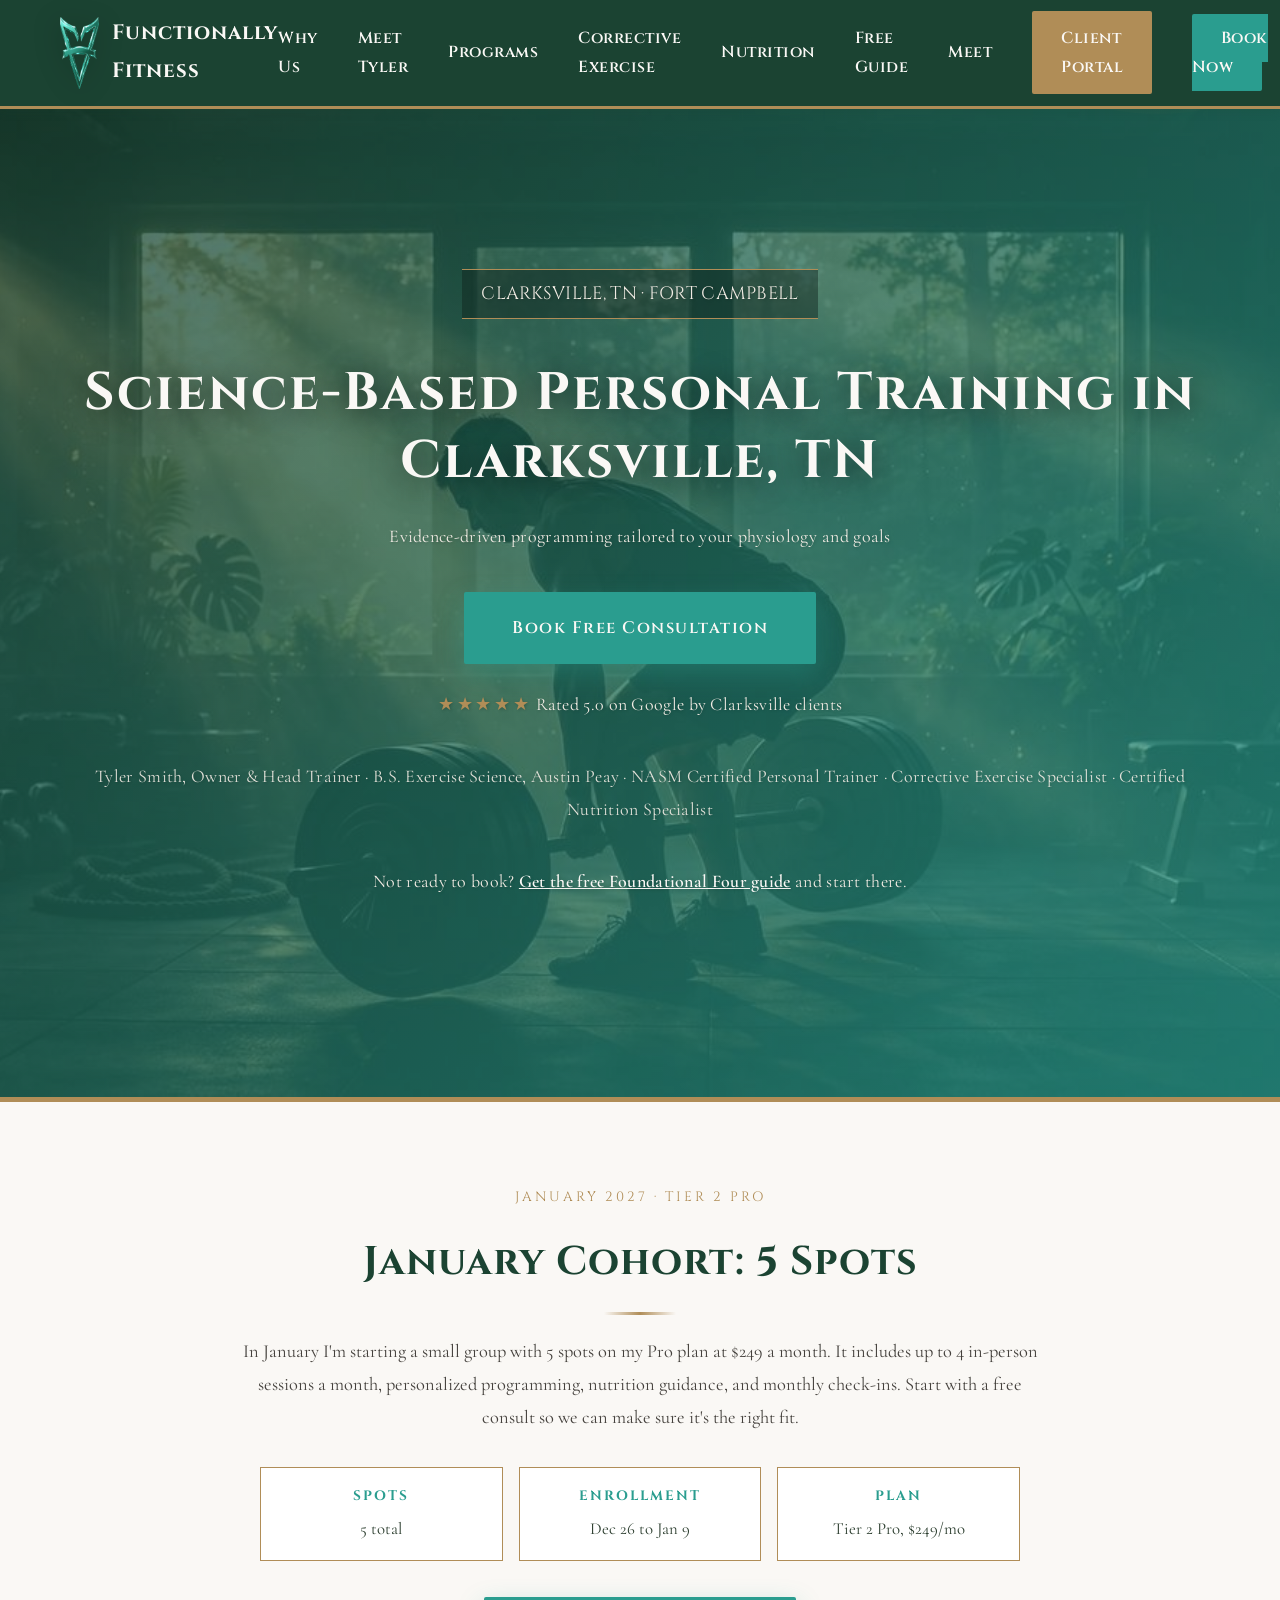
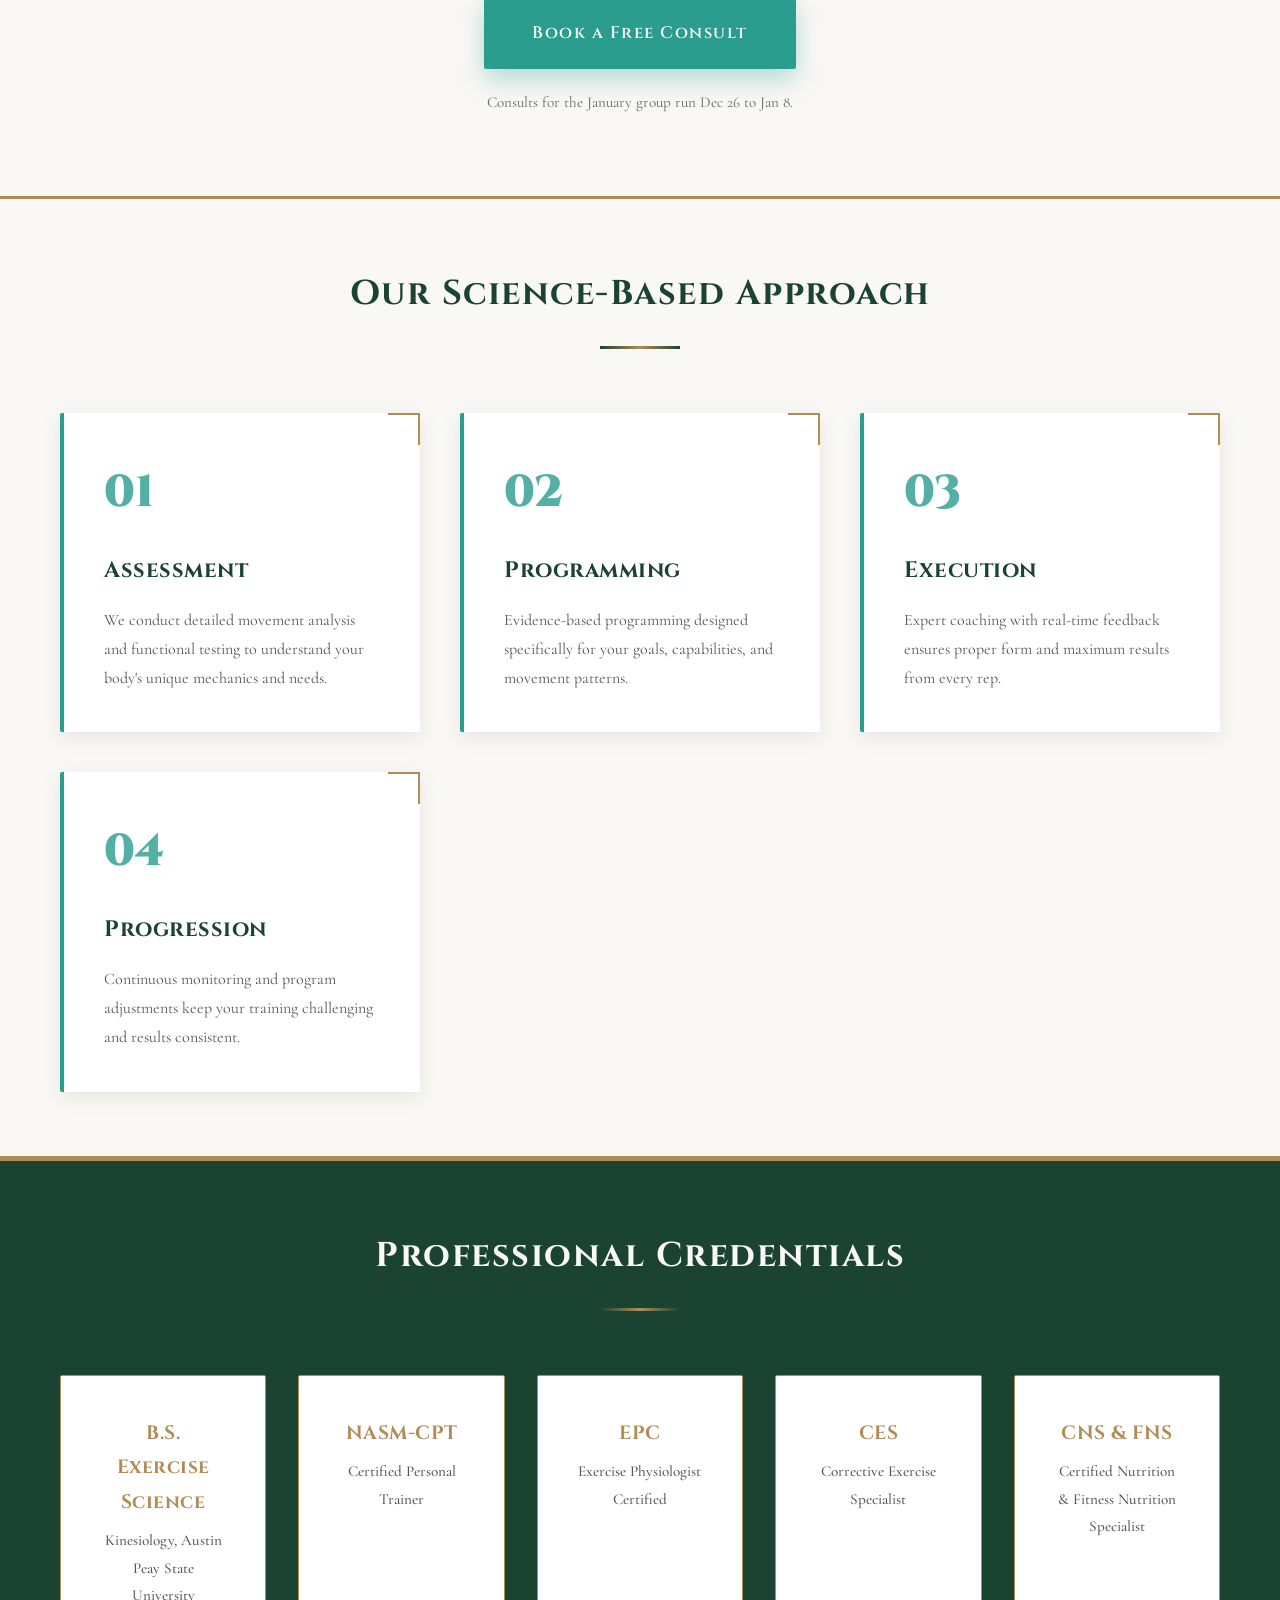
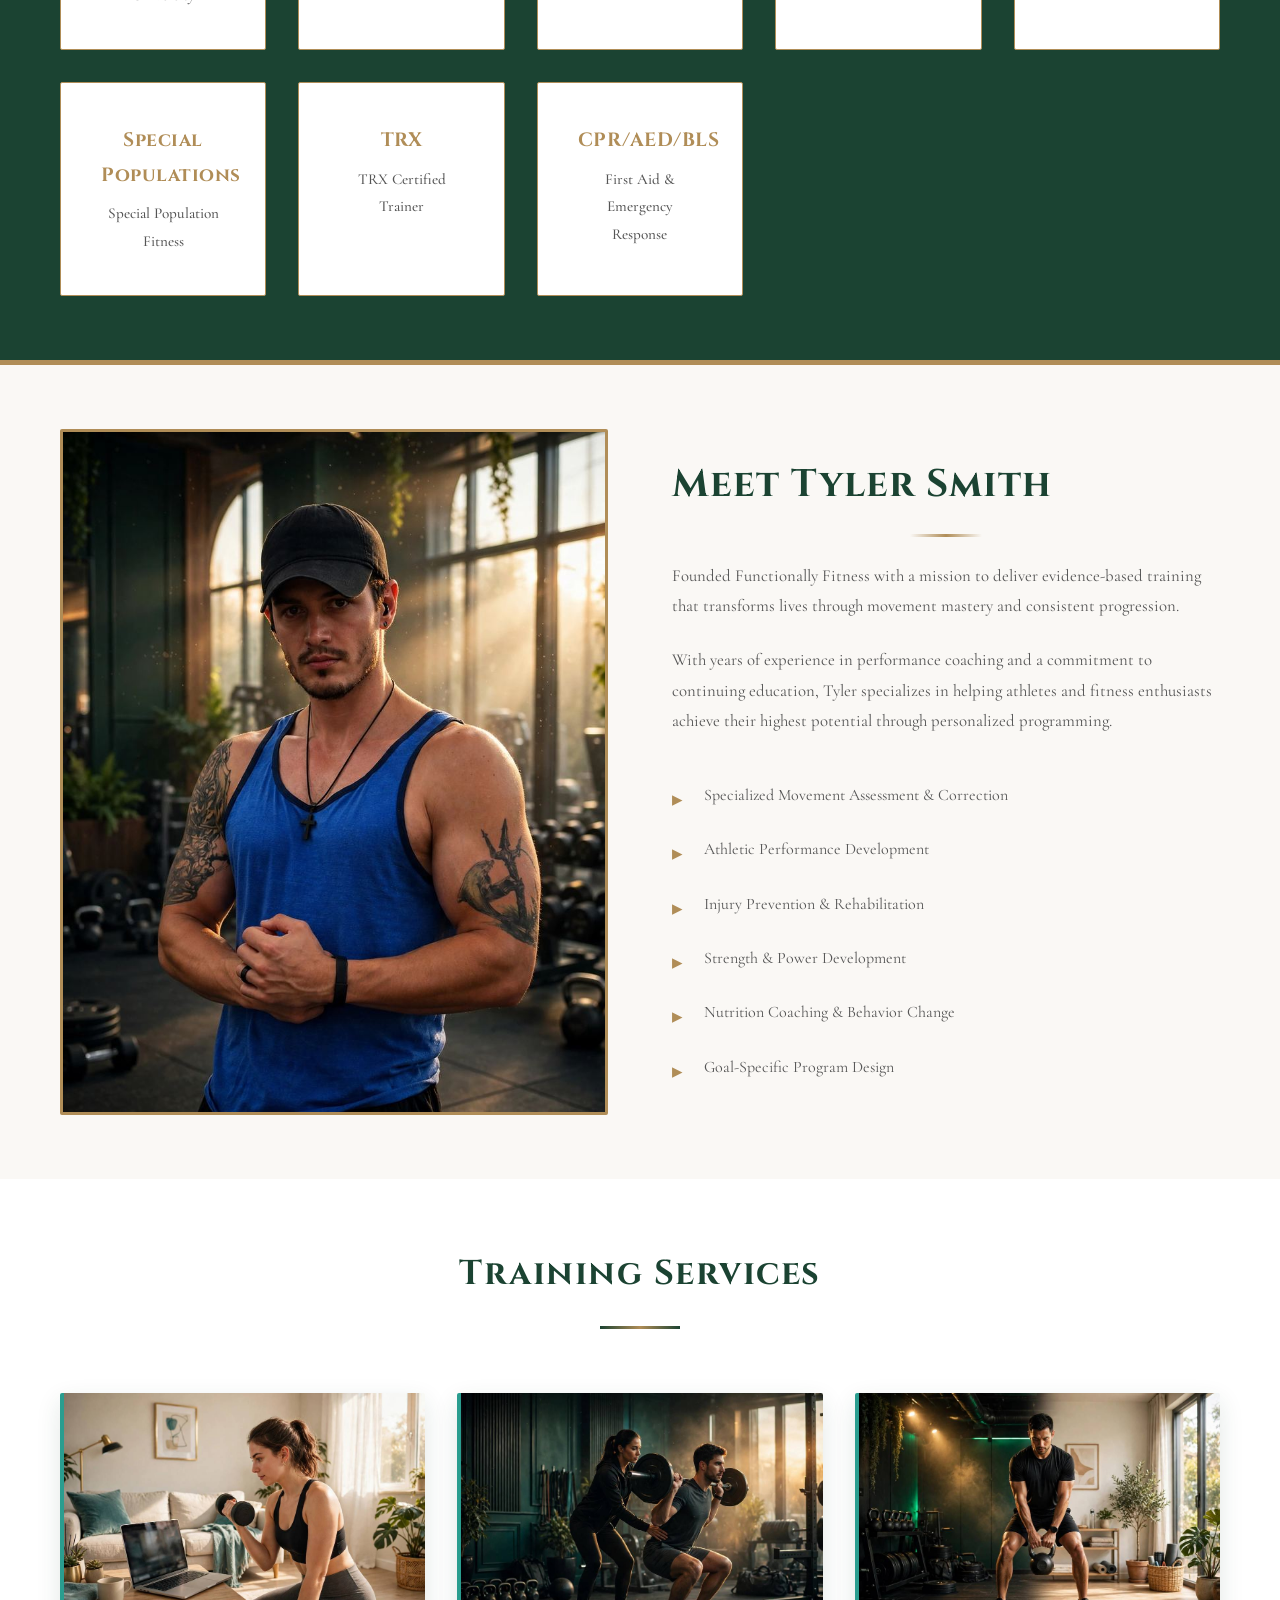
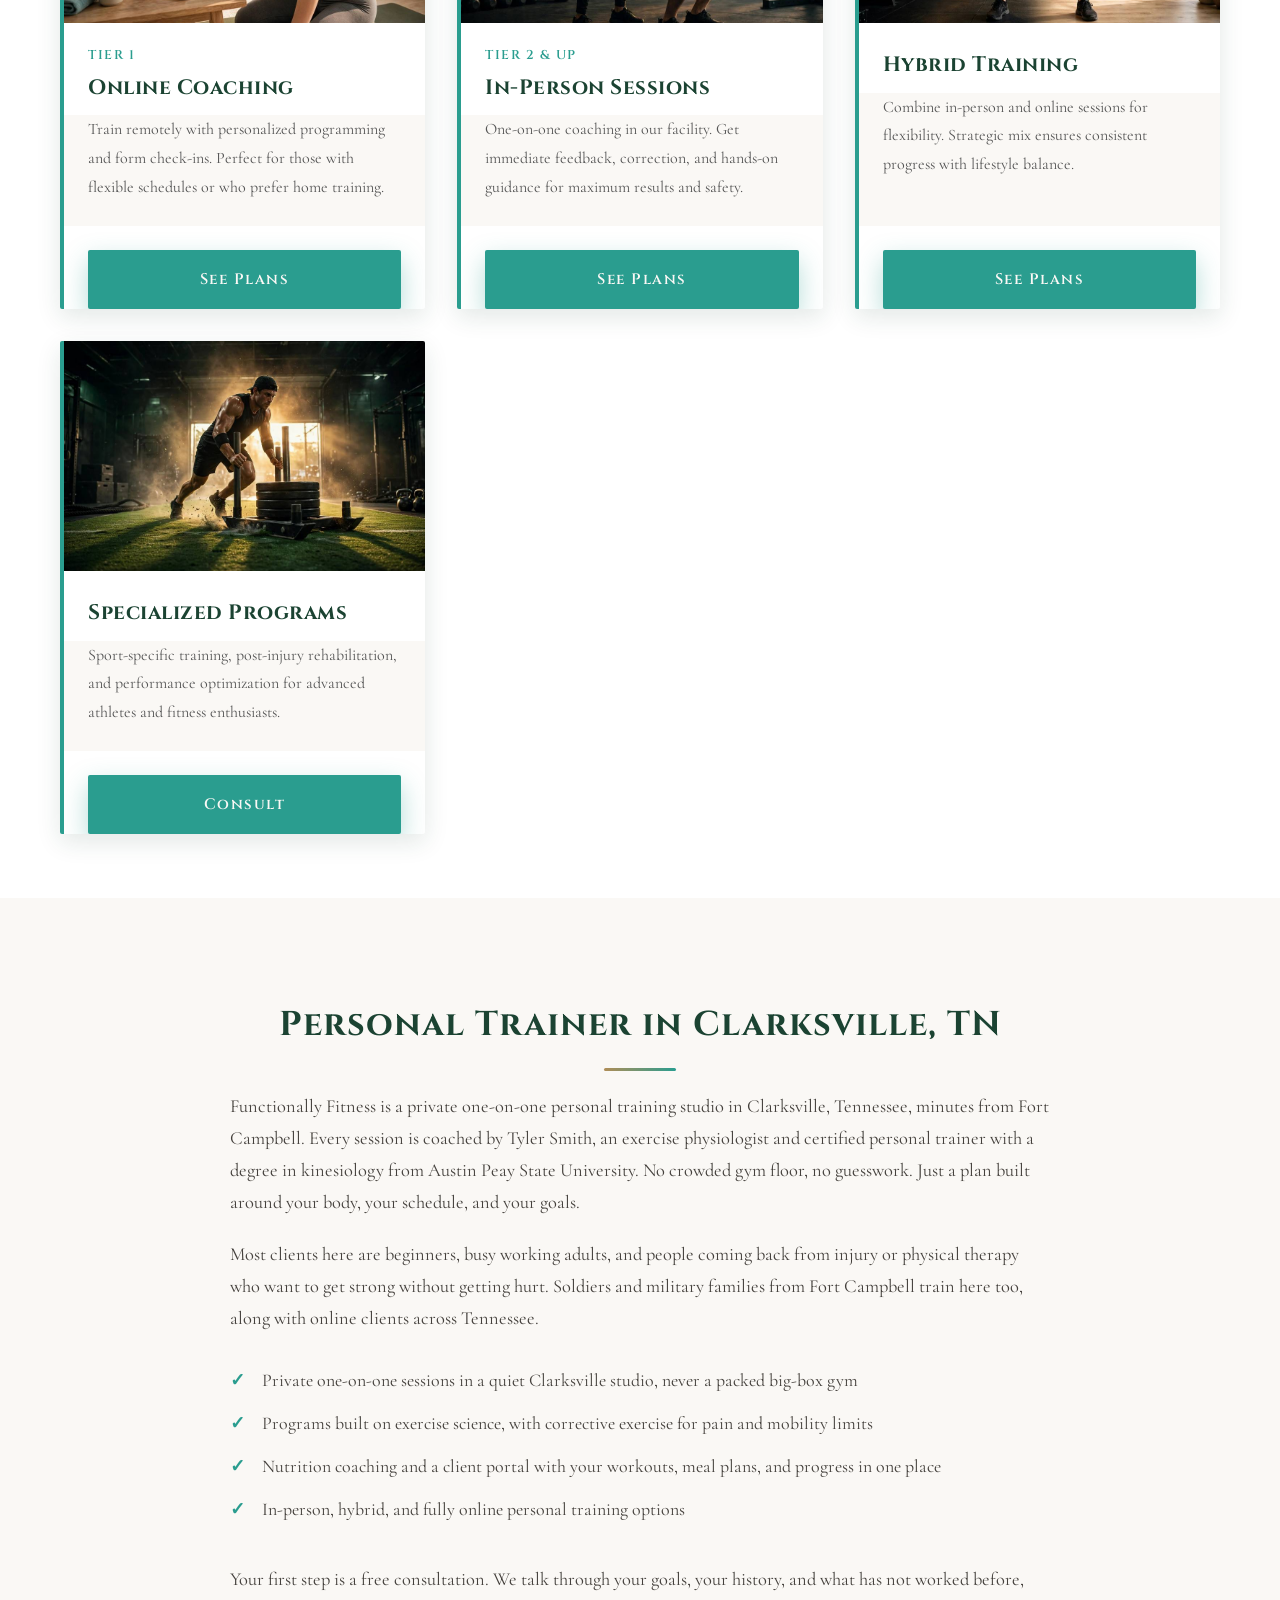
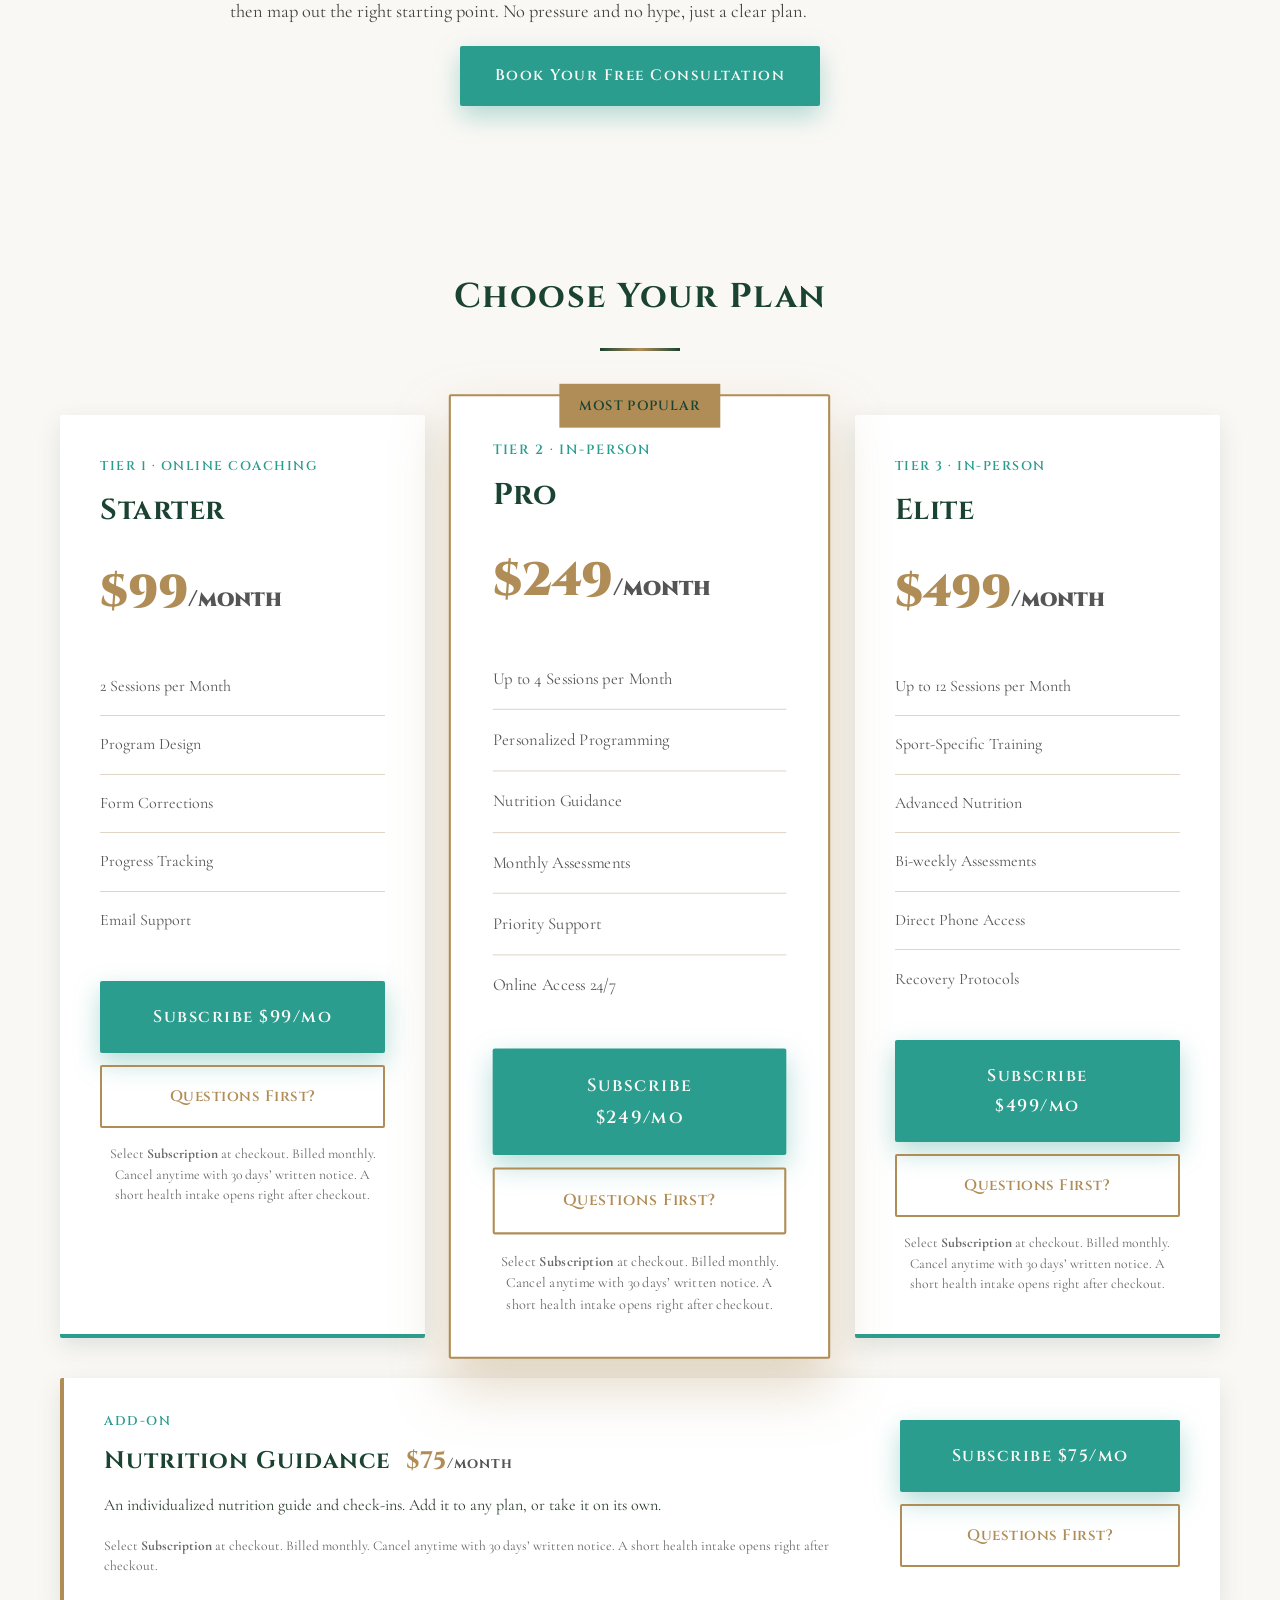
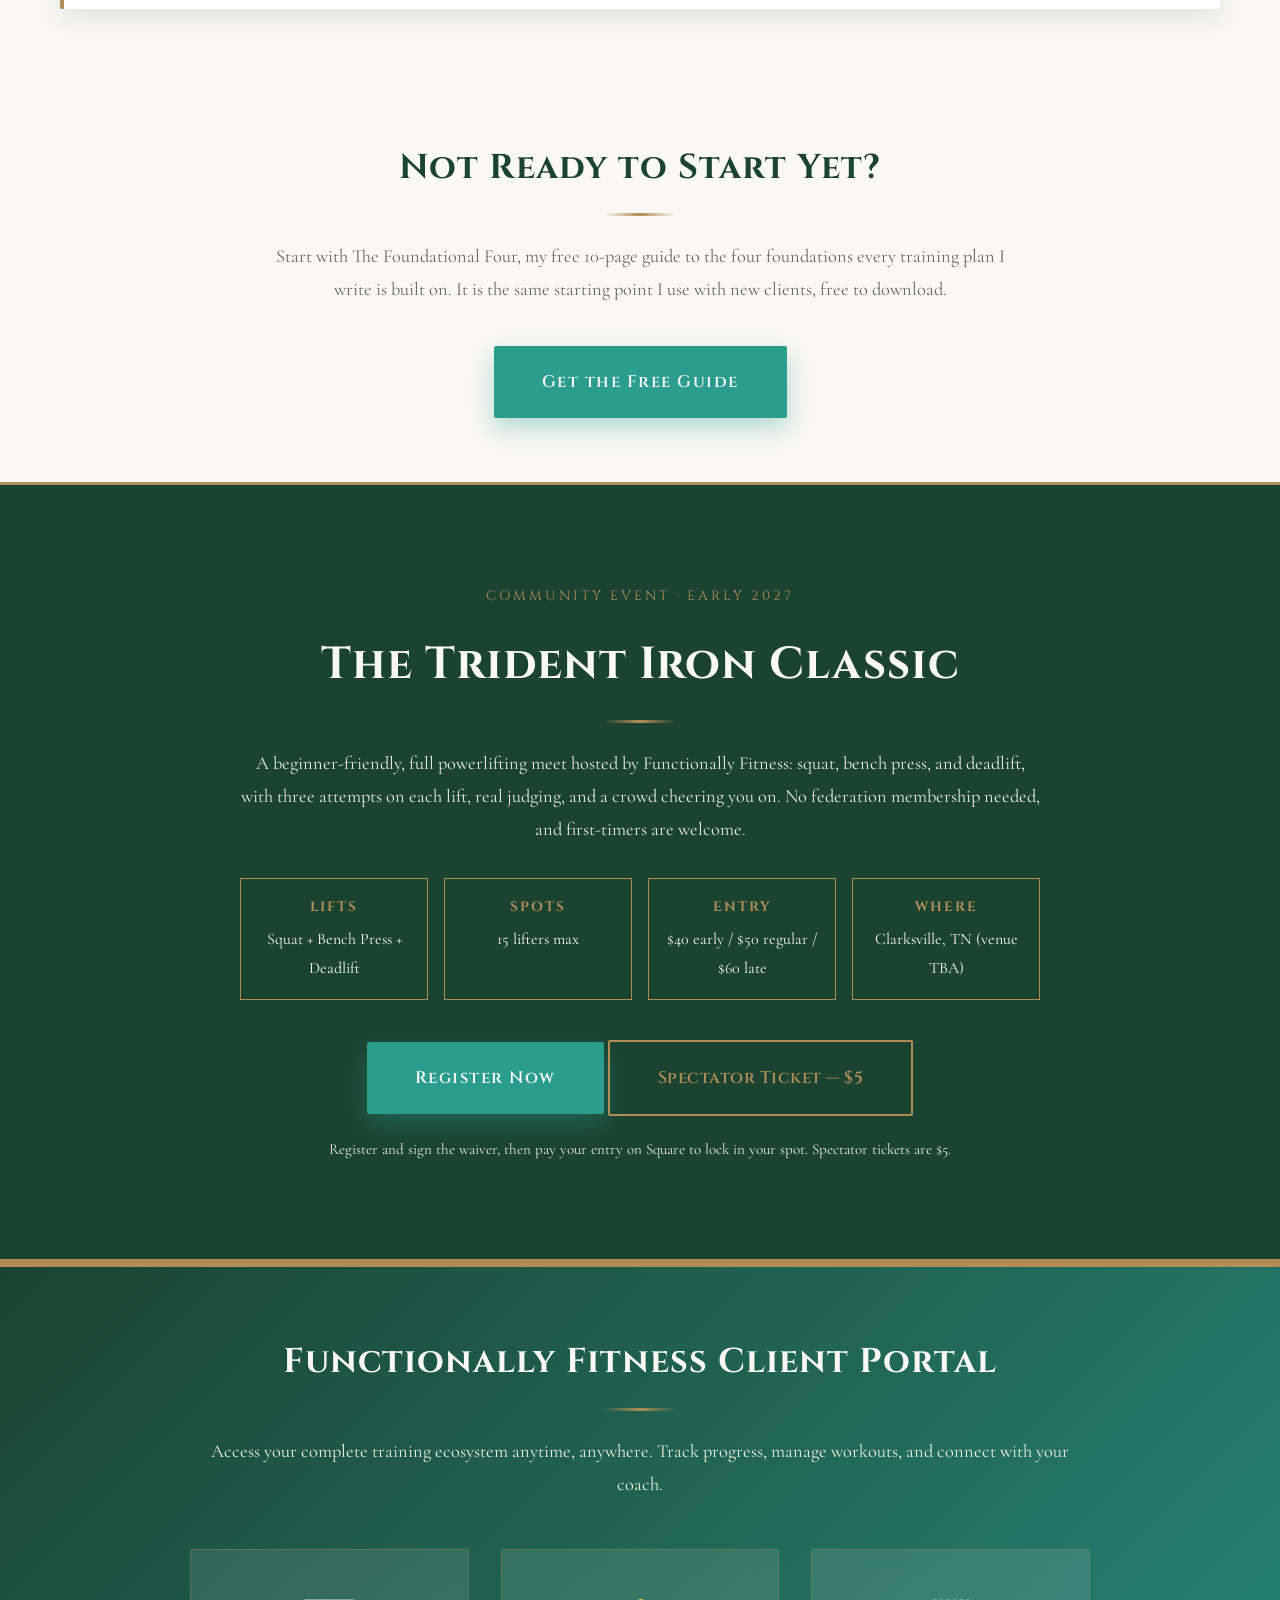
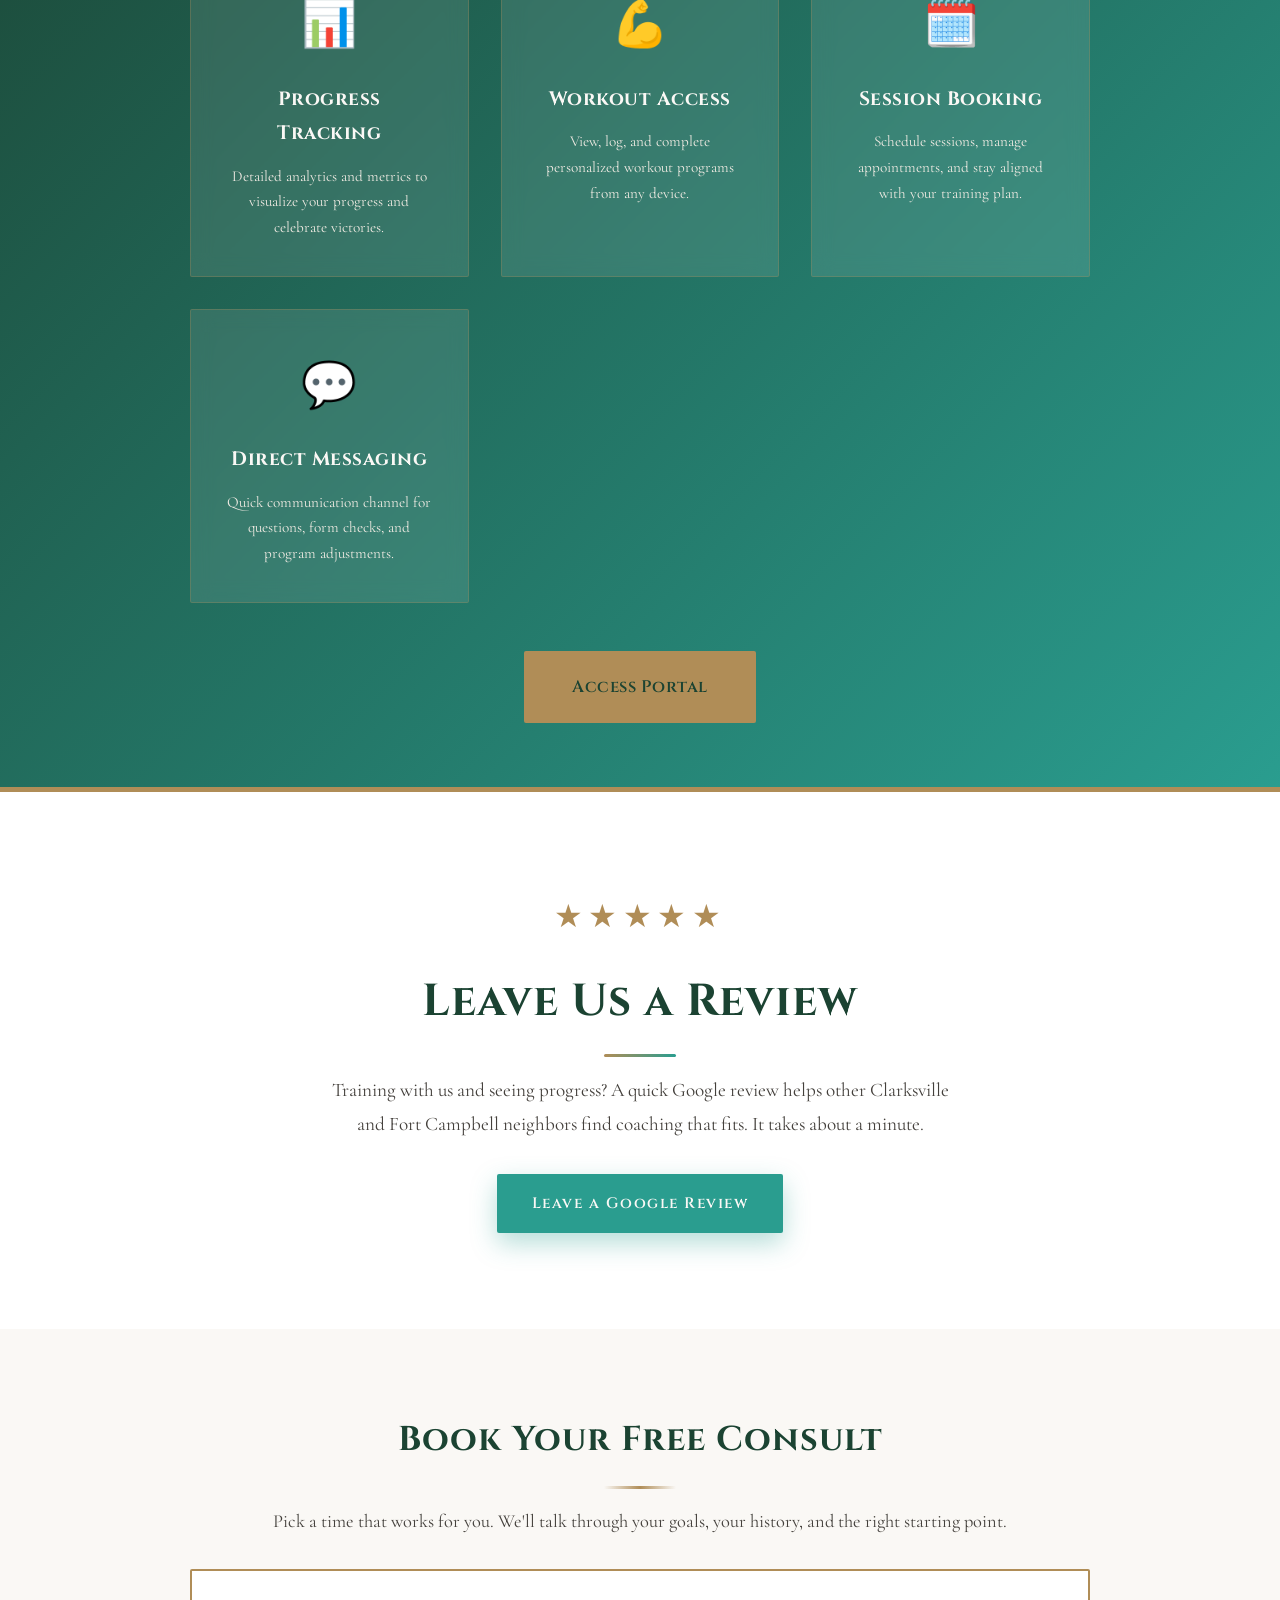
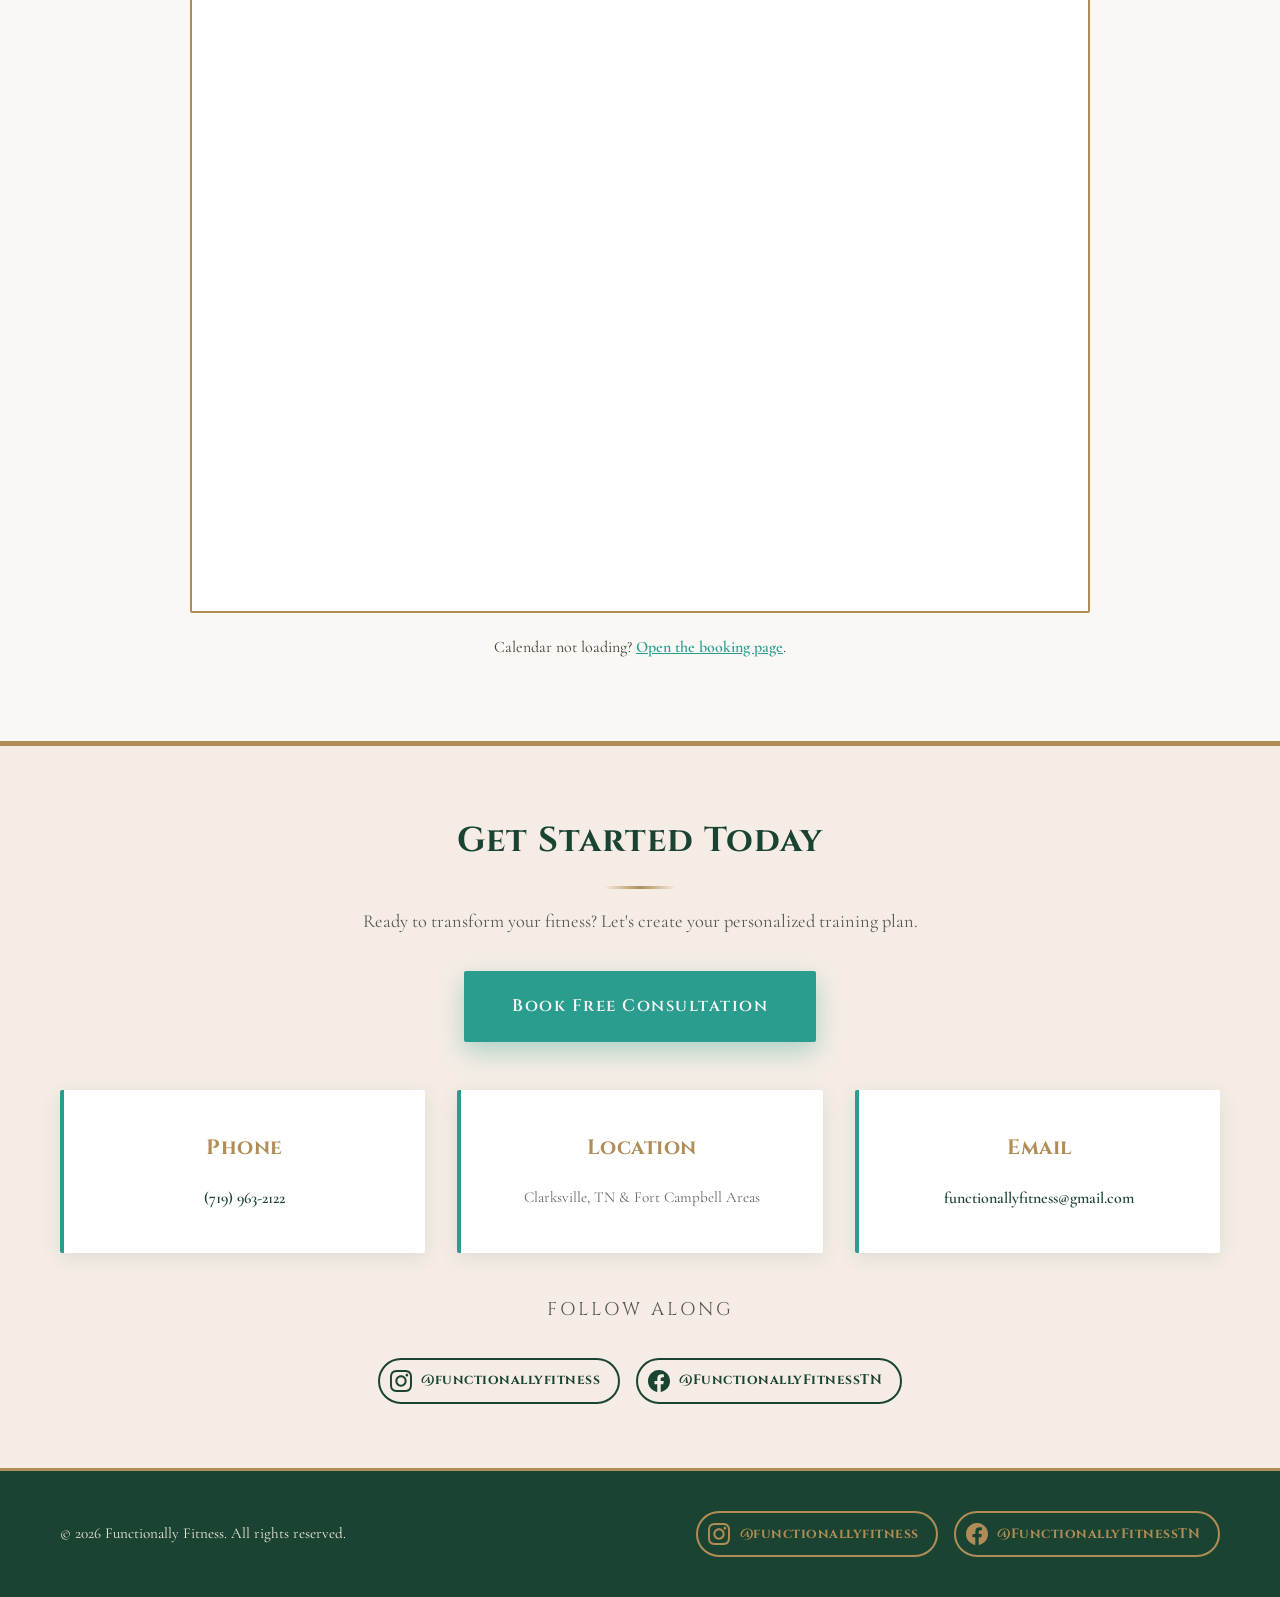
<file: index.html>
<!DOCTYPE html>
<html lang="en">
<head>
    <meta charset="UTF-8">
    <meta name="viewport" content="width=device-width, initial-scale=1.0">
    <title>Functionally Fitness | Personal Training in Clarksville, TN</title>
    <meta name="description" content="Science-based personal training in Clarksville, TN and Fort Campbell. One-on-one coaching, corrective exercise, and nutrition guidance for beginners, busy adults, and performance clients. Book a free consultation.">
    <link rel="icon" type="image/png" href="images/logo.png">
    <link rel="apple-touch-icon" href="images/logo.png">
    <meta property="og:type" content="website">
    <meta property="og:site_name" content="Functionally Fitness">
    <meta property="og:title" content="Functionally Fitness | Personal Training in Clarksville, TN">
    <meta property="og:description" content="Science-based personal training in Clarksville, TN and Fort Campbell. One-on-one coaching, corrective exercise, and nutrition guidance. Book a free consultation.">
    <meta property="og:url" content="https://functionallyfitness.com/">
    <meta property="og:image" content="https://functionallyfitness.com/images/logo.png">
    <meta name="twitter:card" content="summary">
    <meta name="twitter:title" content="Functionally Fitness | Personal Training in Clarksville, TN">
    <meta name="twitter:description" content="Science-based personal training in Clarksville, TN and Fort Campbell. One-on-one coaching, corrective exercise, and nutrition guidance. Book a free consultation.">
    <meta name="twitter:image" content="https://functionallyfitness.com/images/logo.png">
    <script type="application/ld+json">
    {
        "@context": "https://schema.org",
        "@type": "ExerciseGym",
        "@id": "https://functionallyfitness.com/#business",
        "name": "Functionally Fitness",
        "description": "Science-based one-on-one personal training in Clarksville, TN and Fort Campbell. Corrective exercise, nutrition coaching, and in-person, hybrid, and online programs.",
        "url": "https://functionallyfitness.com/",
        "logo": "https://functionallyfitness.com/images/logo.png",
        "image": [
            "https://functionallyfitness.com/images/hero-gym.jpg",
            "https://functionallyfitness.com/images/logo.png"
        ],
        "email": "functionallyfitness@gmail.com",
        "telephone": "+1-719-963-2122",
        "priceRange": "$99-$499 per month",
        "currenciesAccepted": "USD",
        "address": {
            "@type": "PostalAddress",
            "addressLocality": "Clarksville",
            "addressRegion": "TN",
            "addressCountry": "US"
        },
        "areaServed": [
            { "@type": "City", "name": "Clarksville, TN" },
            { "@type": "Place", "name": "Fort Campbell" }
        ],
        "founder": {
            "@type": "Person",
            "name": "Tyler Smith",
            "jobTitle": "Exercise Physiologist and Certified Personal Trainer",
            "alumniOf": { "@type": "CollegeOrUniversity", "name": "Austin Peay State University" }
        },
        "hasOfferCatalog": {
            "@type": "OfferCatalog",
            "name": "Training Plans",
            "itemListElement": [
                { "@type": "Offer", "name": "Tier 1 Starter: Online Coaching", "price": "99", "priceCurrency": "USD", "url": "https://functionallyfitness.com/#plans" },
                { "@type": "Offer", "name": "Tier 2 Pro: In-Person Training", "price": "249", "priceCurrency": "USD", "url": "https://functionallyfitness.com/#plans" },
                { "@type": "Offer", "name": "Tier 3 Elite: In-Person Training", "price": "499", "priceCurrency": "USD", "url": "https://functionallyfitness.com/#plans" },
                { "@type": "Offer", "name": "Nutrition Guidance Add-On", "price": "75", "priceCurrency": "USD", "url": "https://functionallyfitness.com/#plans" }
            ]
        },
        "potentialAction": {
            "@type": "ReserveAction",
            "name": "Book a free consultation",
            "target": "https://functionallyfitness.com/#book"
        },
        "sameAs": [
            "https://www.facebook.com/FunctionallyFitnessTN",
            "https://www.instagram.com/functionallyfitness"
        ]
    }
    </script>
    <style>
        @import url('https://fonts.googleapis.com/css2?family=Cinzel:wght@400;600;700;900&family=Cormorant+Garamond:wght@400;500;600;700&display=swap');

        /* Reset & Base Styles */
        * {
            margin: 0;
            padding: 0;
            box-sizing: border-box;
        }

        :root {
            --primary-color: #1B4332;
            --secondary-color: #2A9D8F;
            --accent-color: #B08D57;
            --cream-bg: #faf8f5;
            --dark-bg: #1B4332;
            --dark-section: #2A7f70;
            --text-light: #faf8f5;
            --text-muted: #666666;
            --text-dark: #2c3e2f;
            --white: #ffffff;
        }

        html {
            scroll-behavior: smooth;
        }

        body {
            font-family: 'Cormorant Garamond', serif;
            line-height: 1.8;
            color: var(--text-dark);
            background: var(--cream-bg);
            overflow-x: hidden;
        }

        h1, h2, h3, h4, h5, h6 {
            font-family: 'Cinzel', serif;
            letter-spacing: 1px;
        }

        .container {
            max-width: 1200px;
            margin: 0 auto;
            padding: 0 20px;
        }

        /* Header */
        .header {
            background: var(--primary-color);
            padding: 0.7rem 0;
            border-bottom: 3px solid var(--accent-color);
            position: sticky;
            top: 0;
            z-index: 100;
            box-shadow: 0 2px 10px rgba(27, 67, 50, 0.15);
        }

        .header .container {
            display: flex;
            justify-content: space-between;
            align-items: center;
        }

        .logo-section {
            display: flex;
            align-items: center;
            gap: 0.8rem;
        }

        .logo {
            height: 92px;
            width: auto;
            filter: drop-shadow(0 4px 14px rgba(0, 0, 0, 0.45));
        }

        .business-name {
            font-size: 1.3rem;
            font-weight: 700;
            color: var(--text-light);
            font-family: 'Cinzel', serif;
            letter-spacing: 1px;
        }

        .nav ul {
            display: flex;
            list-style: none;
            gap: 2.5rem;
            align-items: center;
        }

        .nav a {
            text-decoration: none;
            color: var(--text-light);
            font-weight: 600;
            transition: color 0.3s ease;
            font-size: 1rem;
            font-family: 'Cinzel', serif;
            letter-spacing: 0.5px;
        }

        .nav a:hover {
            color: var(--accent-color);
        }

        .cta-link {
            background: var(--secondary-color);
            color: var(--text-light);
            padding: 0.8rem 1.8rem;
            border-radius: 2px;
            transition: all 0.3s ease;
            font-family: 'Cinzel', serif;
            letter-spacing: 0.5px;
        }

        .cta-link:hover {
            background: var(--primary-color);
            border-left: 4px solid var(--accent-color);
            padding-left: 2.2rem;
        }

        /* Hero Section */
        .hero {
            background: linear-gradient(135deg, rgba(27, 67, 50, 0.75) 0%, rgba(42, 157, 143, 0.75) 100%), url('images/hero-gym.jpg') center/cover no-repeat;
            color: var(--text-light);
            padding: 10rem 0;
            text-align: center;
            border-bottom: 5px solid var(--accent-color);
            position: relative;
            overflow: hidden;
            min-height: 600px;
            display: flex;
            align-items: center;
            justify-content: center;
        }

        .hero::before {
            content: '';
            position: absolute;
            top: -50%;
            right: -10%;
            width: 500px;
            height: 500px;
            background: radial-gradient(circle, rgba(176, 141, 87, 0.08), transparent);
            border-radius: 50%;
            z-index: 0;
        }

        .hero .container {
            display: grid;
            grid-template-columns: 1fr;
            gap: 3rem;
            align-items: center;
            text-align: center;
            position: relative;
            z-index: 1;
        }

        .hero-content h1 {
            font-size: 3.5rem;
            margin-bottom: 1.5rem;
            line-height: 1.3;
            color: var(--text-light);
            letter-spacing: 2px;
            text-shadow: 2px 2px 4px rgba(0, 0, 0, 0.3);
        }

        .hero-content p {
            font-size: 1.35rem;
            margin-bottom: 2.5rem;
            color: #f0ebe3;
            font-weight: 400;
            letter-spacing: 0.3px;
            text-shadow: 1px 1px 3px rgba(0, 0, 0, 0.2);
        }

        /* Buttons */
        .btn {
            padding: 1rem 2.2rem;
            border: none;
            border-radius: 2px;
            font-size: 0.95rem;
            font-weight: 600;
            font-family: 'Cinzel', serif;
            cursor: pointer;
            transition: all 0.3s ease;
            text-decoration: none;
            display: inline-block;
            letter-spacing: 0.5px;
        }

        .btn-primary {
            background: var(--secondary-color);
            color: var(--text-light);
        }

        .btn-primary:hover {
            background: var(--primary-color);
            transform: translateY(-2px);
            box-shadow: 0 10px 25px rgba(27, 67, 50, 0.3);
        }

        .btn-secondary {
            background: transparent;
            color: var(--accent-color);
            border: 2px solid var(--accent-color);
        }

        .btn-secondary:hover {
            background: var(--accent-color);
            color: var(--primary-color);
            transform: translateY(-2px);
        }

        .btn-portal {
            background: var(--accent-color);
            color: var(--primary-color);
            padding: 0.8rem 1.8rem;
            border-radius: 2px;
            font-weight: 600;
            transition: all 0.3s ease;
            text-decoration: none;
            display: inline-block;
            font-family: 'Cinzel', serif;
            letter-spacing: 0.5px;
        }

        .btn-portal:hover {
            background: var(--text-light);
            color: var(--accent-color);
            transform: translateY(-2px);
            box-shadow: 0 8px 20px rgba(176, 141, 87, 0.3);
        }

        .btn-large {
            padding: 1.3rem 3rem;
            font-size: 1.05rem;
        }

        .hero-rating {
            margin-top: 1.5rem;
            font-size: 1.05rem;
            font-weight: 600;
        }

        .hero-stars {
            color: var(--accent-color);
            letter-spacing: 0.15em;
        }

        .hero-credentials {
            margin-top: 0.5rem;
            font-size: 0.95rem;
            opacity: 0.92;
        }

        .hero-alt {
            margin-top: 1rem;
            font-size: 0.95rem;
        }

        .hero-alt a {
            color: var(--text-light);
            text-decoration: underline;
            font-weight: 600;
        }



        /* Methodology Section */
        .methodology-section {
            padding: 6rem 0;
            background: var(--cream-bg);
        }

        .methodology-section h2 {
            text-align: center;
            font-size: 2.8rem;
            margin-bottom: 4rem;
            color: var(--primary-color);
            letter-spacing: 1.5px;
            position: relative;
            padding-bottom: 1.5rem;
        }

        .methodology-section h2::after {
            content: '';
            position: absolute;
            bottom: 0;
            left: 50%;
            transform: translateX(-50%);
            width: 80px;
            height: 3px;
            background: linear-gradient(90deg, var(--primary-color), var(--accent-color), var(--primary-color));
        }

        .methodology-grid {
            display: grid;
            grid-template-columns: repeat(auto-fit, minmax(280px, 1fr));
            gap: 2.5rem;
        }

        .method-card {
            background: white;
            padding: 2.5rem;
            border-radius: 2px;
            border-left: 4px solid var(--secondary-color);
            box-shadow: 0 5px 20px rgba(27, 67, 50, 0.1);
            transition: all 0.3s ease;
            position: relative;
        }

        .method-card::after {
            content: '';
            position: absolute;
            top: 0;
            right: 0;
            width: 30px;
            height: 30px;
            border-right: 2px solid var(--accent-color);
            border-top: 2px solid var(--accent-color);
        }

        .method-card:hover {
            border-left-color: var(--accent-color);
            box-shadow: 0 15px 40px rgba(27, 67, 50, 0.15);
            transform: translateY(-8px);
        }

        .method-number {
            font-size: 2.8rem;
            color: var(--secondary-color);
            font-weight: 900;
            margin-bottom: 1rem;
            opacity: 0.8;
            font-family: 'Cinzel', serif;
        }

        .method-card h3 {
            color: var(--primary-color);
            margin-bottom: 1rem;
            font-size: 1.4rem;
            letter-spacing: 0.5px;
        }

        .method-card p {
            color: #555;
            line-height: 1.8;
            font-size: 1rem;
        }

        /* Expertise Section */
        .expertise-section {
            padding: 6rem 0;
            background: #f5ede5;
            border-top: 5px solid var(--accent-color);
            border-bottom: 5px solid var(--accent-color);
        }

        .expertise-section h2 {
            text-align: center;
            font-size: 2.8rem;
            margin-bottom: 4rem;
            color: var(--primary-color);
            letter-spacing: 1.5px;
            position: relative;
            padding-bottom: 1.5rem;
        }

        .expertise-section h2::after {
            content: '';
            position: absolute;
            bottom: 0;
            left: 50%;
            transform: translateX(-50%);
            width: 80px;
            height: 3px;
            background: linear-gradient(90deg, var(--primary-color), var(--accent-color), var(--primary-color));
        }

        .credentials-grid {
            display: grid;
            grid-template-columns: repeat(auto-fit, minmax(200px, 1fr));
            gap: 2rem;
        }

        .credential {
            background: white;
            padding: 2.5rem;
            border-radius: 2px;
            border: 1px solid var(--accent-color);
            text-align: center;
            transition: all 0.3s ease;
        }

        .credential:hover {
            border-color: var(--secondary-color);
            box-shadow: 0 12px 30px rgba(27, 67, 50, 0.15);
            transform: translateY(-5px);
        }

        .credential h4 {
            color: var(--accent-color);
            font-size: 1.2rem;
            margin-bottom: 0.5rem;
            font-family: 'Cinzel', serif;
            letter-spacing: 0.5px;
        }

        .credential p {
            color: #555;
            font-size: 0.95rem;
            font-weight: 500;
        }

        /* Coach Section */
        .coach-section {
            padding: 6rem 0;
            background: var(--cream-bg);
        }

        .coach-content {
            display: grid;
            grid-template-columns: 1fr 1fr;
            gap: 4rem;
            align-items: center;
        }

        .coach-image {
            position: relative;
            border-radius: 2px;
            overflow: hidden;
        }

        .coach-image img {
            width: 100%;
            height: 100%;
            object-fit: cover;
            box-shadow: 0 20px 50px rgba(27, 67, 50, 0.2);
            border: 3px solid var(--accent-color);
            display: block;
        }

        .coach-info h2 {
            color: var(--primary-color);
            font-size: 2.4rem;
            margin-bottom: 1.5rem;
            letter-spacing: 1px;
        }

        .coach-info p {
            color: #555;
            margin-bottom: 1.5rem;
            line-height: 1.8;
            font-size: 1.05rem;
        }

        .coach-info ul {
            list-style: none;
            margin-top: 2rem;
        }

        .coach-info li {
            padding: 0.8rem 0;
            padding-left: 2rem;
            position: relative;
            color: #555;
            font-size: 1rem;
        }

        .coach-info li:before {
            content: "▸";
            position: absolute;
            left: 0;
            color: var(--accent-color);
            font-size: 1.3rem;
        }

        /* Options Section */
        .options-section {
            padding: 6rem 0;
            background: white;
        }

        .options-section h2 {
            text-align: center;
            font-size: 2.8rem;
            color: var(--primary-color);
            margin-bottom: 4rem;
            letter-spacing: 1.5px;
            position: relative;
            padding-bottom: 1.5rem;
        }

        .options-section h2::after {
            content: '';
            position: absolute;
            bottom: 0;
            left: 50%;
            transform: translateX(-50%);
            width: 80px;
            height: 3px;
            background: linear-gradient(90deg, var(--primary-color), var(--accent-color), var(--primary-color));
        }

        .options-grid {
            display: grid;
            grid-template-columns: repeat(auto-fit, minmax(280px, 1fr));
            gap: 2rem;
        }

        .option-card {
            border-radius: 2px;
            overflow: hidden;
            box-shadow: 0 8px 25px rgba(27, 67, 50, 0.12);
            transition: all 0.3s ease;
            border-left: 4px solid var(--secondary-color);
            display: flex;
            flex-direction: column;
        }

        .option-card:hover {
            transform: translateY(-10px);
            border-left-color: var(--accent-color);
            box-shadow: 0 15px 45px rgba(27, 67, 50, 0.2);
        }

        .option-card img {
            width: 100%;
            height: 280px;
            object-fit: cover;
            display: block;
        }

        .option-card h3 {
            color: var(--primary-color);
            padding: 1.5rem 1.5rem 0.5rem;
            font-size: 1.3rem;
            letter-spacing: 0.5px;
        }

        .option-card p {
            padding: 0 1.5rem 1.5rem;
            color: #555;
            line-height: 1.8;
            font-size: 1rem;
            background: var(--cream-bg);
            flex-grow: 1;
        }

        /* Plans Section */
        .plans-section {
            padding: 6rem 0;
            background: var(--cream-bg);
        }

        .plans-section h2 {
            text-align: center;
            font-size: 2.8rem;
            color: var(--primary-color);
            margin-bottom: 4rem;
            letter-spacing: 1.5px;
            position: relative;
            padding-bottom: 1.5rem;
        }

        .plans-section h2::after {
            content: '';
            position: absolute;
            bottom: 0;
            left: 50%;
            transform: translateX(-50%);
            width: 80px;
            height: 3px;
            background: linear-gradient(90deg, var(--primary-color), var(--accent-color), var(--primary-color));
        }

        .plans-grid {
            display: grid;
            grid-template-columns: repeat(auto-fit, minmax(320px, 1fr));
            gap: 2rem;
        }

        .plan-card {
            background: white;
            padding: 2.5rem;
            border-radius: 2px;
            box-shadow: 0 8px 25px rgba(27, 67, 50, 0.12);
            position: relative;
            transition: all 0.3s ease;
            border-bottom: 4px solid var(--secondary-color);
        }

        .plan-card:hover {
            transform: translateY(-8px);
            border-bottom-color: var(--accent-color);
            box-shadow: 0 15px 40px rgba(27, 67, 50, 0.18);
        }

        .plan-card.featured {
            border-bottom: 4px solid var(--accent-color);
            transform: scale(1.02);
        }

        .featured-badge {
            position: absolute;
            top: -12px;
            left: 50%;
            transform: translateX(-50%);
            background: var(--accent-color);
            color: var(--primary-color);
            padding: 0.6rem 1.2rem;
            border-radius: 0px;
            font-size: 0.8rem;
            font-weight: 600;
            font-family: 'Cinzel', serif;
            letter-spacing: 1px;
        }

        .plan-tier,
        .option-tier {
            font-family: 'Cinzel', serif;
            font-size: 0.8rem;
            font-weight: 600;
            letter-spacing: 1.5px;
            text-transform: uppercase;
            color: var(--secondary-color);
            margin-bottom: 0.4rem;
        }

        .option-card .option-tier {
            margin: 0;
            padding: 1.5rem 1.5rem 0;
            background: none;
            color: var(--secondary-color);
            font-size: 0.8rem;
            line-height: 1.4;
            flex-grow: 0;
        }

        .option-card .option-tier + h3 {
            padding-top: 0.3rem;
        }

        .plan-card h3 {
            color: var(--primary-color);
            font-size: 1.8rem;
            margin-bottom: 1rem;
            letter-spacing: 0.5px;
        }

        .price {
            font-size: 2.8rem;
            color: var(--accent-color);
            font-weight: 900;
            margin-bottom: 1.5rem;
            font-family: 'Cinzel', serif;
        }

        .price span {
            font-size: 0.5em;
            color: #555;
        }

        .plan-features {
            list-style: none;
            margin-bottom: 2rem;
        }

        .plan-features li {
            padding: 0.9rem 0;
            color: #555;
            border-bottom: 1px solid #e0d5c7;
            font-size: 1rem;
        }

        .plan-features li:last-child {
            border-bottom: none;
        }

        .plan-actions {
            display: flex;
            flex-direction: column;
            gap: 0.75rem;
        }

        .plan-actions .btn {
            width: 100%;
            text-align: center;
        }

        .plan-terms {
            margin-top: 1rem;
            font-size: 0.85rem;
            line-height: 1.5;
            color: #666;
            text-align: center;
        }

        .addon-card {
            margin-top: 2.5rem;
            background: white;
            padding: 2rem 2.5rem;
            border-radius: 2px;
            box-shadow: 0 8px 25px rgba(27, 67, 50, 0.12);
            border-left: 4px solid var(--accent-color);
            display: grid;
            grid-template-columns: 1fr minmax(220px, 280px);
            gap: 2rem;
            align-items: center;
        }

        .addon-card h3 {
            color: var(--primary-color);
            font-size: 1.5rem;
            margin-bottom: 0.5rem;
        }

        .addon-price {
            color: var(--accent-color);
            font-family: 'Cinzel', serif;
            margin-left: 0.5rem;
        }

        .addon-price span {
            font-size: 0.6em;
            color: #555;
        }

        .addon-card .plan-terms {
            text-align: left;
        }

        @media (max-width: 768px) {
            .addon-card {
                grid-template-columns: 1fr;
                padding: 1.75rem 1.5rem;
            }
        }

        /* Lead Magnet Section */
        .leadmagnet-section {
            padding: 6rem 0;
            background: var(--cream-bg);
        }

        .leadmagnet-content {
            text-align: center;
            max-width: 760px;
            margin: 0 auto;
        }

        .leadmagnet-content h2 {
            font-size: 2.8rem;
            color: var(--primary-color);
            margin-bottom: 1.5rem;
            letter-spacing: 1px;
        }

        .leadmagnet-content p {
            font-size: 1.15rem;
            color: var(--text-muted);
            margin-bottom: 2.5rem;
            line-height: 1.8;
        }

        /* Trident Iron Classic Event Section */
        .event-section {
            padding: 6rem 0;
            background: var(--primary-color);
            color: var(--text-light);
            border-top: 3px solid var(--accent-color);
            border-bottom: 3px solid var(--accent-color);
        }
        .event-content { text-align: center; max-width: 800px; margin: 0 auto; }
        .event-tag {
            display: inline-block; font-family: 'Cinzel', serif; font-size: 0.85rem;
            letter-spacing: 3px; color: var(--accent-color); margin-bottom: 1rem;
        }
        .event-content h2 { font-size: 2.8rem; color: var(--text-light); margin-bottom: 1.5rem; letter-spacing: 1px; }
        .event-content p { font-size: 1.15rem; line-height: 1.8; margin-bottom: 2rem; opacity: 0.92; }
        .event-details {
            list-style: none; padding: 0; margin: 0 auto 2.5rem; display: grid;
            grid-template-columns: repeat(4, 1fr); gap: 1rem; max-width: 900px;
        }
        .event-details li {
            border: 1px solid var(--accent-color); padding: 1rem; font-size: 1rem;
        }
        .event-details strong {
            display: block; font-family: 'Cinzel', serif; color: var(--accent-color);
            font-size: 0.85rem; letter-spacing: 2px; margin-bottom: 0.35rem;
        }
        .event-note { font-size: 0.95rem !important; margin-top: 1.25rem; margin-bottom: 0 !important; opacity: 0.8; }
        @media (max-width: 768px) {
            .event-section { padding: 3.5rem 0; }
            .event-content h2 { font-size: 2rem; }
            .event-details { grid-template-columns: repeat(2, 1fr); }
        }

        /* Portal Section */
        .portal-section {
            padding: 6rem 0;
            background: linear-gradient(135deg, var(--primary-color) 0%, var(--secondary-color) 100%);
            border-top: 5px solid var(--accent-color);
            border-bottom: 5px solid var(--accent-color);
        }

        .portal-content {
            text-align: center;
            max-width: 900px;
            margin: 0 auto;
        }

        .portal-content h2 {
            font-size: 2.8rem;
            color: var(--text-light);
            margin-bottom: 1.5rem;
            letter-spacing: 1px;
        }

        .portal-content > p {
            font-size: 1.15rem;
            color: #f0ebe3;
            margin-bottom: 3rem;
            line-height: 1.8;
        }

        .portal-features {
            display: grid;
            grid-template-columns: repeat(auto-fit, minmax(220px, 1fr));
            gap: 2rem;
            margin-bottom: 3rem;
        }

        .portal-feature {
            background: rgba(255, 255, 255, 0.1);
            padding: 2.2rem;
            border-radius: 2px;
            border: 1px solid rgba(176, 141, 87, 0.3);
            transition: all 0.3s ease;
            backdrop-filter: blur(10px);
        }

        .portal-feature:hover {
            border-color: var(--accent-color);
            transform: translateY(-5px);
            box-shadow: 0 15px 40px rgba(176, 141, 87, 0.25);
        }

        .feature-icon {
            font-size: 2.8rem;
            display: block;
            margin-bottom: 1rem;
        }

        .portal-feature h4 {
            color: var(--text-light);
            font-size: 1.2rem;
            margin-bottom: 0.8rem;
            font-family: 'Cinzel', serif;
            letter-spacing: 0.5px;
        }

        .portal-feature p {
            color: #f0ebe3;
            font-size: 0.95rem;
            line-height: 1.7;
        }

        /* Contact Section */
        .contact-section {
            padding: 6rem 0;
            background: #f5ede5;
            color: var(--text-dark);
            text-align: center;
            border-top: 5px solid var(--accent-color);
        }

        .contact-section h2 {
            font-size: 2.8rem;
            margin-bottom: 1rem;
            color: var(--primary-color);
            letter-spacing: 1px;
        }

        .contact-section p {
            font-size: 1.15rem;
            margin-bottom: 2rem;
            color: #555;
        }

        .contact-methods {
            display: grid;
            grid-template-columns: repeat(auto-fit, minmax(280px, 1fr));
            gap: 2rem;
            margin-top: 3rem;
        }

        .contact-card {
            background: white;
            padding: 2.5rem;
            border-radius: 2px;
            border-left: 4px solid var(--secondary-color);
            box-shadow: 0 5px 20px rgba(27, 67, 50, 0.1);
            transition: all 0.3s ease;
        }

        .contact-card:hover {
            border-left-color: var(--accent-color);
            box-shadow: 0 12px 35px rgba(27, 67, 50, 0.15);
            transform: translateY(-5px);
        }

        .contact-card h4 {
            font-size: 1.3rem;
            margin-bottom: 1rem;
            color: var(--accent-color);
            font-family: 'Cinzel', serif;
            letter-spacing: 0.5px;
        }

        .contact-card a {
            color: var(--primary-color);
            text-decoration: none;
            font-weight: 600;
            transition: color 0.3s ease;
            font-size: 1rem;
        }

        .contact-card a:hover {
            color: var(--secondary-color);
        }

        .contact-card p {
            margin: 0;
            color: #666;
            font-size: 0.95rem;
        }

        /* Footer */
        .footer {
            background: var(--primary-color);
            color: var(--text-light);
            padding: 2.5rem 0;
            text-align: center;
            border-top: 3px solid var(--accent-color);
        }

        .footer .container {
            display: flex;
            justify-content: space-between;
            align-items: center;
        }

        .footer p {
            color: #f0ebe3;
            font-size: 0.95rem;
        }

        .social-links {
            display: flex;
            gap: 2rem;
        }

        .social-link {
            color: var(--text-light);
            text-decoration: none;
            transition: color 0.3s ease;
            font-size: 0.95rem;
        }

        .social-link:hover {
            color: var(--accent-color);
        }

        /* Responsive Design */
        @media (max-width: 768px) {
            .header .container {
                flex-direction: column;
                gap: 1rem;
            }

            .nav ul {
                gap: 1rem;
                flex-wrap: wrap;
                justify-content: center;
                font-size: 0.9rem;
            }

            .hero {
                padding: 5rem 0;
                min-height: auto;
            }

            .hero .container {
                grid-template-columns: 1fr;
                text-align: center;
            }

            .hero-content h1 {
                font-size: 2.2rem;
            }

            .hero-content p {
                font-size: 1.1rem;
            }

            .coach-content {
                grid-template-columns: 1fr;
            }

            .footer .container {
                flex-direction: column;
                gap: 1.5rem;
            }

            .plan-card.featured {
                transform: scale(1);
            }

            .methodology-grid,
            .options-grid {
                grid-template-columns: 1fr;
            }

            .portal-features {
                grid-template-columns: 1fr;
            }
        }

        @media (max-width: 480px) {
            .hero {
                padding: 3rem 0;
            }

            .hero-content h1 {
                font-size: 1.5rem;
            }

            .hero-content p {
                font-size: 1rem;
            }

            .methodology-section h2,
            .expertise-section h2,
            .options-section h2,
            .plans-section h2,
            .portal-content h2,
            .contact-section h2 {
                font-size: 1.8rem;
                margin-bottom: 2rem;
            }

            .nav ul {
                flex-direction: column;
                gap: 0.5rem;
            }

            .credentials-grid {
                grid-template-columns: 1fr;
            }
        }
        /* Mobile pass: menu button, tap targets, call bar */
        .nav-toggle {
            display: none;
            background: none;
            border: 1px solid var(--accent-color);
            border-radius: 2px;
            color: var(--accent-color);
            font-size: 1.4rem;
            line-height: 1;
            padding: 0.45rem 0.8rem;
            cursor: pointer;
        }

        .mobile-cta-bar {
            display: none;
        }

        .btn {
            min-height: 48px;
            align-items: center;
            justify-content: center;
        }

        a.btn {
            display: inline-flex;
        }

        @media (max-width: 768px) {
            .header .container {
                flex-direction: row;
                flex-wrap: wrap;
                gap: 0.5rem;
            }

            .nav-toggle {
                display: block;
                margin-left: auto;
            }

            .nav {
                display: none;
                width: 100%;
            }

            .nav.open {
                display: block;
            }

            .nav ul {
                flex-direction: column;
                align-items: stretch;
                gap: 0;
                font-size: 1rem;
            }

            .nav ul li a {
                display: block;
                padding: 0.7rem 0.25rem;
            }

            .methodology-section,
            .expertise-section,
            .coach-section,
            .options-section,
            .plans-section,
            .portal-section,
            .contact-section,
            .leadmagnet-section {
                padding: 3.5rem 0;
            }

            .mobile-cta-bar {
                display: flex;
                position: fixed;
                left: 0;
                right: 0;
                bottom: 0;
                z-index: 200;
                background: var(--primary-color);
                border-top: 3px solid var(--accent-color);
            }

            .mobile-cta-bar a {
                flex: 1;
                text-align: center;
                padding: 0.95rem 0.5rem;
                font-family: 'Cinzel', serif;
                font-weight: 700;
                font-size: 0.95rem;
                letter-spacing: 1px;
                text-decoration: none;
            }

            .mobile-cta-call {
                color: var(--text-light);
            }

            .mobile-cta-book {
                background: var(--accent-color);
                color: var(--primary-color);
            }

            body {
                padding-bottom: 57px;
            }
        }

        /* Redesign pass: drama, depth, deco detail */
        .hero {
            min-height: 92vh;
        }

        .hero-kicker {
            font-family: 'Cinzel', serif;
            font-size: 0.95rem;
            font-weight: 700;
            letter-spacing: 4px;
            text-transform: uppercase;
            color: var(--accent-color);
            border-top: 1px solid var(--accent-color);
            border-bottom: 1px solid var(--accent-color);
            display: inline-block;
            padding: 0.5rem 1.2rem;
            margin-bottom: 1.6rem;
            background: rgba(15, 35, 27, 0.45);
        }

        .hero h1 {
            font-size: clamp(2.6rem, 6vw, 4.6rem);
            text-shadow: 0 4px 30px rgba(0, 0, 0, 0.65);
        }

        section h2 {
            position: relative;
            padding-bottom: 1.1rem;
        }

        section h2::after {
            content: '';
            position: absolute;
            left: 50%;
            bottom: 0;
            transform: translateX(-50%);
            width: 72px;
            height: 3px;
            background: linear-gradient(90deg, transparent, var(--accent-color), transparent);
        }

        .coach-text h2::after {
            left: 0;
            transform: none;
            background: linear-gradient(90deg, var(--accent-color), transparent);
        }

        .expertise-section {
            background: var(--primary-color);
        }

        .expertise-section h2 {
            color: var(--cream-bg);
        }

        .credential-card {
            box-shadow: 0 10px 30px rgba(0, 0, 0, 0.25);
        }

        .option-card {
            transition: transform 0.35s ease, box-shadow 0.35s ease;
            overflow: hidden;
        }

        .option-card:hover {
            transform: translateY(-8px);
            box-shadow: 0 22px 44px rgba(27, 67, 50, 0.28);
        }

        .option-card img {
            width: 100%;
            height: 230px;
            object-fit: cover;
            display: block;
            transition: transform 0.5s ease;
        }

        .option-card:hover img {
            transform: scale(1.06);
        }

        .step-card, .credential-card, .portal-card {
            transition: transform 0.35s ease, box-shadow 0.35s ease;
        }

        .step-card:hover, .portal-card:hover {
            transform: translateY(-6px);
            box-shadow: 0 18px 36px rgba(27, 67, 50, 0.22);
        }

        @media (min-width: 769px) {
            .plan-card.featured {
                transform: scale(1.045);
                border: 2px solid var(--accent-color);
                box-shadow: 0 26px 54px rgba(176, 141, 87, 0.35);
                z-index: 2;
            }
        }

        .btn-primary {
            letter-spacing: 1.5px;
            box-shadow: 0 10px 26px rgba(42, 157, 143, 0.35);
        }

        /* Scale-down pass: Tyler said everything felt too big */
        .logo {
            height: 72px;
        }

        .hero {
            min-height: 74vh;
        }

        .hero h1 {
            font-size: clamp(2.1rem, 5vw, 3.3rem);
        }

        .hero-content p {
            font-size: 1.12rem;
        }

        .methodology-section,
        .expertise-section,
        .coach-section,
        .options-section,
        .plans-section,
        .portal-section,
        .contact-section,
        .leadmagnet-section {
            padding: 4rem 0;
        }

        .methodology-section h2,
        .expertise-section h2,
        .options-section h2,
        .plans-section h2,
        .portal-section h2,
        .contact-section h2,
        .leadmagnet-content h2,
        .coach-text h2 {
            font-size: 2.15rem;
        }

        /* Social buttons */
        .social-links {
            display: flex;
            gap: 1rem;
            flex-wrap: wrap;
        }

        .social-links-center {
            justify-content: center;
        }

        .social-btn {
            display: inline-flex;
            align-items: center;
            gap: 0.6rem;
            padding: 0.55rem 1.1rem 0.55rem 0.6rem;
            border: 2px solid var(--accent-color);
            border-radius: 999px;
            color: var(--accent-color);
            text-decoration: none;
            font-family: 'Cinzel', serif;
            font-size: 0.85rem;
            font-weight: 700;
            letter-spacing: 0.5px;
            transition: background 0.3s ease, color 0.3s ease, transform 0.3s ease;
        }

        .social-btn svg {
            width: 22px;
            height: 22px;
            fill: currentColor;
            flex: none;
        }

        .social-btn:hover {
            background: var(--accent-color);
            color: var(--primary-color);
            transform: translateY(-2px);
        }

        .contact-section .social-btn {
            color: var(--primary-color);
            border-color: var(--primary-color);
        }

        .contact-section .social-btn:hover {
            background: var(--primary-color);
            color: var(--cream-bg);
        }

        .social-row {
            margin-top: 2.5rem;
        }

        .social-row-label {
            font-family: 'Cinzel', serif;
            letter-spacing: 3px;
            text-transform: uppercase;
            font-size: 0.85rem;
            margin-bottom: 1rem;
        }

    
        /* Reviews section */
        .reviews-section { padding: 6rem 2rem; background: #fff; text-align: center; }
        .reviews-section .stars { color: #B08D57; font-size: 2rem; letter-spacing: 0.35rem; margin-bottom: 1rem; }
        .reviews-section h2 { font-size: 2.8rem; color: #1B4332; margin-bottom: 1rem; position: relative; display: inline-block; padding-bottom: 0.9rem; }
        .reviews-section h2::after { content: ''; position: absolute; left: 50%; transform: translateX(-50%); bottom: 0; width: 72px; height: 3px; background: linear-gradient(90deg, #B08D57, #2A9D8F); border-radius: 2px; }
        .reviews-section p { font-size: 1.2rem; max-width: 640px; margin: 0 auto 2rem; color: #44403c; }
        @media (max-width: 768px) { .reviews-section { padding: 3.5rem 1.25rem; } .reviews-section h2 { font-size: 2.15rem; } }
    
        /* Local SEO section */
        .local-section { padding: 6rem 2rem; background: #faf8f5; }
        .local-section h2 { font-size: 2.15rem; color: #1B4332; text-align: center; margin-bottom: 1.2rem; position: relative; padding-bottom: 0.9rem; }
        .local-section h2::after { content: ''; position: absolute; left: 50%; transform: translateX(-50%); bottom: 0; width: 72px; height: 3px; background: linear-gradient(90deg, #B08D57, #2A9D8F); border-radius: 2px; }
        .local-section .local-wrap { max-width: 820px; margin: 0 auto; }
        .local-section p { font-size: 1.15rem; line-height: 1.75; color: #44403c; margin-bottom: 1.2rem; }
        .local-section ul { list-style: none; margin: 1.5rem 0 2rem; }
        .local-section li { font-size: 1.12rem; line-height: 1.6; color: #44403c; padding: 0.45rem 0 0.45rem 2rem; position: relative; }
        .local-section li::before { content: '\2713'; position: absolute; left: 0; color: #2A9D8F; font-weight: 700; }
        .local-section .local-cta { text-align: center; }
        @media (max-width: 768px) { .local-section { padding: 3.5rem 1.25rem; } }
        /* January Cohort Section */
        .cohort-section { padding: 5rem 0; background: var(--cream-bg); border-bottom: 3px solid var(--accent-color); }
        .cohort-content { text-align: center; max-width: 820px; margin: 0 auto; }
        .cohort-tag {
            display: inline-block; font-family: 'Cinzel', serif; font-size: 0.85rem;
            letter-spacing: 3px; color: var(--accent-color); margin-bottom: 1rem;
        }
        .cohort-content h2 { font-size: 2.5rem; color: var(--primary-color); margin-bottom: 1.25rem; }
        .cohort-content p { font-size: 1.15rem; line-height: 1.8; color: #44403c; margin-bottom: 2rem; }
        .cohort-details {
            list-style: none; padding: 0; margin: 0 auto 2.25rem; display: grid;
            grid-template-columns: repeat(3, 1fr); gap: 1rem; max-width: 760px;
        }
        .cohort-details li { border: 1px solid var(--accent-color); background: var(--white); padding: 1rem; font-size: 1.05rem; color: var(--text-dark); }
        .cohort-details strong {
            display: block; font-family: 'Cinzel', serif; color: var(--secondary-color);
            font-size: 0.85rem; letter-spacing: 2px; margin-bottom: 0.35rem;
        }
        .cohort-note { font-size: 0.95rem !important; margin-top: 1.25rem; margin-bottom: 0 !important; color: var(--text-muted) !important; }
        @media (max-width: 768px) {
            .cohort-section { padding: 3.5rem 1.25rem; }
            .cohort-content h2 { font-size: 2rem; }
            .cohort-details { grid-template-columns: 1fr; }
        }

        /* Consult Booking Embed Section */
        .booking-section { padding: 5rem 0; background: var(--cream-bg); }
        .booking-content { text-align: center; max-width: 900px; margin: 0 auto; }
        .booking-content h2 { font-size: 2.15rem; color: var(--primary-color); margin-bottom: 1rem; }
        .booking-content p { font-size: 1.15rem; color: #44403c; margin-bottom: 2rem; line-height: 1.75; }
        .booking-frame { border: 2px solid var(--accent-color); background: var(--white); border-radius: 2px; overflow: hidden; }
        .booking-frame iframe { display: block; width: 100%; height: 640px; border: 0; }
        .booking-fallback { font-size: 1rem !important; margin-top: 1.25rem; margin-bottom: 0 !important; }
        .booking-fallback a { color: var(--secondary-color); font-weight: 600; }
        @media (max-width: 768px) {
            .booking-section { padding: 3.5rem 1.25rem; }
            .booking-frame iframe { height: 760px; }
        }
    </style>
</head>
<body>
    <!-- Header -->
    <header class="header">
        <div class="container">
            <div class="logo-section">
                <img src="images/logo-mark.png" alt="Functionally Fitness Logo" class="logo">
                <span class="business-name">Functionally Fitness</span>
            </div>
            <button class="nav-toggle" id="navToggle" aria-label="Open menu" aria-expanded="false">&#9776;</button>
            <nav class="nav" id="mainNav">
                <ul>
                    <li><a href="#why">Why Us</a></li>
                    <li><a href="#coach">Meet Tyler</a></li>
                    <li><a href="programs.html">Programs</a></li>
                    <li><a href="corrective-exercise.html">Corrective Exercise</a></li>
                    <li><a href="nutrition.html">Nutrition</a></li>
                    <li><a href="#foundational-four">Free Guide</a></li>
                    <li><a href="trident-iron-classic.html">Meet</a></li>
                    <li><a href="https://ffclientportal.floot.app" class="btn btn-portal">Client Portal</a></li>
                    <li><a href="https://calendar.app.google/uceB14mhh3rDk57X7" class="cta-link">Book Now</a></li>
                </ul>
            </nav>
        </div>
    </header>

    <!-- Hero Section with Background Image -->
    <section class="hero">
        <div class="container">
            <div class="hero-content">
                <p class="hero-kicker">Clarksville, TN &middot; Fort Campbell</p>
                <h1>Science-Based Personal Training in Clarksville, TN</h1>
                <p>Evidence-driven programming tailored to your physiology and goals</p>
                <a href="https://calendar.app.google/uceB14mhh3rDk57X7" class="btn btn-primary btn-large">Book Free Consultation</a>
                <p class="hero-rating"><span class="hero-stars" aria-hidden="true">&#9733;&#9733;&#9733;&#9733;&#9733;</span> Rated 5.0 on Google by Clarksville clients</p>
                <p class="hero-credentials">Tyler Smith, Owner &amp; Head Trainer &middot; B.S. Exercise Science, Austin Peay &middot; NASM Certified Personal Trainer &middot; Corrective Exercise Specialist &middot; Certified Nutrition Specialist</p>
                <p class="hero-alt">Not ready to book? <a href="#foundational-four">Get the free Foundational Four guide</a> and start there.</p>
            </div>
        </div>
    </section>

    <!-- January Cohort Section (hides itself after enrollment closes Jan 9, 2027) -->
    <section class="cohort-section" id="january-cohort" data-closes="2027-01-10T06:00:00Z">
        <div class="container">
            <div class="cohort-content">
                <span class="cohort-tag">JANUARY 2027 &middot; TIER 2 PRO</span>
                <h2>January Cohort: 5 Spots</h2>
                <p>In January I'm starting a small group with 5 spots on my Pro plan at $249 a month. It includes up to 4 in-person sessions a month, personalized programming, nutrition guidance, and monthly check-ins. Start with a free consult so we can make sure it's the right fit.</p>
                <ul class="cohort-details">
                    <li><strong>SPOTS</strong>5 total</li>
                    <li><strong>ENROLLMENT</strong>Dec 26 to Jan 9</li>
                    <li><strong>PLAN</strong>Tier 2 Pro, $249/mo</li>
                </ul>
                <a href="#book" class="btn btn-primary btn-large">Book a Free Consult</a>
                <p class="cohort-note">Consults for the January group run Dec 26 to Jan 8.</p>
            </div>
        </div>
    </section>

    <!-- Methodology Section -->
    <section class="methodology-section" id="why">
        <div class="container">
            <h2>Our Science-Based Approach</h2>
            <div class="methodology-grid">
                <div class="method-card">
                    <div class="method-number">01</div>
                    <h3>Assessment</h3>
                    <p>We conduct detailed movement analysis and functional testing to understand your body's unique mechanics and needs.</p>
                </div>
                <div class="method-card">
                    <div class="method-number">02</div>
                    <h3>Programming</h3>
                    <p>Evidence-based programming designed specifically for your goals, capabilities, and movement patterns.</p>
                </div>
                <div class="method-card">
                    <div class="method-number">03</div>
                    <h3>Execution</h3>
                    <p>Expert coaching with real-time feedback ensures proper form and maximum results from every rep.</p>
                </div>
                <div class="method-card">
                    <div class="method-number">04</div>
                    <h3>Progression</h3>
                    <p>Continuous monitoring and program adjustments keep your training challenging and results consistent.</p>
                </div>
            </div>
        </div>
    </section>

    <!-- Expertise Section -->
    <section class="expertise-section">
        <div class="container">
            <h2>Professional Credentials</h2>
            <div class="credentials-grid">
                <div class="credential">
                    <h4>B.S. Exercise Science</h4>
                    <p>Kinesiology, Austin Peay State University</p>
                </div>
                <div class="credential">
                    <h4>NASM-CPT</h4>
                    <p>Certified Personal Trainer</p>
                </div>
                <div class="credential">
                    <h4>EPC</h4>
                    <p>Exercise Physiologist Certified</p>
                </div>
                <div class="credential">
                    <h4>CES</h4>
                    <p>Corrective Exercise Specialist</p>
                </div>
                <div class="credential">
                    <h4>CNS &amp; FNS</h4>
                    <p>Certified Nutrition &amp; Fitness Nutrition Specialist</p>
                </div>
                <div class="credential">
                    <h4>Special Populations</h4>
                    <p>Special Population Fitness</p>
                </div>
                <div class="credential">
                    <h4>TRX</h4>
                    <p>TRX Certified Trainer</p>
                </div>
                <div class="credential">
                    <h4>CPR/AED/BLS</h4>
                    <p>First Aid &amp; Emergency Response</p>
                </div>
            </div>
            </div>
        </div>
    </section>

    <!-- Coach Section -->
    <section class="coach-section" id="coach">
        <div class="container">
            <div class="coach-content">
                <div class="coach-image">
                    <img src="images/tyler-smith-coach-new.jpg" alt="Tyler Smith - Founder & Lead Coach">
                </div>
                <div class="coach-info">
                    <h2>Meet Tyler Smith</h2>
                    <p>Founded Functionally Fitness with a mission to deliver evidence-based training that transforms lives through movement mastery and consistent progression.</p>
                    <p>With years of experience in performance coaching and a commitment to continuing education, Tyler specializes in helping athletes and fitness enthusiasts achieve their highest potential through personalized programming.</p>
                    <ul>
                        <li>Specialized Movement Assessment & Correction</li>
                        <li>Athletic Performance Development</li>
                        <li>Injury Prevention & Rehabilitation</li>
                        <li>Strength & Power Development</li>
                        <li>Nutrition Coaching & Behavior Change</li>
                        <li>Goal-Specific Program Design</li>
                    </ul>
                </div>
            </div>
        </div>
    </section>

    <!-- Training Options Section -->
    <section class="options-section" id="options">
        <div class="container">
            <h2>Training Services</h2>
            <div class="options-grid">
                <div class="option-card">
                    <img src="images/online-coaching-new.jpg" alt="Online Coaching">
                    <p class="option-tier">Tier 1</p>
                    <h3>Online Coaching</h3>
                    <p>Train remotely with personalized programming and form check-ins. Perfect for those with flexible schedules or who prefer home training.</p>
                    <a href="#plans" class="btn btn-primary" style="margin: 1.5rem 1.5rem 0;">See Plans</a>
                </div>
                <div class="option-card">
                    <img src="images/in-person-training-new.jpg" alt="In-Person Training Sessions">
                    <p class="option-tier">Tier 2 &amp; up</p>
                    <h3>In-Person Sessions</h3>
                    <p>One-on-one coaching in our facility. Get immediate feedback, correction, and hands-on guidance for maximum results and safety.</p>
                    <a href="#plans" class="btn btn-primary" style="margin: 1.5rem 1.5rem 0;">See Plans</a>
                </div>
                <div class="option-card">
                    <img src="images/hybrid-training-new.jpg" alt="Hybrid Training Programs">
                    <h3>Hybrid Training</h3>
                    <p>Combine in-person and online sessions for flexibility. Strategic mix ensures consistent progress with lifestyle balance.</p>
                    <a href="#plans" class="btn btn-primary" style="margin: 1.5rem 1.5rem 0;">See Plans</a>
                </div>
                <div class="option-card">
                    <img src="images/specialized-programs-new.jpg" alt="Specialized Programs">
                    <h3>Specialized Programs</h3>
                    <p>Sport-specific training, post-injury rehabilitation, and performance optimization for advanced athletes and fitness enthusiasts.</p>
                    <a href="https://calendar.app.google/uceB14mhh3rDk57X7" class="btn btn-primary" style="margin: 1.5rem 1.5rem 0;">Consult</a>
                </div>
            </div>
        </div>
    </section>

    <!-- Personal Training in Clarksville Section -->
    <section class="local-section" id="personal-training-clarksville">
        <div class="local-wrap">
            <h2>Personal Trainer in Clarksville, TN</h2>
            <p>Functionally Fitness is a private one-on-one personal training studio in Clarksville, Tennessee, minutes from Fort Campbell. Every session is coached by Tyler Smith, an exercise physiologist and certified personal trainer with a degree in kinesiology from Austin Peay State University. No crowded gym floor, no guesswork. Just a plan built around your body, your schedule, and your goals.</p>
            <p>Most clients here are beginners, busy working adults, and people coming back from injury or physical therapy who want to get strong without getting hurt. Soldiers and military families from Fort Campbell train here too, along with online clients across Tennessee.</p>
            <ul>
                <li>Private one-on-one sessions in a quiet Clarksville studio, never a packed big-box gym</li>
                <li>Programs built on exercise science, with corrective exercise for pain and mobility limits</li>
                <li>Nutrition coaching and a client portal with your workouts, meal plans, and progress in one place</li>
                <li>In-person, hybrid, and fully online personal training options</li>
            </ul>
            <p>Your first step is a free consultation. We talk through your goals, your history, and what has not worked before, then map out the right starting point. No pressure and no hype, just a clear plan.</p>
            <div class="local-cta">
                <a href="https://calendar.app.google/uceB14mhh3rDk57X7" target="_blank" rel="noopener" class="btn btn-primary">Book Your Free Consultation</a>
            </div>
        </div>
    </section>


    <!-- Membership Plans Section -->
    <section class="plans-section" id="plans">
        <div class="container">
            <h2>Choose Your Plan</h2>
            <div class="plans-grid">
                <div class="plan-card">
                    <p class="plan-tier">Tier 1 &middot; Online Coaching</p>
                    <h3>Starter</h3>
                    <div class="price">$99<span>/month</span></div>
                    <ul class="plan-features">
                        <li>2 Sessions per Month</li>
                        <li>Program Design</li>
                        <li>Form Corrections</li>
                        <li>Progress Tracking</li>
                        <li>Email Support</li>
                    </ul>
                    <div class="plan-actions">
                        <a href="https://square.link/u/ylHL6In1" class="btn btn-primary btn-large" target="_blank" rel="noopener">Subscribe $99/mo</a>
                        <a href="https://calendar.app.google/uceB14mhh3rDk57X7" class="btn btn-secondary" target="_blank" rel="noopener">Questions First?</a>
                    </div>
                    <p class="plan-terms">Select <strong>Subscription</strong> at checkout. Billed monthly. Cancel anytime with 30 days&rsquo; written notice. A short health intake opens right after checkout.</p>
                </div>
                <div class="plan-card featured">
                    <div class="featured-badge">MOST POPULAR</div>
                    <p class="plan-tier">Tier 2 &middot; In-Person</p>
                    <h3>Pro</h3>
                    <div class="price">$249<span>/month</span></div>
                    <ul class="plan-features">
                        <li>Up to 4 Sessions per Month</li>
                        <li>Personalized Programming</li>
                        <li>Nutrition Guidance</li>
                        <li>Monthly Assessments</li>
                        <li>Priority Support</li>
                        <li>Online Access 24/7</li>
                    </ul>
                    <div class="plan-actions">
                        <a href="https://square.link/u/W8YvNyF7" class="btn btn-primary btn-large" target="_blank" rel="noopener">Subscribe $249/mo</a>
                        <a href="https://calendar.app.google/uceB14mhh3rDk57X7" class="btn btn-secondary" target="_blank" rel="noopener">Questions First?</a>
                    </div>
                    <p class="plan-terms">Select <strong>Subscription</strong> at checkout. Billed monthly. Cancel anytime with 30 days&rsquo; written notice. A short health intake opens right after checkout.</p>
                </div>
                <div class="plan-card">
                    <p class="plan-tier">Tier 3 &middot; In-Person</p>
                    <h3>Elite</h3>
                    <div class="price">$499<span>/month</span></div>
                    <ul class="plan-features">
                        <li>Up to 12 Sessions per Month</li>
                        <li>Sport-Specific Training</li>
                        <li>Advanced Nutrition</li>
                        <li>Bi-weekly Assessments</li>
                        <li>Direct Phone Access</li>
                        <li>Recovery Protocols</li>
                    </ul>
                    <div class="plan-actions">
                        <a href="https://square.link/u/NByd55h8" class="btn btn-primary btn-large" target="_blank" rel="noopener">Subscribe $499/mo</a>
                        <a href="https://calendar.app.google/uceB14mhh3rDk57X7" class="btn btn-secondary" target="_blank" rel="noopener">Questions First?</a>
                    </div>
                    <p class="plan-terms">Select <strong>Subscription</strong> at checkout. Billed monthly. Cancel anytime with 30 days&rsquo; written notice. A short health intake opens right after checkout.</p>
                </div>
            </div>
            <div class="addon-card">
                <div class="addon-text">
                    <p class="plan-tier">Add-On</p>
                    <h3>Nutrition Guidance <span class="addon-price">$75<span>/month</span></span></h3>
                    <p>An individualized nutrition guide and check-ins. Add it to any plan, or take it on its own.</p>
                    <p class="plan-terms">Select <strong>Subscription</strong> at checkout. Billed monthly. Cancel anytime with 30 days&rsquo; written notice. A short health intake opens right after checkout.</p>
                </div>
                <div class="plan-actions">
                    <a href="https://square.link/u/I1H0J2es" class="btn btn-primary btn-large" target="_blank" rel="noopener">Subscribe $75/mo</a>
                    <a href="https://calendar.app.google/uceB14mhh3rDk57X7" class="btn btn-secondary" target="_blank" rel="noopener">Questions First?</a>
                </div>
            </div>
        </div>
    </section>

    <!-- Foundational Four Lead Magnet Section -->
    <section class="leadmagnet-section" id="foundational-four">
        <div class="container">
            <div class="leadmagnet-content">
                <h2>Not Ready to Start Yet?</h2>
                <p>Start with The Foundational Four, my free 10-page guide to the four foundations every training plan I write is built on. It is the same starting point I use with new clients, free to download.</p>
                <a href="https://form.jotform.com/262508000525042" class="btn btn-primary btn-large" target="_blank" rel="noopener">Get the Free Guide</a>
            </div>
        </div>
    </section>

    <!-- Trident Iron Classic Event Section -->
    <section class="event-section" id="trident-iron-classic">
        <div class="container">
            <div class="event-content">
                <span class="event-tag">COMMUNITY EVENT &middot; EARLY 2027</span>
                <h2>The Trident Iron Classic</h2>
                <p>A beginner-friendly, full powerlifting meet hosted by Functionally Fitness: squat, bench press, and deadlift, with three attempts on each lift, real judging, and a crowd cheering you on. No federation membership needed, and first-timers are welcome.</p>
                <ul class="event-details">
                    <li><strong>LIFTS</strong>Squat + Bench Press + Deadlift</li>
                    <li><strong>SPOTS</strong>15 lifters max</li>
                    <li><strong>ENTRY</strong>$40 early / $50 regular / $60 late</li>
                    <li><strong>WHERE</strong>Clarksville, TN (venue TBA)</li>
                </ul>
                <a href="https://form.jotform.com/263265590443056" class="btn btn-primary btn-large" target="_blank" rel="noopener">Register Now</a>
                <a href="https://square.link/u/s1FRTbGV" class="btn btn-secondary btn-large" target="_blank" rel="noopener">Spectator Ticket &mdash; $5</a>
                <p class="event-note">Register and sign the waiver, then pay your entry on Square to lock in your spot. Spectator tickets are $5.</p>
            </div>
        </div>
    </section>

    <!-- Client Portal Section -->
    <section class="portal-section">
        <div class="container">
            <div class="portal-content">
                <h2>Functionally Fitness Client Portal</h2>
                <p>Access your complete training ecosystem anytime, anywhere. Track progress, manage workouts, and connect with your coach.</p>
                <div class="portal-features">
                    <div class="portal-feature">
                        <span class="feature-icon">📊</span>
                        <h4>Progress Tracking</h4>
                        <p>Detailed analytics and metrics to visualize your progress and celebrate victories.</p>
                    </div>
                    <div class="portal-feature">
                        <span class="feature-icon">💪</span>
                        <h4>Workout Access</h4>
                        <p>View, log, and complete personalized workout programs from any device.</p>
                    </div>
                    <div class="portal-feature">
                        <span class="feature-icon">🗓️</span>
                        <h4>Session Booking</h4>
                        <p>Schedule sessions, manage appointments, and stay aligned with your training plan.</p>
                    </div>
                    <div class="portal-feature">
                        <span class="feature-icon">💬</span>
                        <h4>Direct Messaging</h4>
                        <p>Quick communication channel for questions, form checks, and program adjustments.</p>
                    </div>
                </div>
                <a href="https://ffclientportal.floot.app" class="btn btn-portal btn-large">Access Portal</a>
            </div>
        </div>
    </section>

    <!-- Reviews Section -->
    <section class="reviews-section" id="reviews">
        <div class="stars" aria-hidden="true">&#9733;&#9733;&#9733;&#9733;&#9733;</div>
        <h2>Leave Us a Review</h2>
        <p>Training with us and seeing progress? A quick Google review helps other Clarksville and Fort Campbell neighbors find coaching that fits. It takes about a minute.</p>
        <a href="https://www.google.com/maps/search/?api=1&query=Functionally+Fitness+1124+Charles+Thomas+Dr+Clarksville+TN" target="_blank" rel="noopener" class="btn btn-primary">Leave a Google Review</a>
    </section>


    <!-- Consult Booking Section (Google Calendar appointment schedule embed) -->
    <section class="booking-section" id="book">
        <div class="container">
            <div class="booking-content">
                <h2>Book Your Free Consult</h2>
                <p>Pick a time that works for you. We'll talk through your goals, your history, and the right starting point.</p>
                <div class="booking-frame">
                    <iframe src="https://calendar.google.com/calendar/appointments/schedules/AcZssZ1t658iD6Z8oTvaNs2n_UAnrMkxumssbbwzbjePK_aIU7sTEmQEX--uLXT6aP0TiN3NRCd8c_MS?gv=true" title="Book a free consultation with Functionally Fitness" loading="lazy"></iframe>
                </div>
                <p class="booking-fallback">Calendar not loading? <a href="https://calendar.app.google/uceB14mhh3rDk57X7" target="_blank" rel="noopener">Open the booking page</a>.</p>
            </div>
        </div>
    </section>

    <!-- Contact Section -->
    <section class="contact-section">
        <div class="container">
            <h2>Get Started Today</h2>
            <p>Ready to transform your fitness? Let's create your personalized training plan.</p>
            <a href="https://calendar.app.google/uceB14mhh3rDk57X7" class="btn btn-primary btn-large">Book Free Consultation</a>
            <div class="contact-methods">
                <div class="contact-card">
                    <h4>Phone</h4>
                    <p><a href="tel:7199632122">(719) 963-2122</a></p>
                </div>
                <div class="contact-card">
                    <h4>Location</h4>
                    <p>Clarksville, TN & Fort Campbell Areas</p>
                </div>
                <div class="contact-card">
                    <h4>Email</h4>
                    <p><a href="mailto:functionallyfitness@gmail.com">functionallyfitness@gmail.com</a></p>
                </div>
            </div>
            <div class="social-row">
                <p class="social-row-label">Follow Along</p>
                <div class="social-links social-links-center">
                    <a href="https://www.instagram.com/functionallyfitness" class="social-btn" target="_blank" rel="noopener" aria-label="Functionally Fitness on Instagram"><svg viewBox="0 0 24 24" aria-hidden="true"><path d="M12 0C8.74 0 8.333.015 7.053.072 5.775.132 4.905.333 4.14.63c-.789.306-1.459.717-2.126 1.384S.935 3.35.63 4.14C.333 4.905.131 5.775.072 7.053.012 8.333 0 8.74 0 12s.015 3.667.072 4.947c.06 1.277.261 2.148.558 2.913.306.788.717 1.459 1.384 2.126.667.666 1.336 1.079 2.126 1.384.766.296 1.636.499 2.913.558C8.333 23.988 8.74 24 12 24s3.667-.015 4.947-.072c1.277-.06 2.148-.262 2.913-.558.788-.306 1.459-.718 2.126-1.384.666-.667 1.079-1.335 1.384-2.126.296-.765.499-1.636.558-2.913.06-1.28.072-1.687.072-4.947s-.015-3.667-.072-4.947c-.06-1.277-.262-2.149-.558-2.913-.306-.789-.718-1.459-1.384-2.126C21.319 1.347 20.651.935 19.86.63c-.765-.297-1.636-.499-2.913-.558C15.667.012 15.26 0 12 0zm0 2.16c3.203 0 3.585.016 4.85.071 1.17.055 1.805.249 2.227.415.562.217.96.477 1.382.896.419.42.679.819.896 1.381.164.422.36 1.057.413 2.227.057 1.266.07 1.646.07 4.85s-.015 3.585-.074 4.85c-.061 1.17-.256 1.805-.421 2.227-.224.562-.479.96-.899 1.382-.419.419-.824.679-1.38.896-.42.164-1.065.36-2.235.413-1.274.057-1.649.07-4.859.07-3.211 0-3.586-.015-4.859-.074-1.171-.061-1.816-.256-2.236-.421-.569-.224-.96-.479-1.379-.899-.421-.419-.69-.824-.9-1.38-.165-.42-.359-1.065-.42-2.235-.045-1.26-.061-1.649-.061-4.844 0-3.196.016-3.586.061-4.861.061-1.17.255-1.814.42-2.234.21-.57.479-.96.9-1.381.419-.419.81-.689 1.379-.898.42-.166 1.051-.361 2.221-.421 1.275-.045 1.65-.06 4.859-.06l.045.03zm0 3.678c-3.405 0-6.162 2.76-6.162 6.162 0 3.405 2.76 6.162 6.162 6.162 3.405 0 6.162-2.76 6.162-6.162 0-3.405-2.76-6.162-6.162-6.162zM12 16c-2.21 0-4-1.79-4-4s1.79-4 4-4 4 1.79 4 4-1.79 4-4 4zm7.846-10.405c0 .795-.646 1.44-1.44 1.44-.795 0-1.44-.646-1.44-1.44 0-.794.646-1.439 1.44-1.439.793-.001 1.44.645 1.44 1.439z"/></svg><span>@functionallyfitness</span></a>
                    <a href="https://www.facebook.com/FunctionallyFitnessTN" class="social-btn" target="_blank" rel="noopener" aria-label="Functionally Fitness on Facebook"><svg viewBox="0 0 24 24" aria-hidden="true"><path d="M24 12.073c0-6.627-5.373-12-12-12s-12 5.373-12 12c0 5.99 4.388 10.954 10.125 11.854v-8.385H7.078v-3.47h3.047V9.43c0-3.007 1.792-4.669 4.533-4.669 1.312 0 2.686.235 2.686.235v2.953H15.83c-1.491 0-1.956.925-1.956 1.874v2.25h3.328l-.532 3.47h-2.796v8.385C19.612 23.027 24 18.062 24 12.073z"/></svg><span>@FunctionallyFitnessTN</span></a>
                </div>
            </div>
        </div>
    </section>

    <!-- Footer -->
    <footer class="footer">
        <div class="container">
            <p>&copy; 2026 Functionally Fitness. All rights reserved.</p>
            <div class="social-links">
                <a href="https://www.instagram.com/functionallyfitness" class="social-btn" target="_blank" rel="noopener" aria-label="Functionally Fitness on Instagram"><svg viewBox="0 0 24 24" aria-hidden="true"><path d="M12 0C8.74 0 8.333.015 7.053.072 5.775.132 4.905.333 4.14.63c-.789.306-1.459.717-2.126 1.384S.935 3.35.63 4.14C.333 4.905.131 5.775.072 7.053.012 8.333 0 8.74 0 12s.015 3.667.072 4.947c.06 1.277.261 2.148.558 2.913.306.788.717 1.459 1.384 2.126.667.666 1.336 1.079 2.126 1.384.766.296 1.636.499 2.913.558C8.333 23.988 8.74 24 12 24s3.667-.015 4.947-.072c1.277-.06 2.148-.262 2.913-.558.788-.306 1.459-.718 2.126-1.384.666-.667 1.079-1.335 1.384-2.126.296-.765.499-1.636.558-2.913.06-1.28.072-1.687.072-4.947s-.015-3.667-.072-4.947c-.06-1.277-.262-2.149-.558-2.913-.306-.789-.718-1.459-1.384-2.126C21.319 1.347 20.651.935 19.86.63c-.765-.297-1.636-.499-2.913-.558C15.667.012 15.26 0 12 0zm0 2.16c3.203 0 3.585.016 4.85.071 1.17.055 1.805.249 2.227.415.562.217.96.477 1.382.896.419.42.679.819.896 1.381.164.422.36 1.057.413 2.227.057 1.266.07 1.646.07 4.85s-.015 3.585-.074 4.85c-.061 1.17-.256 1.805-.421 2.227-.224.562-.479.96-.899 1.382-.419.419-.824.679-1.38.896-.42.164-1.065.36-2.235.413-1.274.057-1.649.07-4.859.07-3.211 0-3.586-.015-4.859-.074-1.171-.061-1.816-.256-2.236-.421-.569-.224-.96-.479-1.379-.899-.421-.419-.69-.824-.9-1.38-.165-.42-.359-1.065-.42-2.235-.045-1.26-.061-1.649-.061-4.844 0-3.196.016-3.586.061-4.861.061-1.17.255-1.814.42-2.234.21-.57.479-.96.9-1.381.419-.419.81-.689 1.379-.898.42-.166 1.051-.361 2.221-.421 1.275-.045 1.65-.06 4.859-.06l.045.03zm0 3.678c-3.405 0-6.162 2.76-6.162 6.162 0 3.405 2.76 6.162 6.162 6.162 3.405 0 6.162-2.76 6.162-6.162 0-3.405-2.76-6.162-6.162-6.162zM12 16c-2.21 0-4-1.79-4-4s1.79-4 4-4 4 1.79 4 4-1.79 4-4 4zm7.846-10.405c0 .795-.646 1.44-1.44 1.44-.795 0-1.44-.646-1.44-1.44 0-.794.646-1.439 1.44-1.439.793-.001 1.44.645 1.44 1.439z"/></svg><span>@functionallyfitness</span></a>
                <a href="https://www.facebook.com/FunctionallyFitnessTN" class="social-btn" target="_blank" rel="noopener" aria-label="Functionally Fitness on Facebook"><svg viewBox="0 0 24 24" aria-hidden="true"><path d="M24 12.073c0-6.627-5.373-12-12-12s-12 5.373-12 12c0 5.99 4.388 10.954 10.125 11.854v-8.385H7.078v-3.47h3.047V9.43c0-3.007 1.792-4.669 4.533-4.669 1.312 0 2.686.235 2.686.235v2.953H15.83c-1.491 0-1.956.925-1.956 1.874v2.25h3.328l-.532 3.47h-2.796v8.385C19.612 23.027 24 18.062 24 12.073z"/></svg><span>@FunctionallyFitnessTN</span></a>
            </div>
        </div>
    </footer>

    <!-- Mobile call bar: phones only -->
    <div class="mobile-cta-bar">
        <a href="tel:7199632122" class="mobile-cta-call">Call</a>
        <a href="https://calendar.app.google/uceB14mhh3rDk57X7" class="mobile-cta-book">Book Free Consultation</a>
    </div>

    <script>
        (function () {
            var toggle = document.getElementById('navToggle');
            var nav = document.getElementById('mainNav');
            if (!toggle || !nav) return;
            toggle.addEventListener('click', function () {
                var open = nav.classList.toggle('open');
                toggle.setAttribute('aria-expanded', open ? 'true' : 'false');
                toggle.setAttribute('aria-label', open ? 'Close menu' : 'Open menu');
            });
            nav.addEventListener('click', function (e) {
                if (e.target.tagName === 'A') {
                    nav.classList.remove('open');
                    toggle.setAttribute('aria-expanded', 'false');
                }
            });
        })();
    </script>
    <script>
        (function () {
            var cohort = document.getElementById('january-cohort');
            if (!cohort) return;
            var closes = Date.parse(cohort.getAttribute('data-closes'));
            if (!isNaN(closes) && Date.now() > closes) cohort.style.display = 'none';
        })();
    </script>
</body>
</html>
</file>
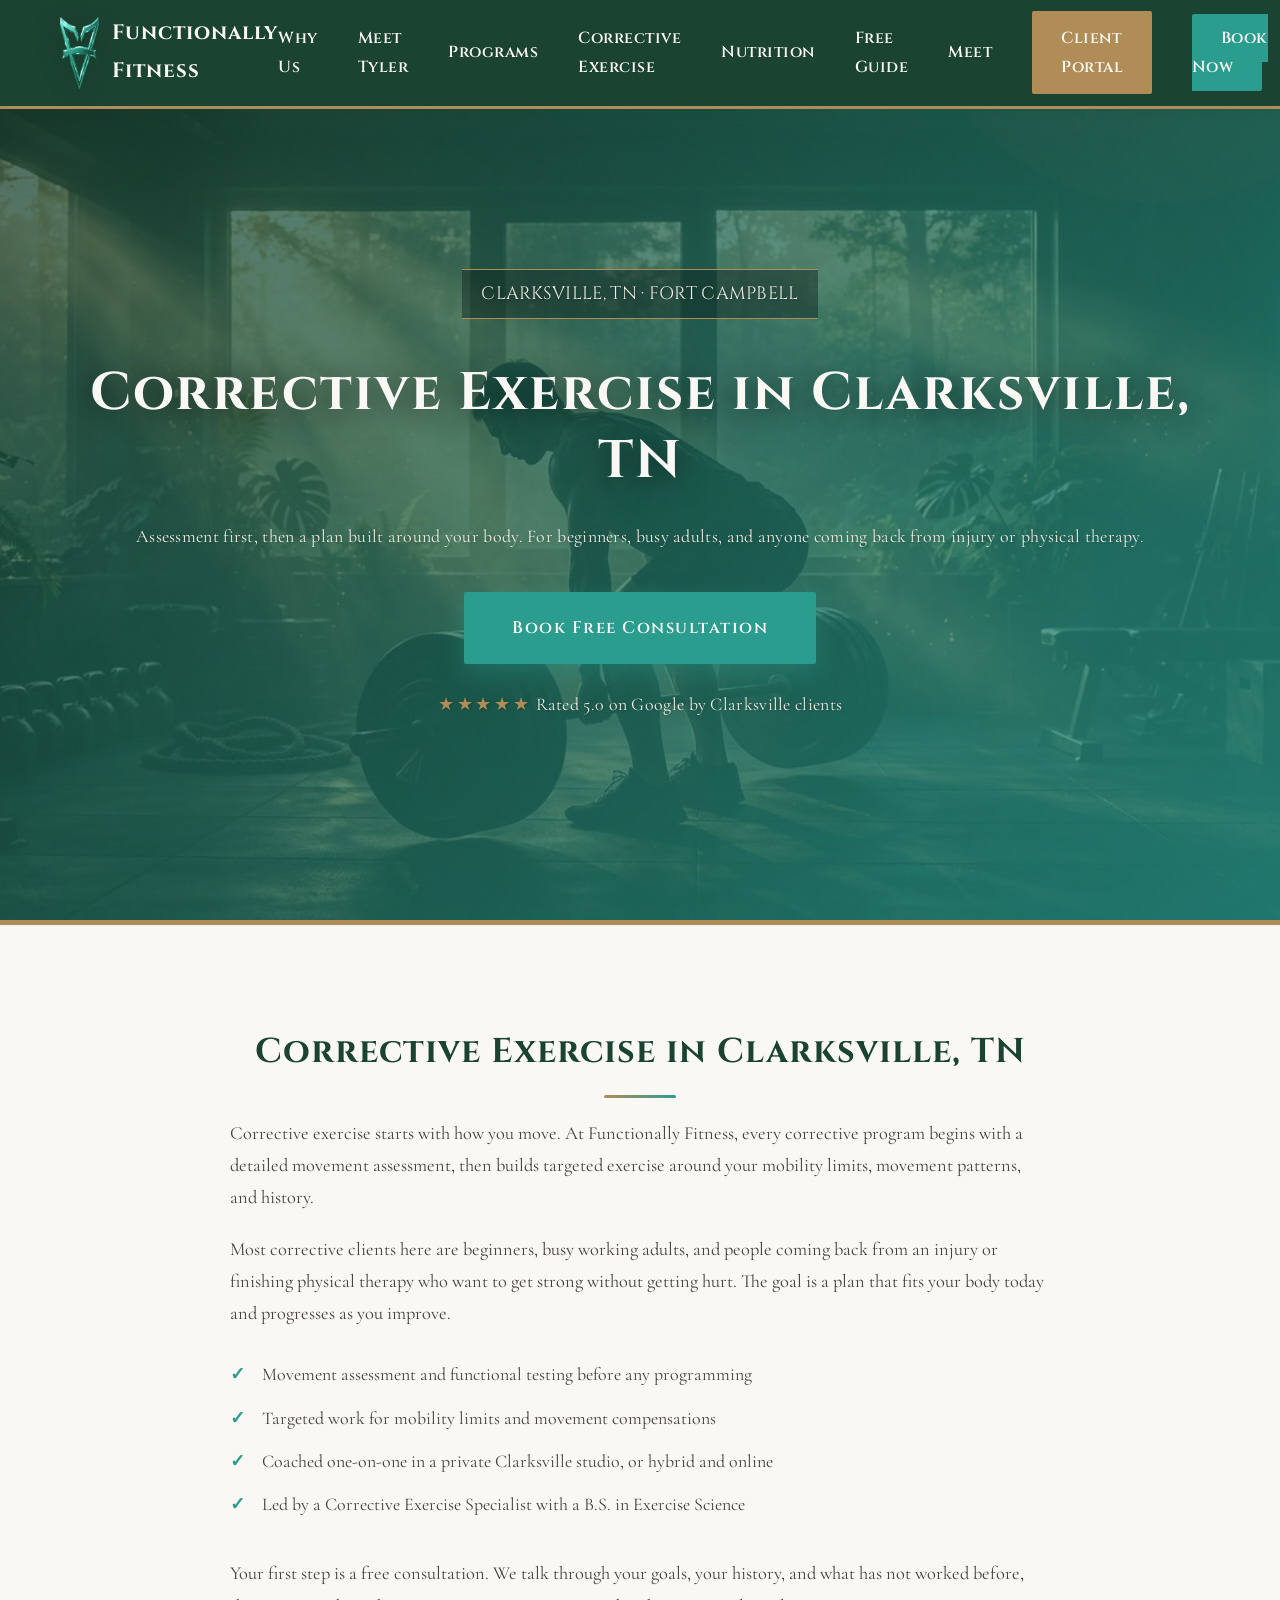
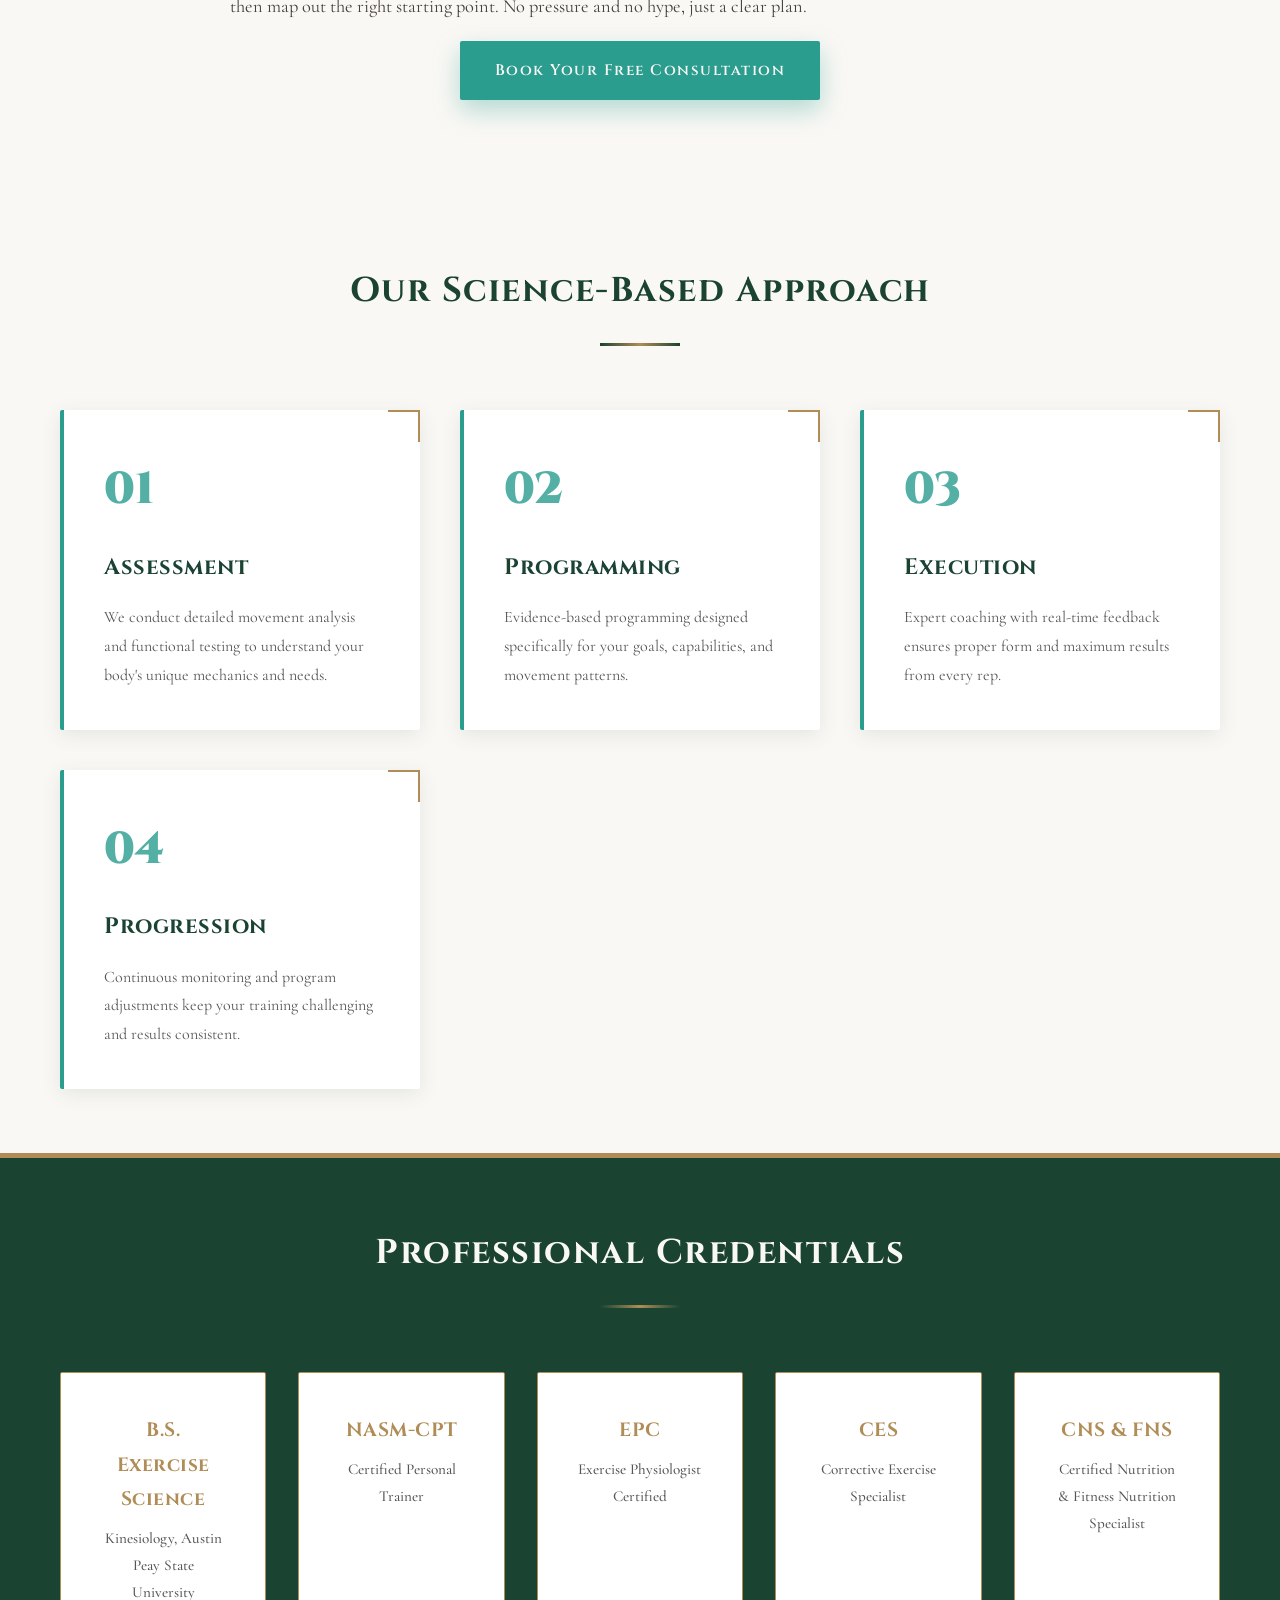
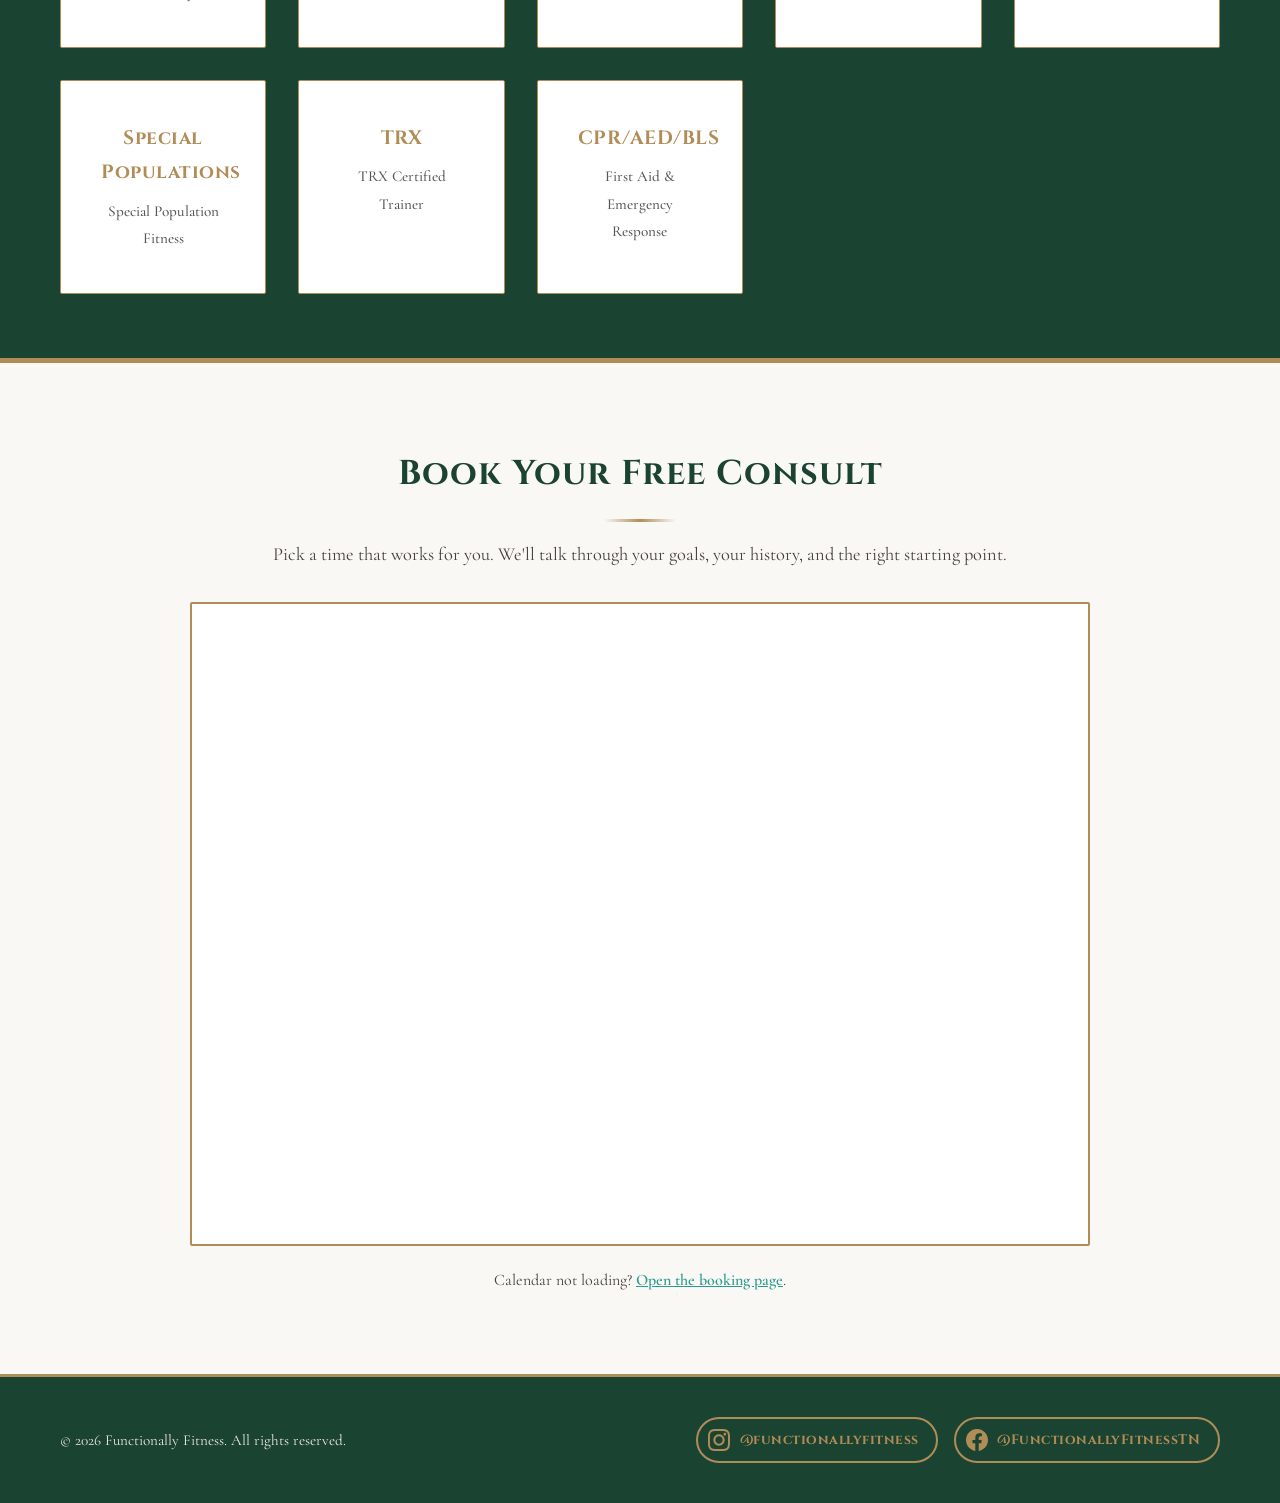
<file: corrective-exercise.html>
<!DOCTYPE html>
<html lang="en">
<head>
    <meta charset="UTF-8">
    <meta name="viewport" content="width=device-width, initial-scale=1.0">
    <title>Corrective Exercise in Clarksville, TN | Functionally Fitness</title>
    <meta name="description" content="Corrective exercise coaching in Clarksville, TN for beginners and people coming back from injury or physical therapy. Assessment first, then a plan built on exercise science.">
    <link rel="icon" type="image/png" href="images/logo.png">
    <link rel="apple-touch-icon" href="images/logo.png">
    <meta property="og:type" content="website">
    <meta property="og:site_name" content="Functionally Fitness">
    <meta property="og:title" content="Functionally Fitness | Personal Training in Clarksville, TN">
    <meta property="og:description" content="Science-based personal training in Clarksville, TN and Fort Campbell. One-on-one coaching, corrective exercise, and nutrition guidance. Book a free consultation.">
    <meta property="og:url" content="https://functionallyfitness.com/">
    <meta property="og:image" content="https://functionallyfitness.com/images/logo.png">
    <meta name="twitter:card" content="summary">
    <meta name="twitter:title" content="Functionally Fitness | Personal Training in Clarksville, TN">
    <meta name="twitter:description" content="Science-based personal training in Clarksville, TN and Fort Campbell. One-on-one coaching, corrective exercise, and nutrition guidance. Book a free consultation.">
    <meta name="twitter:image" content="https://functionallyfitness.com/images/logo.png">
    <script type="application/ld+json">
    {
        "@context": "https://schema.org",
        "@type": "ExerciseGym",
        "@id": "https://functionallyfitness.com/#business",
        "name": "Functionally Fitness",
        "description": "Science-based one-on-one personal training in Clarksville, TN and Fort Campbell. Corrective exercise, nutrition coaching, and in-person, hybrid, and online programs.",
        "url": "https://functionallyfitness.com/",
        "logo": "https://functionallyfitness.com/images/logo.png",
        "image": [
            "https://functionallyfitness.com/images/hero-gym.jpg",
            "https://functionallyfitness.com/images/logo.png"
        ],
        "email": "functionallyfitness@gmail.com",
        "telephone": "+1-719-963-2122",
        "priceRange": "$99-$499 per month",
        "currenciesAccepted": "USD",
        "address": {
            "@type": "PostalAddress",
            "addressLocality": "Clarksville",
            "addressRegion": "TN",
            "addressCountry": "US"
        },
        "areaServed": [
            { "@type": "City", "name": "Clarksville, TN" },
            { "@type": "Place", "name": "Fort Campbell" }
        ],
        "founder": {
            "@type": "Person",
            "name": "Tyler Smith",
            "jobTitle": "Exercise Physiologist and Certified Personal Trainer",
            "alumniOf": { "@type": "CollegeOrUniversity", "name": "Austin Peay State University" }
        },
        "hasOfferCatalog": {
            "@type": "OfferCatalog",
            "name": "Training Plans",
            "itemListElement": [
                { "@type": "Offer", "name": "Tier 1 Starter: Online Coaching", "price": "99", "priceCurrency": "USD", "url": "https://functionallyfitness.com/#plans" },
                { "@type": "Offer", "name": "Tier 2 Pro: In-Person Training", "price": "249", "priceCurrency": "USD", "url": "https://functionallyfitness.com/#plans" },
                { "@type": "Offer", "name": "Tier 3 Elite: In-Person Training", "price": "499", "priceCurrency": "USD", "url": "https://functionallyfitness.com/#plans" },
                { "@type": "Offer", "name": "Nutrition Guidance Add-On", "price": "75", "priceCurrency": "USD", "url": "https://functionallyfitness.com/#plans" }
            ]
        },
        "potentialAction": {
            "@type": "ReserveAction",
            "name": "Book a free consultation",
            "target": "https://functionallyfitness.com/#book"
        },
        "sameAs": [
            "https://www.facebook.com/FunctionallyFitnessTN",
            "https://www.instagram.com/functionallyfitness"
        ]
    }
    </script>
    <style>
        @import url('https://fonts.googleapis.com/css2?family=Cinzel:wght@400;600;700;900&family=Cormorant+Garamond:wght@400;500;600;700&display=swap');

        /* Reset & Base Styles */
        * {
            margin: 0;
            padding: 0;
            box-sizing: border-box;
        }

        :root {
            --primary-color: #1B4332;
            --secondary-color: #2A9D8F;
            --accent-color: #B08D57;
            --cream-bg: #faf8f5;
            --dark-bg: #1B4332;
            --dark-section: #2A7f70;
            --text-light: #faf8f5;
            --text-muted: #666666;
            --text-dark: #2c3e2f;
            --white: #ffffff;
        }

        html {
            scroll-behavior: smooth;
        }

        body {
            font-family: 'Cormorant Garamond', serif;
            line-height: 1.8;
            color: var(--text-dark);
            background: var(--cream-bg);
            overflow-x: hidden;
        }

        h1, h2, h3, h4, h5, h6 {
            font-family: 'Cinzel', serif;
            letter-spacing: 1px;
        }

        .container {
            max-width: 1200px;
            margin: 0 auto;
            padding: 0 20px;
        }

        /* Header */
        .header {
            background: var(--primary-color);
            padding: 0.7rem 0;
            border-bottom: 3px solid var(--accent-color);
            position: sticky;
            top: 0;
            z-index: 100;
            box-shadow: 0 2px 10px rgba(27, 67, 50, 0.15);
        }

        .header .container {
            display: flex;
            justify-content: space-between;
            align-items: center;
        }

        .logo-section {
            display: flex;
            align-items: center;
            gap: 0.8rem;
        }

        .logo {
            height: 92px;
            width: auto;
            filter: drop-shadow(0 4px 14px rgba(0, 0, 0, 0.45));
        }

        .business-name {
            font-size: 1.3rem;
            font-weight: 700;
            color: var(--text-light);
            font-family: 'Cinzel', serif;
            letter-spacing: 1px;
        }

        .nav ul {
            display: flex;
            list-style: none;
            gap: 2.5rem;
            align-items: center;
        }

        .nav a {
            text-decoration: none;
            color: var(--text-light);
            font-weight: 600;
            transition: color 0.3s ease;
            font-size: 1rem;
            font-family: 'Cinzel', serif;
            letter-spacing: 0.5px;
        }

        .nav a:hover {
            color: var(--accent-color);
        }

        .cta-link {
            background: var(--secondary-color);
            color: var(--text-light);
            padding: 0.8rem 1.8rem;
            border-radius: 2px;
            transition: all 0.3s ease;
            font-family: 'Cinzel', serif;
            letter-spacing: 0.5px;
        }

        .cta-link:hover {
            background: var(--primary-color);
            border-left: 4px solid var(--accent-color);
            padding-left: 2.2rem;
        }

        /* Hero Section */
        .hero {
            background: linear-gradient(135deg, rgba(27, 67, 50, 0.75) 0%, rgba(42, 157, 143, 0.75) 100%), url('images/hero-gym.jpg') center/cover no-repeat;
            color: var(--text-light);
            padding: 10rem 0;
            text-align: center;
            border-bottom: 5px solid var(--accent-color);
            position: relative;
            overflow: hidden;
            min-height: 600px;
            display: flex;
            align-items: center;
            justify-content: center;
        }

        .hero::before {
            content: '';
            position: absolute;
            top: -50%;
            right: -10%;
            width: 500px;
            height: 500px;
            background: radial-gradient(circle, rgba(176, 141, 87, 0.08), transparent);
            border-radius: 50%;
            z-index: 0;
        }

        .hero .container {
            display: grid;
            grid-template-columns: 1fr;
            gap: 3rem;
            align-items: center;
            text-align: center;
            position: relative;
            z-index: 1;
        }

        .hero-content h1 {
            font-size: 3.5rem;
            margin-bottom: 1.5rem;
            line-height: 1.3;
            color: var(--text-light);
            letter-spacing: 2px;
            text-shadow: 2px 2px 4px rgba(0, 0, 0, 0.3);
        }

        .hero-content p {
            font-size: 1.35rem;
            margin-bottom: 2.5rem;
            color: #f0ebe3;
            font-weight: 400;
            letter-spacing: 0.3px;
            text-shadow: 1px 1px 3px rgba(0, 0, 0, 0.2);
        }

        /* Buttons */
        .btn {
            padding: 1rem 2.2rem;
            border: none;
            border-radius: 2px;
            font-size: 0.95rem;
            font-weight: 600;
            font-family: 'Cinzel', serif;
            cursor: pointer;
            transition: all 0.3s ease;
            text-decoration: none;
            display: inline-block;
            letter-spacing: 0.5px;
        }

        .btn-primary {
            background: var(--secondary-color);
            color: var(--text-light);
        }

        .btn-primary:hover {
            background: var(--primary-color);
            transform: translateY(-2px);
            box-shadow: 0 10px 25px rgba(27, 67, 50, 0.3);
        }

        .btn-secondary {
            background: transparent;
            color: var(--accent-color);
            border: 2px solid var(--accent-color);
        }

        .btn-secondary:hover {
            background: var(--accent-color);
            color: var(--primary-color);
            transform: translateY(-2px);
        }

        .btn-portal {
            background: var(--accent-color);
            color: var(--primary-color);
            padding: 0.8rem 1.8rem;
            border-radius: 2px;
            font-weight: 600;
            transition: all 0.3s ease;
            text-decoration: none;
            display: inline-block;
            font-family: 'Cinzel', serif;
            letter-spacing: 0.5px;
        }

        .btn-portal:hover {
            background: var(--text-light);
            color: var(--accent-color);
            transform: translateY(-2px);
            box-shadow: 0 8px 20px rgba(176, 141, 87, 0.3);
        }

        .btn-large {
            padding: 1.3rem 3rem;
            font-size: 1.05rem;
        }

        .hero-rating {
            margin-top: 1.5rem;
            font-size: 1.05rem;
            font-weight: 600;
        }

        .hero-stars {
            color: var(--accent-color);
            letter-spacing: 0.15em;
        }

        .hero-credentials {
            margin-top: 0.5rem;
            font-size: 0.95rem;
            opacity: 0.92;
        }

        .hero-alt {
            margin-top: 1rem;
            font-size: 0.95rem;
        }

        .hero-alt a {
            color: var(--text-light);
            text-decoration: underline;
            font-weight: 600;
        }



        /* Methodology Section */
        .methodology-section {
            padding: 6rem 0;
            background: var(--cream-bg);
        }

        .methodology-section h2 {
            text-align: center;
            font-size: 2.8rem;
            margin-bottom: 4rem;
            color: var(--primary-color);
            letter-spacing: 1.5px;
            position: relative;
            padding-bottom: 1.5rem;
        }

        .methodology-section h2::after {
            content: '';
            position: absolute;
            bottom: 0;
            left: 50%;
            transform: translateX(-50%);
            width: 80px;
            height: 3px;
            background: linear-gradient(90deg, var(--primary-color), var(--accent-color), var(--primary-color));
        }

        .methodology-grid {
            display: grid;
            grid-template-columns: repeat(auto-fit, minmax(280px, 1fr));
            gap: 2.5rem;
        }

        .method-card {
            background: white;
            padding: 2.5rem;
            border-radius: 2px;
            border-left: 4px solid var(--secondary-color);
            box-shadow: 0 5px 20px rgba(27, 67, 50, 0.1);
            transition: all 0.3s ease;
            position: relative;
        }

        .method-card::after {
            content: '';
            position: absolute;
            top: 0;
            right: 0;
            width: 30px;
            height: 30px;
            border-right: 2px solid var(--accent-color);
            border-top: 2px solid var(--accent-color);
        }

        .method-card:hover {
            border-left-color: var(--accent-color);
            box-shadow: 0 15px 40px rgba(27, 67, 50, 0.15);
            transform: translateY(-8px);
        }

        .method-number {
            font-size: 2.8rem;
            color: var(--secondary-color);
            font-weight: 900;
            margin-bottom: 1rem;
            opacity: 0.8;
            font-family: 'Cinzel', serif;
        }

        .method-card h3 {
            color: var(--primary-color);
            margin-bottom: 1rem;
            font-size: 1.4rem;
            letter-spacing: 0.5px;
        }

        .method-card p {
            color: #555;
            line-height: 1.8;
            font-size: 1rem;
        }

        /* Expertise Section */
        .expertise-section {
            padding: 6rem 0;
            background: #f5ede5;
            border-top: 5px solid var(--accent-color);
            border-bottom: 5px solid var(--accent-color);
        }

        .expertise-section h2 {
            text-align: center;
            font-size: 2.8rem;
            margin-bottom: 4rem;
            color: var(--primary-color);
            letter-spacing: 1.5px;
            position: relative;
            padding-bottom: 1.5rem;
        }

        .expertise-section h2::after {
            content: '';
            position: absolute;
            bottom: 0;
            left: 50%;
            transform: translateX(-50%);
            width: 80px;
            height: 3px;
            background: linear-gradient(90deg, var(--primary-color), var(--accent-color), var(--primary-color));
        }

        .credentials-grid {
            display: grid;
            grid-template-columns: repeat(auto-fit, minmax(200px, 1fr));
            gap: 2rem;
        }

        .credential {
            background: white;
            padding: 2.5rem;
            border-radius: 2px;
            border: 1px solid var(--accent-color);
            text-align: center;
            transition: all 0.3s ease;
        }

        .credential:hover {
            border-color: var(--secondary-color);
            box-shadow: 0 12px 30px rgba(27, 67, 50, 0.15);
            transform: translateY(-5px);
        }

        .credential h4 {
            color: var(--accent-color);
            font-size: 1.2rem;
            margin-bottom: 0.5rem;
            font-family: 'Cinzel', serif;
            letter-spacing: 0.5px;
        }

        .credential p {
            color: #555;
            font-size: 0.95rem;
            font-weight: 500;
        }

        /* Coach Section */
        .coach-section {
            padding: 6rem 0;
            background: var(--cream-bg);
        }

        .coach-content {
            display: grid;
            grid-template-columns: 1fr 1fr;
            gap: 4rem;
            align-items: center;
        }

        .coach-image {
            position: relative;
            border-radius: 2px;
            overflow: hidden;
        }

        .coach-image img {
            width: 100%;
            height: 100%;
            object-fit: cover;
            box-shadow: 0 20px 50px rgba(27, 67, 50, 0.2);
            border: 3px solid var(--accent-color);
            display: block;
        }

        .coach-info h2 {
            color: var(--primary-color);
            font-size: 2.4rem;
            margin-bottom: 1.5rem;
            letter-spacing: 1px;
        }

        .coach-info p {
            color: #555;
            margin-bottom: 1.5rem;
            line-height: 1.8;
            font-size: 1.05rem;
        }

        .coach-info ul {
            list-style: none;
            margin-top: 2rem;
        }

        .coach-info li {
            padding: 0.8rem 0;
            padding-left: 2rem;
            position: relative;
            color: #555;
            font-size: 1rem;
        }

        .coach-info li:before {
            content: "▸";
            position: absolute;
            left: 0;
            color: var(--accent-color);
            font-size: 1.3rem;
        }

        /* Options Section */
        .options-section {
            padding: 6rem 0;
            background: white;
        }

        .options-section h2 {
            text-align: center;
            font-size: 2.8rem;
            color: var(--primary-color);
            margin-bottom: 4rem;
            letter-spacing: 1.5px;
            position: relative;
            padding-bottom: 1.5rem;
        }

        .options-section h2::after {
            content: '';
            position: absolute;
            bottom: 0;
            left: 50%;
            transform: translateX(-50%);
            width: 80px;
            height: 3px;
            background: linear-gradient(90deg, var(--primary-color), var(--accent-color), var(--primary-color));
        }

        .options-grid {
            display: grid;
            grid-template-columns: repeat(auto-fit, minmax(280px, 1fr));
            gap: 2rem;
        }

        .option-card {
            border-radius: 2px;
            overflow: hidden;
            box-shadow: 0 8px 25px rgba(27, 67, 50, 0.12);
            transition: all 0.3s ease;
            border-left: 4px solid var(--secondary-color);
            display: flex;
            flex-direction: column;
        }

        .option-card:hover {
            transform: translateY(-10px);
            border-left-color: var(--accent-color);
            box-shadow: 0 15px 45px rgba(27, 67, 50, 0.2);
        }

        .option-card img {
            width: 100%;
            height: 280px;
            object-fit: cover;
            display: block;
        }

        .option-card h3 {
            color: var(--primary-color);
            padding: 1.5rem 1.5rem 0.5rem;
            font-size: 1.3rem;
            letter-spacing: 0.5px;
        }

        .option-card p {
            padding: 0 1.5rem 1.5rem;
            color: #555;
            line-height: 1.8;
            font-size: 1rem;
            background: var(--cream-bg);
            flex-grow: 1;
        }

        /* Plans Section */
        .plans-section {
            padding: 6rem 0;
            background: var(--cream-bg);
        }

        .plans-section h2 {
            text-align: center;
            font-size: 2.8rem;
            color: var(--primary-color);
            margin-bottom: 4rem;
            letter-spacing: 1.5px;
            position: relative;
            padding-bottom: 1.5rem;
        }

        .plans-section h2::after {
            content: '';
            position: absolute;
            bottom: 0;
            left: 50%;
            transform: translateX(-50%);
            width: 80px;
            height: 3px;
            background: linear-gradient(90deg, var(--primary-color), var(--accent-color), var(--primary-color));
        }

        .plans-grid {
            display: grid;
            grid-template-columns: repeat(auto-fit, minmax(320px, 1fr));
            gap: 2rem;
        }

        .plan-card {
            background: white;
            padding: 2.5rem;
            border-radius: 2px;
            box-shadow: 0 8px 25px rgba(27, 67, 50, 0.12);
            position: relative;
            transition: all 0.3s ease;
            border-bottom: 4px solid var(--secondary-color);
        }

        .plan-card:hover {
            transform: translateY(-8px);
            border-bottom-color: var(--accent-color);
            box-shadow: 0 15px 40px rgba(27, 67, 50, 0.18);
        }

        .plan-card.featured {
            border-bottom: 4px solid var(--accent-color);
            transform: scale(1.02);
        }

        .featured-badge {
            position: absolute;
            top: -12px;
            left: 50%;
            transform: translateX(-50%);
            background: var(--accent-color);
            color: var(--primary-color);
            padding: 0.6rem 1.2rem;
            border-radius: 0px;
            font-size: 0.8rem;
            font-weight: 600;
            font-family: 'Cinzel', serif;
            letter-spacing: 1px;
        }

        .plan-tier,
        .option-tier {
            font-family: 'Cinzel', serif;
            font-size: 0.8rem;
            font-weight: 600;
            letter-spacing: 1.5px;
            text-transform: uppercase;
            color: var(--secondary-color);
            margin-bottom: 0.4rem;
        }

        .option-card .option-tier {
            margin: 0;
            padding: 1.5rem 1.5rem 0;
            background: none;
            color: var(--secondary-color);
            font-size: 0.8rem;
            line-height: 1.4;
            flex-grow: 0;
        }

        .option-card .option-tier + h3 {
            padding-top: 0.3rem;
        }

        .plan-card h3 {
            color: var(--primary-color);
            font-size: 1.8rem;
            margin-bottom: 1rem;
            letter-spacing: 0.5px;
        }

        .price {
            font-size: 2.8rem;
            color: var(--accent-color);
            font-weight: 900;
            margin-bottom: 1.5rem;
            font-family: 'Cinzel', serif;
        }

        .price span {
            font-size: 0.5em;
            color: #555;
        }

        .plan-features {
            list-style: none;
            margin-bottom: 2rem;
        }

        .plan-features li {
            padding: 0.9rem 0;
            color: #555;
            border-bottom: 1px solid #e0d5c7;
            font-size: 1rem;
        }

        .plan-features li:last-child {
            border-bottom: none;
        }

        .plan-actions {
            display: flex;
            flex-direction: column;
            gap: 0.75rem;
        }

        .plan-actions .btn {
            width: 100%;
            text-align: center;
        }

        .plan-terms {
            margin-top: 1rem;
            font-size: 0.85rem;
            line-height: 1.5;
            color: #666;
            text-align: center;
        }

        .addon-card {
            margin-top: 2.5rem;
            background: white;
            padding: 2rem 2.5rem;
            border-radius: 2px;
            box-shadow: 0 8px 25px rgba(27, 67, 50, 0.12);
            border-left: 4px solid var(--accent-color);
            display: grid;
            grid-template-columns: 1fr minmax(220px, 280px);
            gap: 2rem;
            align-items: center;
        }

        .addon-card h3 {
            color: var(--primary-color);
            font-size: 1.5rem;
            margin-bottom: 0.5rem;
        }

        .addon-price {
            color: var(--accent-color);
            font-family: 'Cinzel', serif;
            margin-left: 0.5rem;
        }

        .addon-price span {
            font-size: 0.6em;
            color: #555;
        }

        .addon-card .plan-terms {
            text-align: left;
        }

        @media (max-width: 768px) {
            .addon-card {
                grid-template-columns: 1fr;
                padding: 1.75rem 1.5rem;
            }
        }

        /* Lead Magnet Section */
        .leadmagnet-section {
            padding: 6rem 0;
            background: var(--cream-bg);
        }

        .leadmagnet-content {
            text-align: center;
            max-width: 760px;
            margin: 0 auto;
        }

        .leadmagnet-content h2 {
            font-size: 2.8rem;
            color: var(--primary-color);
            margin-bottom: 1.5rem;
            letter-spacing: 1px;
        }

        .leadmagnet-content p {
            font-size: 1.15rem;
            color: var(--text-muted);
            margin-bottom: 2.5rem;
            line-height: 1.8;
        }

        /* Trident Iron Classic Event Section */
        .event-section {
            padding: 6rem 0;
            background: var(--primary-color);
            color: var(--text-light);
            border-top: 3px solid var(--accent-color);
            border-bottom: 3px solid var(--accent-color);
        }
        .event-content { text-align: center; max-width: 800px; margin: 0 auto; }
        .event-tag {
            display: inline-block; font-family: 'Cinzel', serif; font-size: 0.85rem;
            letter-spacing: 3px; color: var(--accent-color); margin-bottom: 1rem;
        }
        .event-content h2 { font-size: 2.8rem; color: var(--text-light); margin-bottom: 1.5rem; letter-spacing: 1px; }
        .event-content p { font-size: 1.15rem; line-height: 1.8; margin-bottom: 2rem; opacity: 0.92; }
        .event-details {
            list-style: none; padding: 0; margin: 0 auto 2.5rem; display: grid;
            grid-template-columns: repeat(4, 1fr); gap: 1rem; max-width: 900px;
        }
        .event-details li {
            border: 1px solid var(--accent-color); padding: 1rem; font-size: 1rem;
        }
        .event-details strong {
            display: block; font-family: 'Cinzel', serif; color: var(--accent-color);
            font-size: 0.85rem; letter-spacing: 2px; margin-bottom: 0.35rem;
        }
        .event-note { font-size: 0.95rem !important; margin-top: 1.25rem; margin-bottom: 0 !important; opacity: 0.8; }
        @media (max-width: 768px) {
            .event-section { padding: 3.5rem 0; }
            .event-content h2 { font-size: 2rem; }
            .event-details { grid-template-columns: repeat(2, 1fr); }
        }

        /* Portal Section */
        .portal-section {
            padding: 6rem 0;
            background: linear-gradient(135deg, var(--primary-color) 0%, var(--secondary-color) 100%);
            border-top: 5px solid var(--accent-color);
            border-bottom: 5px solid var(--accent-color);
        }

        .portal-content {
            text-align: center;
            max-width: 900px;
            margin: 0 auto;
        }

        .portal-content h2 {
            font-size: 2.8rem;
            color: var(--text-light);
            margin-bottom: 1.5rem;
            letter-spacing: 1px;
        }

        .portal-content > p {
            font-size: 1.15rem;
            color: #f0ebe3;
            margin-bottom: 3rem;
            line-height: 1.8;
        }

        .portal-features {
            display: grid;
            grid-template-columns: repeat(auto-fit, minmax(220px, 1fr));
            gap: 2rem;
            margin-bottom: 3rem;
        }

        .portal-feature {
            background: rgba(255, 255, 255, 0.1);
            padding: 2.2rem;
            border-radius: 2px;
            border: 1px solid rgba(176, 141, 87, 0.3);
            transition: all 0.3s ease;
            backdrop-filter: blur(10px);
        }

        .portal-feature:hover {
            border-color: var(--accent-color);
            transform: translateY(-5px);
            box-shadow: 0 15px 40px rgba(176, 141, 87, 0.25);
        }

        .feature-icon {
            font-size: 2.8rem;
            display: block;
            margin-bottom: 1rem;
        }

        .portal-feature h4 {
            color: var(--text-light);
            font-size: 1.2rem;
            margin-bottom: 0.8rem;
            font-family: 'Cinzel', serif;
            letter-spacing: 0.5px;
        }

        .portal-feature p {
            color: #f0ebe3;
            font-size: 0.95rem;
            line-height: 1.7;
        }

        /* Contact Section */
        .contact-section {
            padding: 6rem 0;
            background: #f5ede5;
            color: var(--text-dark);
            text-align: center;
            border-top: 5px solid var(--accent-color);
        }

        .contact-section h2 {
            font-size: 2.8rem;
            margin-bottom: 1rem;
            color: var(--primary-color);
            letter-spacing: 1px;
        }

        .contact-section p {
            font-size: 1.15rem;
            margin-bottom: 2rem;
            color: #555;
        }

        .contact-methods {
            display: grid;
            grid-template-columns: repeat(auto-fit, minmax(280px, 1fr));
            gap: 2rem;
            margin-top: 3rem;
        }

        .contact-card {
            background: white;
            padding: 2.5rem;
            border-radius: 2px;
            border-left: 4px solid var(--secondary-color);
            box-shadow: 0 5px 20px rgba(27, 67, 50, 0.1);
            transition: all 0.3s ease;
        }

        .contact-card:hover {
            border-left-color: var(--accent-color);
            box-shadow: 0 12px 35px rgba(27, 67, 50, 0.15);
            transform: translateY(-5px);
        }

        .contact-card h4 {
            font-size: 1.3rem;
            margin-bottom: 1rem;
            color: var(--accent-color);
            font-family: 'Cinzel', serif;
            letter-spacing: 0.5px;
        }

        .contact-card a {
            color: var(--primary-color);
            text-decoration: none;
            font-weight: 600;
            transition: color 0.3s ease;
            font-size: 1rem;
        }

        .contact-card a:hover {
            color: var(--secondary-color);
        }

        .contact-card p {
            margin: 0;
            color: #666;
            font-size: 0.95rem;
        }

        /* Footer */
        .footer {
            background: var(--primary-color);
            color: var(--text-light);
            padding: 2.5rem 0;
            text-align: center;
            border-top: 3px solid var(--accent-color);
        }

        .footer .container {
            display: flex;
            justify-content: space-between;
            align-items: center;
        }

        .footer p {
            color: #f0ebe3;
            font-size: 0.95rem;
        }

        .social-links {
            display: flex;
            gap: 2rem;
        }

        .social-link {
            color: var(--text-light);
            text-decoration: none;
            transition: color 0.3s ease;
            font-size: 0.95rem;
        }

        .social-link:hover {
            color: var(--accent-color);
        }

        /* Responsive Design */
        @media (max-width: 768px) {
            .header .container {
                flex-direction: column;
                gap: 1rem;
            }

            .nav ul {
                gap: 1rem;
                flex-wrap: wrap;
                justify-content: center;
                font-size: 0.9rem;
            }

            .hero {
                padding: 5rem 0;
                min-height: auto;
            }

            .hero .container {
                grid-template-columns: 1fr;
                text-align: center;
            }

            .hero-content h1 {
                font-size: 2.2rem;
            }

            .hero-content p {
                font-size: 1.1rem;
            }

            .coach-content {
                grid-template-columns: 1fr;
            }

            .footer .container {
                flex-direction: column;
                gap: 1.5rem;
            }

            .plan-card.featured {
                transform: scale(1);
            }

            .methodology-grid,
            .options-grid {
                grid-template-columns: 1fr;
            }

            .portal-features {
                grid-template-columns: 1fr;
            }
        }

        @media (max-width: 480px) {
            .hero {
                padding: 3rem 0;
            }

            .hero-content h1 {
                font-size: 1.5rem;
            }

            .hero-content p {
                font-size: 1rem;
            }

            .methodology-section h2,
            .expertise-section h2,
            .options-section h2,
            .plans-section h2,
            .portal-content h2,
            .contact-section h2 {
                font-size: 1.8rem;
                margin-bottom: 2rem;
            }

            .nav ul {
                flex-direction: column;
                gap: 0.5rem;
            }

            .credentials-grid {
                grid-template-columns: 1fr;
            }
        }
        /* Mobile pass: menu button, tap targets, call bar */
        .nav-toggle {
            display: none;
            background: none;
            border: 1px solid var(--accent-color);
            border-radius: 2px;
            color: var(--accent-color);
            font-size: 1.4rem;
            line-height: 1;
            padding: 0.45rem 0.8rem;
            cursor: pointer;
        }

        .mobile-cta-bar {
            display: none;
        }

        .btn {
            min-height: 48px;
            align-items: center;
            justify-content: center;
        }

        a.btn {
            display: inline-flex;
        }

        @media (max-width: 768px) {
            .header .container {
                flex-direction: row;
                flex-wrap: wrap;
                gap: 0.5rem;
            }

            .nav-toggle {
                display: block;
                margin-left: auto;
            }

            .nav {
                display: none;
                width: 100%;
            }

            .nav.open {
                display: block;
            }

            .nav ul {
                flex-direction: column;
                align-items: stretch;
                gap: 0;
                font-size: 1rem;
            }

            .nav ul li a {
                display: block;
                padding: 0.7rem 0.25rem;
            }

            .methodology-section,
            .expertise-section,
            .coach-section,
            .options-section,
            .plans-section,
            .portal-section,
            .contact-section,
            .leadmagnet-section {
                padding: 3.5rem 0;
            }

            .mobile-cta-bar {
                display: flex;
                position: fixed;
                left: 0;
                right: 0;
                bottom: 0;
                z-index: 200;
                background: var(--primary-color);
                border-top: 3px solid var(--accent-color);
            }

            .mobile-cta-bar a {
                flex: 1;
                text-align: center;
                padding: 0.95rem 0.5rem;
                font-family: 'Cinzel', serif;
                font-weight: 700;
                font-size: 0.95rem;
                letter-spacing: 1px;
                text-decoration: none;
            }

            .mobile-cta-call {
                color: var(--text-light);
            }

            .mobile-cta-book {
                background: var(--accent-color);
                color: var(--primary-color);
            }

            body {
                padding-bottom: 57px;
            }
        }

        /* Redesign pass: drama, depth, deco detail */
        .hero {
            min-height: 92vh;
        }

        .hero-kicker {
            font-family: 'Cinzel', serif;
            font-size: 0.95rem;
            font-weight: 700;
            letter-spacing: 4px;
            text-transform: uppercase;
            color: var(--accent-color);
            border-top: 1px solid var(--accent-color);
            border-bottom: 1px solid var(--accent-color);
            display: inline-block;
            padding: 0.5rem 1.2rem;
            margin-bottom: 1.6rem;
            background: rgba(15, 35, 27, 0.45);
        }

        .hero h1 {
            font-size: clamp(2.6rem, 6vw, 4.6rem);
            text-shadow: 0 4px 30px rgba(0, 0, 0, 0.65);
        }

        section h2 {
            position: relative;
            padding-bottom: 1.1rem;
        }

        section h2::after {
            content: '';
            position: absolute;
            left: 50%;
            bottom: 0;
            transform: translateX(-50%);
            width: 72px;
            height: 3px;
            background: linear-gradient(90deg, transparent, var(--accent-color), transparent);
        }

        .coach-text h2::after {
            left: 0;
            transform: none;
            background: linear-gradient(90deg, var(--accent-color), transparent);
        }

        .expertise-section {
            background: var(--primary-color);
        }

        .expertise-section h2 {
            color: var(--cream-bg);
        }

        .credential-card {
            box-shadow: 0 10px 30px rgba(0, 0, 0, 0.25);
        }

        .option-card {
            transition: transform 0.35s ease, box-shadow 0.35s ease;
            overflow: hidden;
        }

        .option-card:hover {
            transform: translateY(-8px);
            box-shadow: 0 22px 44px rgba(27, 67, 50, 0.28);
        }

        .option-card img {
            width: 100%;
            height: 230px;
            object-fit: cover;
            display: block;
            transition: transform 0.5s ease;
        }

        .option-card:hover img {
            transform: scale(1.06);
        }

        .step-card, .credential-card, .portal-card {
            transition: transform 0.35s ease, box-shadow 0.35s ease;
        }

        .step-card:hover, .portal-card:hover {
            transform: translateY(-6px);
            box-shadow: 0 18px 36px rgba(27, 67, 50, 0.22);
        }

        @media (min-width: 769px) {
            .plan-card.featured {
                transform: scale(1.045);
                border: 2px solid var(--accent-color);
                box-shadow: 0 26px 54px rgba(176, 141, 87, 0.35);
                z-index: 2;
            }
        }

        .btn-primary {
            letter-spacing: 1.5px;
            box-shadow: 0 10px 26px rgba(42, 157, 143, 0.35);
        }

        /* Scale-down pass: Tyler said everything felt too big */
        .logo {
            height: 72px;
        }

        .hero {
            min-height: 74vh;
        }

        .hero h1 {
            font-size: clamp(2.1rem, 5vw, 3.3rem);
        }

        .hero-content p {
            font-size: 1.12rem;
        }

        .methodology-section,
        .expertise-section,
        .coach-section,
        .options-section,
        .plans-section,
        .portal-section,
        .contact-section,
        .leadmagnet-section {
            padding: 4rem 0;
        }

        .methodology-section h2,
        .expertise-section h2,
        .options-section h2,
        .plans-section h2,
        .portal-section h2,
        .contact-section h2,
        .leadmagnet-content h2,
        .coach-text h2 {
            font-size: 2.15rem;
        }

        /* Social buttons */
        .social-links {
            display: flex;
            gap: 1rem;
            flex-wrap: wrap;
        }

        .social-links-center {
            justify-content: center;
        }

        .social-btn {
            display: inline-flex;
            align-items: center;
            gap: 0.6rem;
            padding: 0.55rem 1.1rem 0.55rem 0.6rem;
            border: 2px solid var(--accent-color);
            border-radius: 999px;
            color: var(--accent-color);
            text-decoration: none;
            font-family: 'Cinzel', serif;
            font-size: 0.85rem;
            font-weight: 700;
            letter-spacing: 0.5px;
            transition: background 0.3s ease, color 0.3s ease, transform 0.3s ease;
        }

        .social-btn svg {
            width: 22px;
            height: 22px;
            fill: currentColor;
            flex: none;
        }

        .social-btn:hover {
            background: var(--accent-color);
            color: var(--primary-color);
            transform: translateY(-2px);
        }

        .contact-section .social-btn {
            color: var(--primary-color);
            border-color: var(--primary-color);
        }

        .contact-section .social-btn:hover {
            background: var(--primary-color);
            color: var(--cream-bg);
        }

        .social-row {
            margin-top: 2.5rem;
        }

        .social-row-label {
            font-family: 'Cinzel', serif;
            letter-spacing: 3px;
            text-transform: uppercase;
            font-size: 0.85rem;
            margin-bottom: 1rem;
        }

    
        /* Reviews section */
        .reviews-section { padding: 6rem 2rem; background: #fff; text-align: center; }
        .reviews-section .stars { color: #B08D57; font-size: 2rem; letter-spacing: 0.35rem; margin-bottom: 1rem; }
        .reviews-section h2 { font-size: 2.8rem; color: #1B4332; margin-bottom: 1rem; position: relative; display: inline-block; padding-bottom: 0.9rem; }
        .reviews-section h2::after { content: ''; position: absolute; left: 50%; transform: translateX(-50%); bottom: 0; width: 72px; height: 3px; background: linear-gradient(90deg, #B08D57, #2A9D8F); border-radius: 2px; }
        .reviews-section p { font-size: 1.2rem; max-width: 640px; margin: 0 auto 2rem; color: #44403c; }
        @media (max-width: 768px) { .reviews-section { padding: 3.5rem 1.25rem; } .reviews-section h2 { font-size: 2.15rem; } }
    
        /* Local SEO section */
        .local-section { padding: 6rem 2rem; background: #faf8f5; }
        .local-section h2 { font-size: 2.15rem; color: #1B4332; text-align: center; margin-bottom: 1.2rem; position: relative; padding-bottom: 0.9rem; }
        .local-section h2::after { content: ''; position: absolute; left: 50%; transform: translateX(-50%); bottom: 0; width: 72px; height: 3px; background: linear-gradient(90deg, #B08D57, #2A9D8F); border-radius: 2px; }
        .local-section .local-wrap { max-width: 820px; margin: 0 auto; }
        .local-section p { font-size: 1.15rem; line-height: 1.75; color: #44403c; margin-bottom: 1.2rem; }
        .local-section ul { list-style: none; margin: 1.5rem 0 2rem; }
        .local-section li { font-size: 1.12rem; line-height: 1.6; color: #44403c; padding: 0.45rem 0 0.45rem 2rem; position: relative; }
        .local-section li::before { content: '\2713'; position: absolute; left: 0; color: #2A9D8F; font-weight: 700; }
        .local-section .local-cta { text-align: center; }
        @media (max-width: 768px) { .local-section { padding: 3.5rem 1.25rem; } }
        /* January Cohort Section */
        .cohort-section { padding: 5rem 0; background: var(--cream-bg); border-bottom: 3px solid var(--accent-color); }
        .cohort-content { text-align: center; max-width: 820px; margin: 0 auto; }
        .cohort-tag {
            display: inline-block; font-family: 'Cinzel', serif; font-size: 0.85rem;
            letter-spacing: 3px; color: var(--accent-color); margin-bottom: 1rem;
        }
        .cohort-content h2 { font-size: 2.5rem; color: var(--primary-color); margin-bottom: 1.25rem; }
        .cohort-content p { font-size: 1.15rem; line-height: 1.8; color: #44403c; margin-bottom: 2rem; }
        .cohort-details {
            list-style: none; padding: 0; margin: 0 auto 2.25rem; display: grid;
            grid-template-columns: repeat(3, 1fr); gap: 1rem; max-width: 760px;
        }
        .cohort-details li { border: 1px solid var(--accent-color); background: var(--white); padding: 1rem; font-size: 1.05rem; color: var(--text-dark); }
        .cohort-details strong {
            display: block; font-family: 'Cinzel', serif; color: var(--secondary-color);
            font-size: 0.85rem; letter-spacing: 2px; margin-bottom: 0.35rem;
        }
        .cohort-note { font-size: 0.95rem !important; margin-top: 1.25rem; margin-bottom: 0 !important; color: var(--text-muted) !important; }
        @media (max-width: 768px) {
            .cohort-section { padding: 3.5rem 1.25rem; }
            .cohort-content h2 { font-size: 2rem; }
            .cohort-details { grid-template-columns: 1fr; }
        }

        /* Consult Booking Embed Section */
        .booking-section { padding: 5rem 0; background: var(--cream-bg); }
        .booking-content { text-align: center; max-width: 900px; margin: 0 auto; }
        .booking-content h2 { font-size: 2.15rem; color: var(--primary-color); margin-bottom: 1rem; }
        .booking-content p { font-size: 1.15rem; color: #44403c; margin-bottom: 2rem; line-height: 1.75; }
        .booking-frame { border: 2px solid var(--accent-color); background: var(--white); border-radius: 2px; overflow: hidden; }
        .booking-frame iframe { display: block; width: 100%; height: 640px; border: 0; }
        .booking-fallback { font-size: 1rem !important; margin-top: 1.25rem; margin-bottom: 0 !important; }
        .booking-fallback a { color: var(--secondary-color); font-weight: 600; }
        @media (max-width: 768px) {
            .booking-section { padding: 3.5rem 1.25rem; }
            .booking-frame iframe { height: 760px; }
        }
    </style>
</head>
<body>
    <!-- Header -->
    <header class="header">
        <div class="container">
            <div class="logo-section">
                <img src="images/logo-mark.png" alt="Functionally Fitness Logo" class="logo">
                <span class="business-name">Functionally Fitness</span>
            </div>
            <button class="nav-toggle" id="navToggle" aria-label="Open menu" aria-expanded="false">&#9776;</button>
            <nav class="nav" id="mainNav">
                <ul>
                    <li><a href="index.html#why">Why Us</a></li>
                    <li><a href="index.html#coach">Meet Tyler</a></li>
                    <li><a href="programs.html">Programs</a></li>
                    <li><a href="corrective-exercise.html">Corrective Exercise</a></li>
                    <li><a href="nutrition.html">Nutrition</a></li>
                    <li><a href="index.html#foundational-four">Free Guide</a></li>
                    <li><a href="trident-iron-classic.html">Meet</a></li>
                    <li><a href="https://ffclientportal.floot.app" class="btn btn-portal">Client Portal</a></li>
                    <li><a href="https://calendar.app.google/uceB14mhh3rDk57X7" class="cta-link">Book Now</a></li>
                </ul>
            </nav>
        </div>
    </header>
<section class="hero">
        <div class="container">
            <div class="hero-content">
                <p class="hero-kicker">Clarksville, TN &middot; Fort Campbell</p>
                <h1>Corrective Exercise in Clarksville, TN</h1>
                <p>Assessment first, then a plan built around your body. For beginners, busy adults, and anyone coming back from injury or physical therapy.</p>
                <a href="https://calendar.app.google/uceB14mhh3rDk57X7" class="btn btn-primary btn-large">Book Free Consultation</a>
                <p class="hero-rating"><span class="hero-stars" aria-hidden="true">&#9733;&#9733;&#9733;&#9733;&#9733;</span> Rated 5.0 on Google by Clarksville clients</p>
            </div>
        </div>
    </section>

    <section class="local-section">
        <div class="local-wrap">
            <h2>Corrective Exercise in Clarksville, TN</h2>
            <p>Corrective exercise starts with how you move. At Functionally Fitness, every corrective program begins with a detailed movement assessment, then builds targeted exercise around your mobility limits, movement patterns, and history.</p>
            <p>Most corrective clients here are beginners, busy working adults, and people coming back from an injury or finishing physical therapy who want to get strong without getting hurt. The goal is a plan that fits your body today and progresses as you improve.</p>
            <ul>
                <li>Movement assessment and functional testing before any programming</li>
                <li>Targeted work for mobility limits and movement compensations</li>
                <li>Coached one-on-one in a private Clarksville studio, or hybrid and online</li>
                <li>Led by a Corrective Exercise Specialist with a B.S. in Exercise Science</li>
            </ul>
            <p>Your first step is a free consultation. We talk through your goals, your history, and what has not worked before, then map out the right starting point. No pressure and no hype, just a clear plan.</p>
            <div class="local-cta">
                <a href="https://calendar.app.google/uceB14mhh3rDk57X7" target="_blank" rel="noopener" class="btn btn-primary">Book Your Free Consultation</a>
            </div>
        </div>
    </section>

    <section class="methodology-section" id="why">
        <div class="container">
            <h2>Our Science-Based Approach</h2>
            <div class="methodology-grid">
                <div class="method-card">
                    <div class="method-number">01</div>
                    <h3>Assessment</h3>
                    <p>We conduct detailed movement analysis and functional testing to understand your body's unique mechanics and needs.</p>
                </div>
                <div class="method-card">
                    <div class="method-number">02</div>
                    <h3>Programming</h3>
                    <p>Evidence-based programming designed specifically for your goals, capabilities, and movement patterns.</p>
                </div>
                <div class="method-card">
                    <div class="method-number">03</div>
                    <h3>Execution</h3>
                    <p>Expert coaching with real-time feedback ensures proper form and maximum results from every rep.</p>
                </div>
                <div class="method-card">
                    <div class="method-number">04</div>
                    <h3>Progression</h3>
                    <p>Continuous monitoring and program adjustments keep your training challenging and results consistent.</p>
                </div>
            </div>
        </div>
    </section>

    <section class="expertise-section">
        <div class="container">
            <h2>Professional Credentials</h2>
            <div class="credentials-grid">
                <div class="credential">
                    <h4>B.S. Exercise Science</h4>
                    <p>Kinesiology, Austin Peay State University</p>
                </div>
                <div class="credential">
                    <h4>NASM-CPT</h4>
                    <p>Certified Personal Trainer</p>
                </div>
                <div class="credential">
                    <h4>EPC</h4>
                    <p>Exercise Physiologist Certified</p>
                </div>
                <div class="credential">
                    <h4>CES</h4>
                    <p>Corrective Exercise Specialist</p>
                </div>
                <div class="credential">
                    <h4>CNS &amp; FNS</h4>
                    <p>Certified Nutrition &amp; Fitness Nutrition Specialist</p>
                </div>
                <div class="credential">
                    <h4>Special Populations</h4>
                    <p>Special Population Fitness</p>
                </div>
                <div class="credential">
                    <h4>TRX</h4>
                    <p>TRX Certified Trainer</p>
                </div>
                <div class="credential">
                    <h4>CPR/AED/BLS</h4>
                    <p>First Aid &amp; Emergency Response</p>
                </div>
            </div>
            </div>
        </div>
    </section>

    <section class="booking-section" id="book">
        <div class="container">
            <div class="booking-content">
                <h2>Book Your Free Consult</h2>
                <p>Pick a time that works for you. We'll talk through your goals, your history, and the right starting point.</p>
                <div class="booking-frame">
                    <iframe src="https://calendar.google.com/calendar/appointments/schedules/AcZssZ1t658iD6Z8oTvaNs2n_UAnrMkxumssbbwzbjePK_aIU7sTEmQEX--uLXT6aP0TiN3NRCd8c_MS?gv=true" title="Book a free consultation with Functionally Fitness" loading="lazy"></iframe>
                </div>
                <p class="booking-fallback">Calendar not loading? <a href="https://calendar.app.google/uceB14mhh3rDk57X7" target="_blank" rel="noopener">Open the booking page</a>.</p>
            </div>
        </div>
    </section>
<footer class="footer">
        <div class="container">
            <p>&copy; 2026 Functionally Fitness. All rights reserved.</p>
            <div class="social-links">
                <a href="https://www.instagram.com/functionallyfitness" class="social-btn" target="_blank" rel="noopener" aria-label="Functionally Fitness on Instagram"><svg viewBox="0 0 24 24" aria-hidden="true"><path d="M12 0C8.74 0 8.333.015 7.053.072 5.775.132 4.905.333 4.14.63c-.789.306-1.459.717-2.126 1.384S.935 3.35.63 4.14C.333 4.905.131 5.775.072 7.053.012 8.333 0 8.74 0 12s.015 3.667.072 4.947c.06 1.277.261 2.148.558 2.913.306.788.717 1.459 1.384 2.126.667.666 1.336 1.079 2.126 1.384.766.296 1.636.499 2.913.558C8.333 23.988 8.74 24 12 24s3.667-.015 4.947-.072c1.277-.06 2.148-.262 2.913-.558.788-.306 1.459-.718 2.126-1.384.666-.667 1.079-1.335 1.384-2.126.296-.765.499-1.636.558-2.913.06-1.28.072-1.687.072-4.947s-.015-3.667-.072-4.947c-.06-1.277-.262-2.149-.558-2.913-.306-.789-.718-1.459-1.384-2.126C21.319 1.347 20.651.935 19.86.63c-.765-.297-1.636-.499-2.913-.558C15.667.012 15.26 0 12 0zm0 2.16c3.203 0 3.585.016 4.85.071 1.17.055 1.805.249 2.227.415.562.217.96.477 1.382.896.419.42.679.819.896 1.381.164.422.36 1.057.413 2.227.057 1.266.07 1.646.07 4.85s-.015 3.585-.074 4.85c-.061 1.17-.256 1.805-.421 2.227-.224.562-.479.96-.899 1.382-.419.419-.824.679-1.38.896-.42.164-1.065.36-2.235.413-1.274.057-1.649.07-4.859.07-3.211 0-3.586-.015-4.859-.074-1.171-.061-1.816-.256-2.236-.421-.569-.224-.96-.479-1.379-.899-.421-.419-.69-.824-.9-1.38-.165-.42-.359-1.065-.42-2.235-.045-1.26-.061-1.649-.061-4.844 0-3.196.016-3.586.061-4.861.061-1.17.255-1.814.42-2.234.21-.57.479-.96.9-1.381.419-.419.81-.689 1.379-.898.42-.166 1.051-.361 2.221-.421 1.275-.045 1.65-.06 4.859-.06l.045.03zm0 3.678c-3.405 0-6.162 2.76-6.162 6.162 0 3.405 2.76 6.162 6.162 6.162 3.405 0 6.162-2.76 6.162-6.162 0-3.405-2.76-6.162-6.162-6.162zM12 16c-2.21 0-4-1.79-4-4s1.79-4 4-4 4 1.79 4 4-1.79 4-4 4zm7.846-10.405c0 .795-.646 1.44-1.44 1.44-.795 0-1.44-.646-1.44-1.44 0-.794.646-1.439 1.44-1.439.793-.001 1.44.645 1.44 1.439z"/></svg><span>@functionallyfitness</span></a>
                <a href="https://www.facebook.com/FunctionallyFitnessTN" class="social-btn" target="_blank" rel="noopener" aria-label="Functionally Fitness on Facebook"><svg viewBox="0 0 24 24" aria-hidden="true"><path d="M24 12.073c0-6.627-5.373-12-12-12s-12 5.373-12 12c0 5.99 4.388 10.954 10.125 11.854v-8.385H7.078v-3.47h3.047V9.43c0-3.007 1.792-4.669 4.533-4.669 1.312 0 2.686.235 2.686.235v2.953H15.83c-1.491 0-1.956.925-1.956 1.874v2.25h3.328l-.532 3.47h-2.796v8.385C19.612 23.027 24 18.062 24 12.073z"/></svg><span>@FunctionallyFitnessTN</span></a>
            </div>
        </div>
    </footer>

    <!-- Mobile call bar: phones only -->
    <div class="mobile-cta-bar">
        <a href="tel:7199632122" class="mobile-cta-call">Call</a>
        <a href="https://calendar.app.google/uceB14mhh3rDk57X7" class="mobile-cta-book">Book Free Consultation</a>
    </div>

    <script>
        (function () {
            var toggle = document.getElementById('navToggle');
            var nav = document.getElementById('mainNav');
            if (!toggle || !nav) return;
            toggle.addEventListener('click', function () {
                var open = nav.classList.toggle('open');
                toggle.setAttribute('aria-expanded', open ? 'true' : 'false');
                toggle.setAttribute('aria-label', open ? 'Close menu' : 'Open menu');
            });
            nav.addEventListener('click', function (e) {
                if (e.target.tagName === 'A') {
                    nav.classList.remove('open');
                    toggle.setAttribute('aria-expanded', 'false');
                }
            });
        })();
    </script>
    <script>
        (function () {
            var cohort = document.getElementById('january-cohort');
            if (!cohort) return;
            var closes = Date.parse(cohort.getAttribute('data-closes'));
            if (!isNaN(closes) && Date.now() > closes) cohort.style.display = 'none';
        })();
    </script>
</body>
</html>
</file>
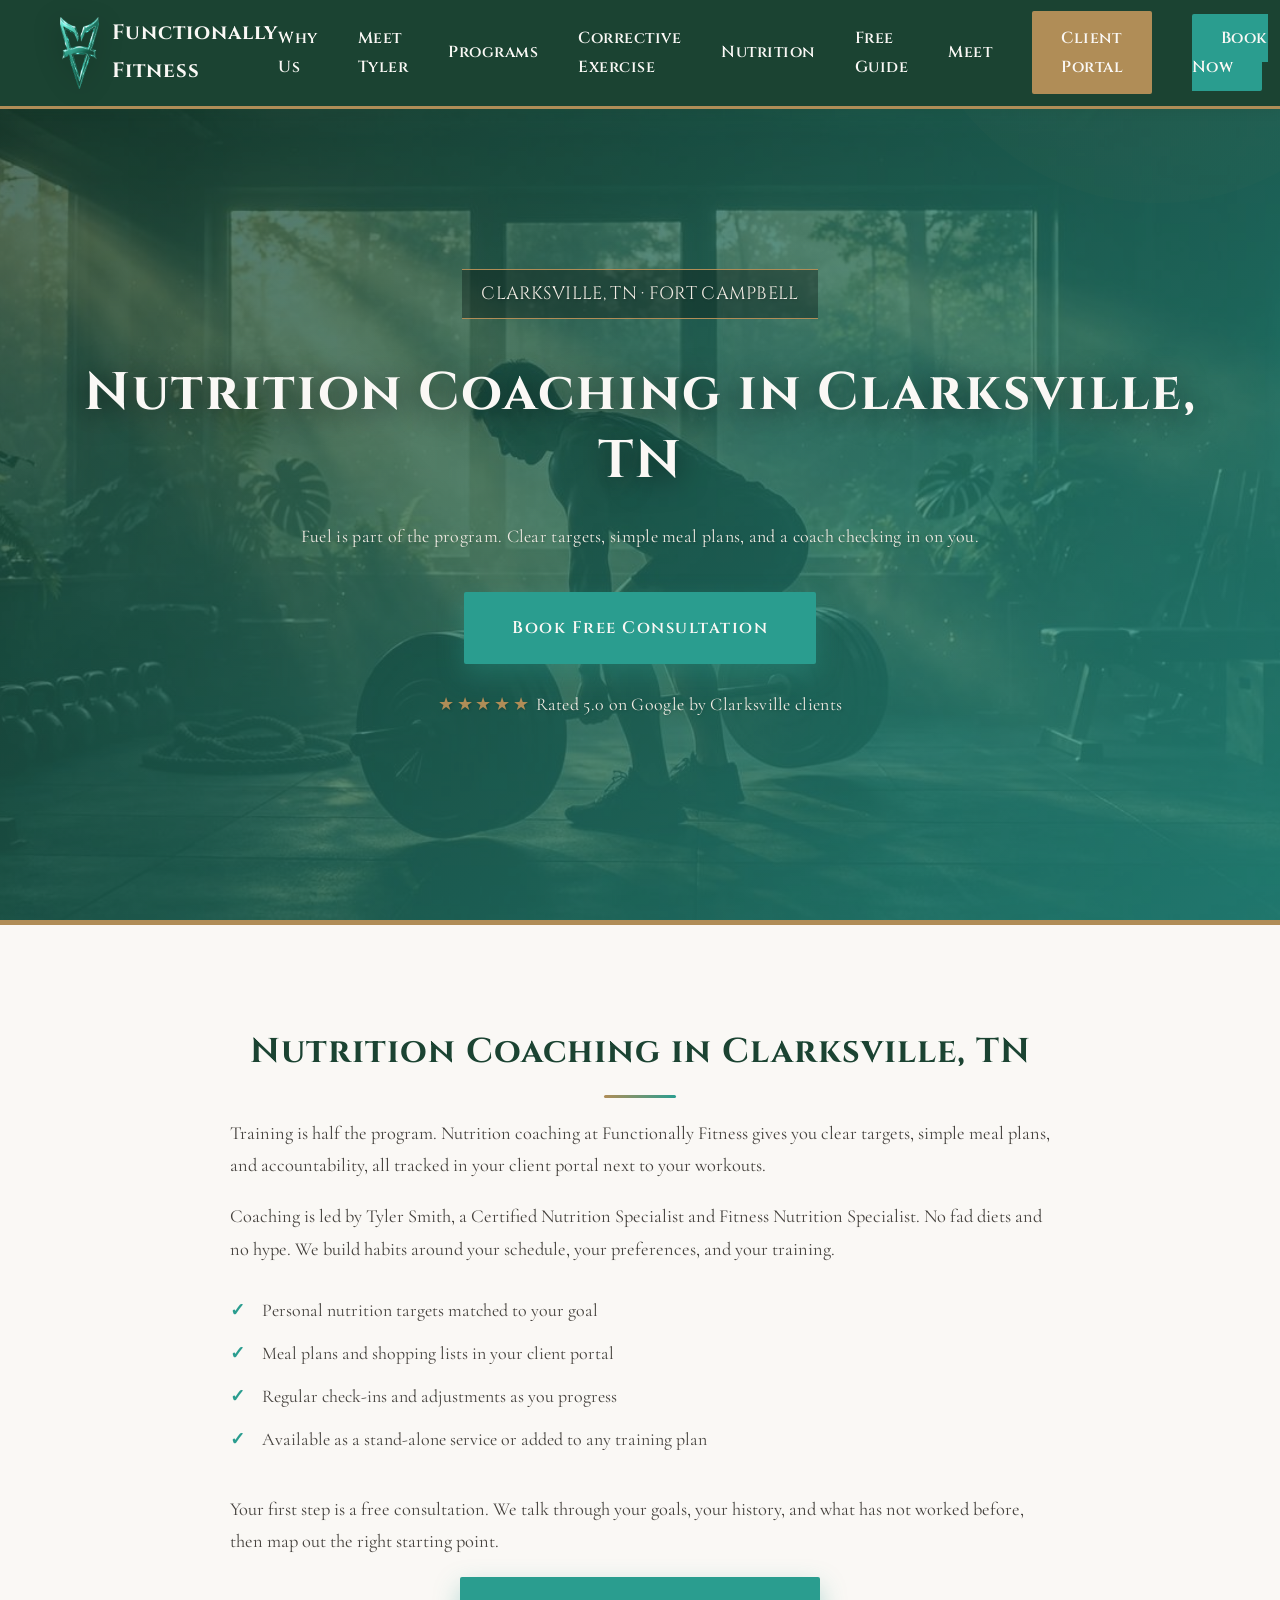
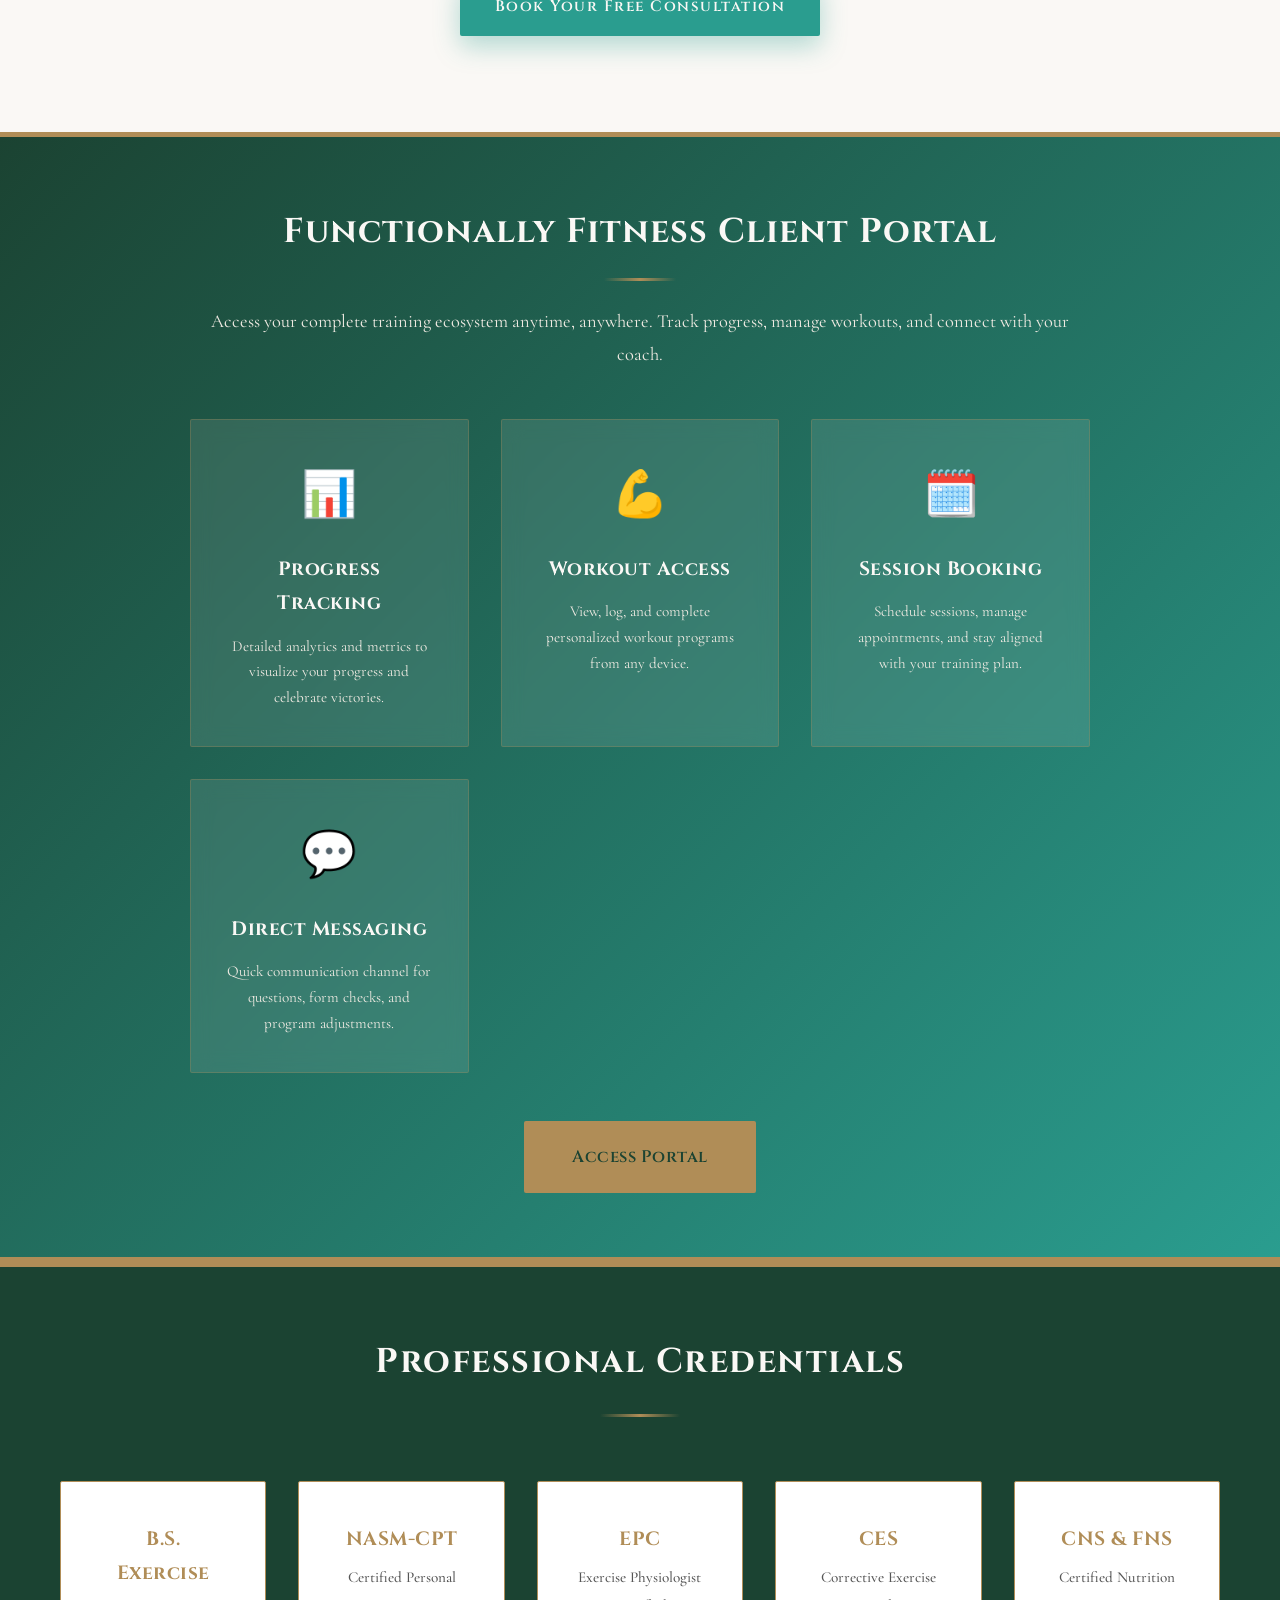
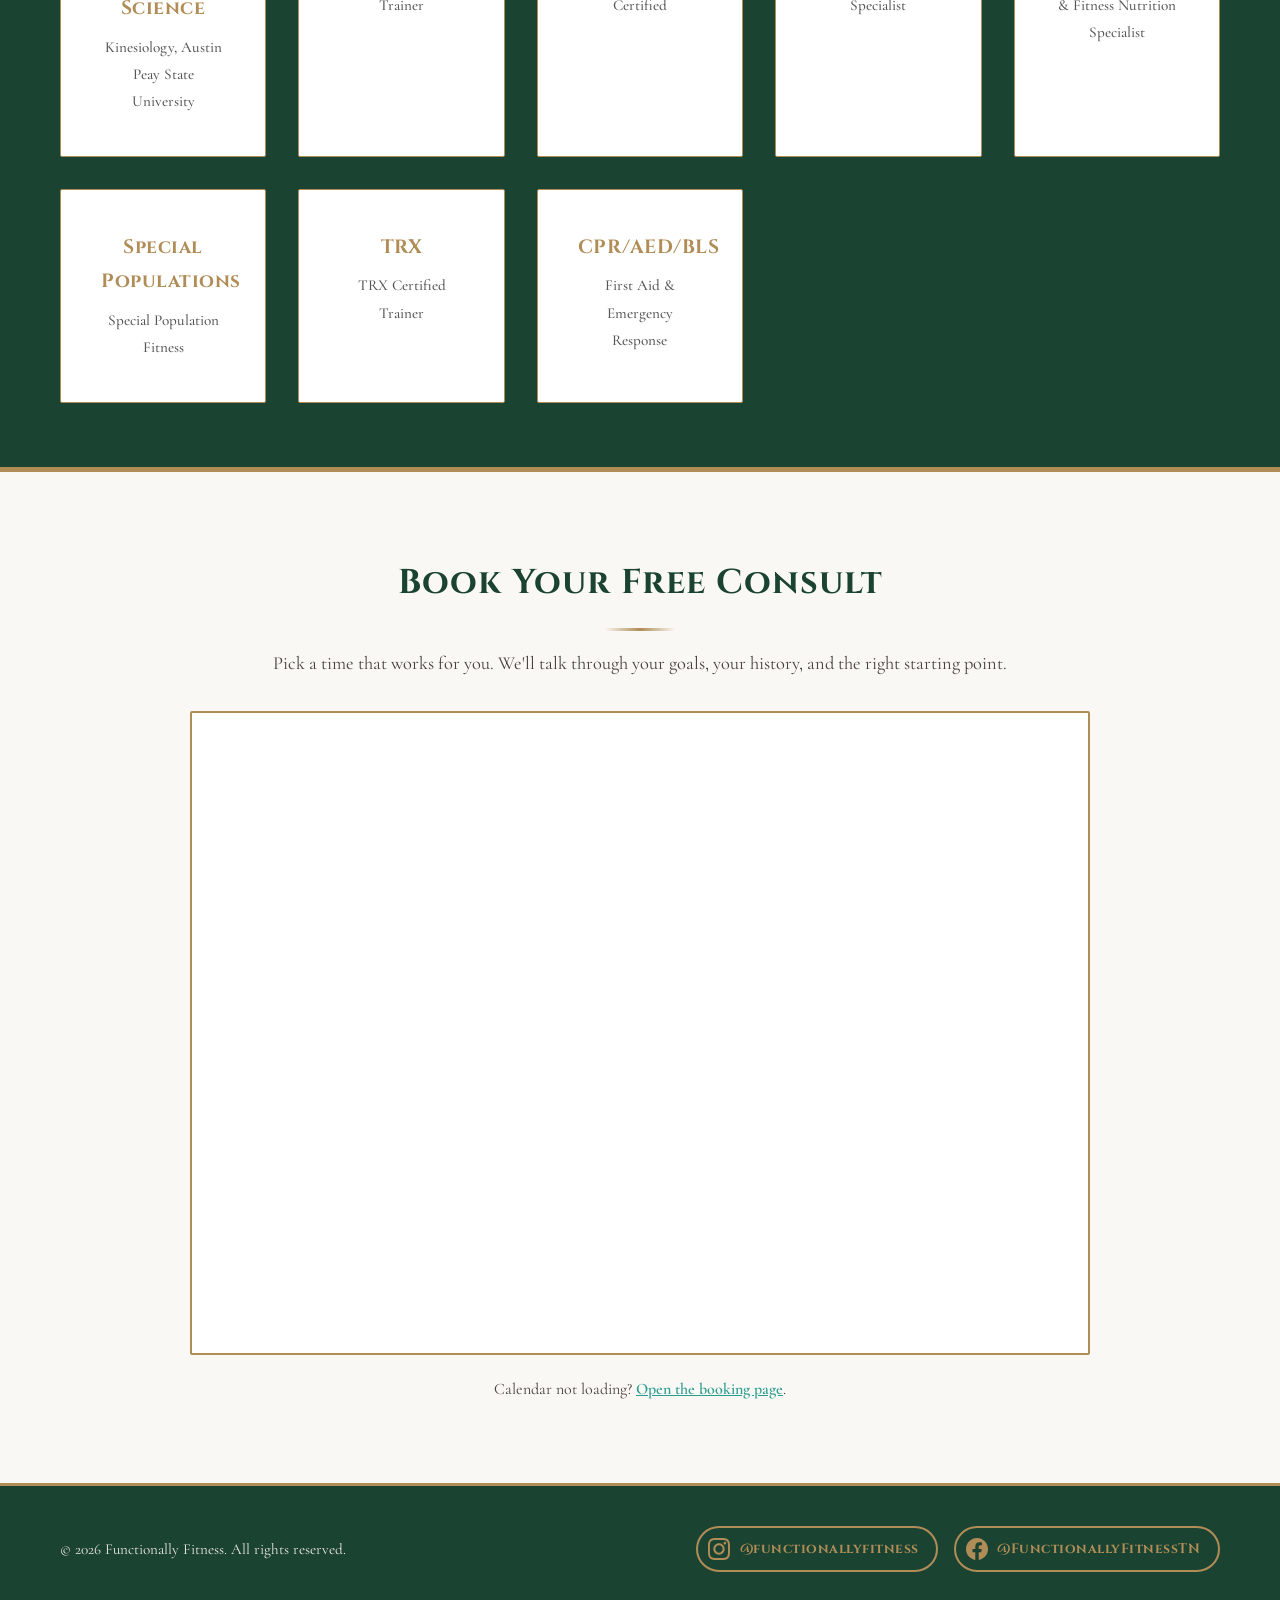
<file: nutrition.html>
<!DOCTYPE html>
<html lang="en">
<head>
    <meta charset="UTF-8">
    <meta name="viewport" content="width=device-width, initial-scale=1.0">
    <title>Nutrition Coaching in Clarksville, TN | Functionally Fitness</title>
    <meta name="description" content="Nutrition coaching in Clarksville, TN with personal targets, meal plans, and accountability in your client portal. Certified Nutrition Specialist coaching at Functionally Fitness.">
    <link rel="icon" type="image/png" href="images/logo.png">
    <link rel="apple-touch-icon" href="images/logo.png">
    <meta property="og:type" content="website">
    <meta property="og:site_name" content="Functionally Fitness">
    <meta property="og:title" content="Functionally Fitness | Personal Training in Clarksville, TN">
    <meta property="og:description" content="Science-based personal training in Clarksville, TN and Fort Campbell. One-on-one coaching, corrective exercise, and nutrition guidance. Book a free consultation.">
    <meta property="og:url" content="https://functionallyfitness.com/">
    <meta property="og:image" content="https://functionallyfitness.com/images/logo.png">
    <meta name="twitter:card" content="summary">
    <meta name="twitter:title" content="Functionally Fitness | Personal Training in Clarksville, TN">
    <meta name="twitter:description" content="Science-based personal training in Clarksville, TN and Fort Campbell. One-on-one coaching, corrective exercise, and nutrition guidance. Book a free consultation.">
    <meta name="twitter:image" content="https://functionallyfitness.com/images/logo.png">
    <script type="application/ld+json">
    {
        "@context": "https://schema.org",
        "@type": "ExerciseGym",
        "@id": "https://functionallyfitness.com/#business",
        "name": "Functionally Fitness",
        "description": "Science-based one-on-one personal training in Clarksville, TN and Fort Campbell. Corrective exercise, nutrition coaching, and in-person, hybrid, and online programs.",
        "url": "https://functionallyfitness.com/",
        "logo": "https://functionallyfitness.com/images/logo.png",
        "image": [
            "https://functionallyfitness.com/images/hero-gym.jpg",
            "https://functionallyfitness.com/images/logo.png"
        ],
        "email": "functionallyfitness@gmail.com",
        "telephone": "+1-719-963-2122",
        "priceRange": "$99-$499 per month",
        "currenciesAccepted": "USD",
        "address": {
            "@type": "PostalAddress",
            "addressLocality": "Clarksville",
            "addressRegion": "TN",
            "addressCountry": "US"
        },
        "areaServed": [
            { "@type": "City", "name": "Clarksville, TN" },
            { "@type": "Place", "name": "Fort Campbell" }
        ],
        "founder": {
            "@type": "Person",
            "name": "Tyler Smith",
            "jobTitle": "Exercise Physiologist and Certified Personal Trainer",
            "alumniOf": { "@type": "CollegeOrUniversity", "name": "Austin Peay State University" }
        },
        "hasOfferCatalog": {
            "@type": "OfferCatalog",
            "name": "Training Plans",
            "itemListElement": [
                { "@type": "Offer", "name": "Tier 1 Starter: Online Coaching", "price": "99", "priceCurrency": "USD", "url": "https://functionallyfitness.com/#plans" },
                { "@type": "Offer", "name": "Tier 2 Pro: In-Person Training", "price": "249", "priceCurrency": "USD", "url": "https://functionallyfitness.com/#plans" },
                { "@type": "Offer", "name": "Tier 3 Elite: In-Person Training", "price": "499", "priceCurrency": "USD", "url": "https://functionallyfitness.com/#plans" },
                { "@type": "Offer", "name": "Nutrition Guidance Add-On", "price": "75", "priceCurrency": "USD", "url": "https://functionallyfitness.com/#plans" }
            ]
        },
        "potentialAction": {
            "@type": "ReserveAction",
            "name": "Book a free consultation",
            "target": "https://functionallyfitness.com/#book"
        },
        "sameAs": [
            "https://www.facebook.com/FunctionallyFitnessTN",
            "https://www.instagram.com/functionallyfitness"
        ]
    }
    </script>
    <style>
        @import url('https://fonts.googleapis.com/css2?family=Cinzel:wght@400;600;700;900&family=Cormorant+Garamond:wght@400;500;600;700&display=swap');

        /* Reset & Base Styles */
        * {
            margin: 0;
            padding: 0;
            box-sizing: border-box;
        }

        :root {
            --primary-color: #1B4332;
            --secondary-color: #2A9D8F;
            --accent-color: #B08D57;
            --cream-bg: #faf8f5;
            --dark-bg: #1B4332;
            --dark-section: #2A7f70;
            --text-light: #faf8f5;
            --text-muted: #666666;
            --text-dark: #2c3e2f;
            --white: #ffffff;
        }

        html {
            scroll-behavior: smooth;
        }

        body {
            font-family: 'Cormorant Garamond', serif;
            line-height: 1.8;
            color: var(--text-dark);
            background: var(--cream-bg);
            overflow-x: hidden;
        }

        h1, h2, h3, h4, h5, h6 {
            font-family: 'Cinzel', serif;
            letter-spacing: 1px;
        }

        .container {
            max-width: 1200px;
            margin: 0 auto;
            padding: 0 20px;
        }

        /* Header */
        .header {
            background: var(--primary-color);
            padding: 0.7rem 0;
            border-bottom: 3px solid var(--accent-color);
            position: sticky;
            top: 0;
            z-index: 100;
            box-shadow: 0 2px 10px rgba(27, 67, 50, 0.15);
        }

        .header .container {
            display: flex;
            justify-content: space-between;
            align-items: center;
        }

        .logo-section {
            display: flex;
            align-items: center;
            gap: 0.8rem;
        }

        .logo {
            height: 92px;
            width: auto;
            filter: drop-shadow(0 4px 14px rgba(0, 0, 0, 0.45));
        }

        .business-name {
            font-size: 1.3rem;
            font-weight: 700;
            color: var(--text-light);
            font-family: 'Cinzel', serif;
            letter-spacing: 1px;
        }

        .nav ul {
            display: flex;
            list-style: none;
            gap: 2.5rem;
            align-items: center;
        }

        .nav a {
            text-decoration: none;
            color: var(--text-light);
            font-weight: 600;
            transition: color 0.3s ease;
            font-size: 1rem;
            font-family: 'Cinzel', serif;
            letter-spacing: 0.5px;
        }

        .nav a:hover {
            color: var(--accent-color);
        }

        .cta-link {
            background: var(--secondary-color);
            color: var(--text-light);
            padding: 0.8rem 1.8rem;
            border-radius: 2px;
            transition: all 0.3s ease;
            font-family: 'Cinzel', serif;
            letter-spacing: 0.5px;
        }

        .cta-link:hover {
            background: var(--primary-color);
            border-left: 4px solid var(--accent-color);
            padding-left: 2.2rem;
        }

        /* Hero Section */
        .hero {
            background: linear-gradient(135deg, rgba(27, 67, 50, 0.75) 0%, rgba(42, 157, 143, 0.75) 100%), url('images/hero-gym.jpg') center/cover no-repeat;
            color: var(--text-light);
            padding: 10rem 0;
            text-align: center;
            border-bottom: 5px solid var(--accent-color);
            position: relative;
            overflow: hidden;
            min-height: 600px;
            display: flex;
            align-items: center;
            justify-content: center;
        }

        .hero::before {
            content: '';
            position: absolute;
            top: -50%;
            right: -10%;
            width: 500px;
            height: 500px;
            background: radial-gradient(circle, rgba(176, 141, 87, 0.08), transparent);
            border-radius: 50%;
            z-index: 0;
        }

        .hero .container {
            display: grid;
            grid-template-columns: 1fr;
            gap: 3rem;
            align-items: center;
            text-align: center;
            position: relative;
            z-index: 1;
        }

        .hero-content h1 {
            font-size: 3.5rem;
            margin-bottom: 1.5rem;
            line-height: 1.3;
            color: var(--text-light);
            letter-spacing: 2px;
            text-shadow: 2px 2px 4px rgba(0, 0, 0, 0.3);
        }

        .hero-content p {
            font-size: 1.35rem;
            margin-bottom: 2.5rem;
            color: #f0ebe3;
            font-weight: 400;
            letter-spacing: 0.3px;
            text-shadow: 1px 1px 3px rgba(0, 0, 0, 0.2);
        }

        /* Buttons */
        .btn {
            padding: 1rem 2.2rem;
            border: none;
            border-radius: 2px;
            font-size: 0.95rem;
            font-weight: 600;
            font-family: 'Cinzel', serif;
            cursor: pointer;
            transition: all 0.3s ease;
            text-decoration: none;
            display: inline-block;
            letter-spacing: 0.5px;
        }

        .btn-primary {
            background: var(--secondary-color);
            color: var(--text-light);
        }

        .btn-primary:hover {
            background: var(--primary-color);
            transform: translateY(-2px);
            box-shadow: 0 10px 25px rgba(27, 67, 50, 0.3);
        }

        .btn-secondary {
            background: transparent;
            color: var(--accent-color);
            border: 2px solid var(--accent-color);
        }

        .btn-secondary:hover {
            background: var(--accent-color);
            color: var(--primary-color);
            transform: translateY(-2px);
        }

        .btn-portal {
            background: var(--accent-color);
            color: var(--primary-color);
            padding: 0.8rem 1.8rem;
            border-radius: 2px;
            font-weight: 600;
            transition: all 0.3s ease;
            text-decoration: none;
            display: inline-block;
            font-family: 'Cinzel', serif;
            letter-spacing: 0.5px;
        }

        .btn-portal:hover {
            background: var(--text-light);
            color: var(--accent-color);
            transform: translateY(-2px);
            box-shadow: 0 8px 20px rgba(176, 141, 87, 0.3);
        }

        .btn-large {
            padding: 1.3rem 3rem;
            font-size: 1.05rem;
        }

        .hero-rating {
            margin-top: 1.5rem;
            font-size: 1.05rem;
            font-weight: 600;
        }

        .hero-stars {
            color: var(--accent-color);
            letter-spacing: 0.15em;
        }

        .hero-credentials {
            margin-top: 0.5rem;
            font-size: 0.95rem;
            opacity: 0.92;
        }

        .hero-alt {
            margin-top: 1rem;
            font-size: 0.95rem;
        }

        .hero-alt a {
            color: var(--text-light);
            text-decoration: underline;
            font-weight: 600;
        }



        /* Methodology Section */
        .methodology-section {
            padding: 6rem 0;
            background: var(--cream-bg);
        }

        .methodology-section h2 {
            text-align: center;
            font-size: 2.8rem;
            margin-bottom: 4rem;
            color: var(--primary-color);
            letter-spacing: 1.5px;
            position: relative;
            padding-bottom: 1.5rem;
        }

        .methodology-section h2::after {
            content: '';
            position: absolute;
            bottom: 0;
            left: 50%;
            transform: translateX(-50%);
            width: 80px;
            height: 3px;
            background: linear-gradient(90deg, var(--primary-color), var(--accent-color), var(--primary-color));
        }

        .methodology-grid {
            display: grid;
            grid-template-columns: repeat(auto-fit, minmax(280px, 1fr));
            gap: 2.5rem;
        }

        .method-card {
            background: white;
            padding: 2.5rem;
            border-radius: 2px;
            border-left: 4px solid var(--secondary-color);
            box-shadow: 0 5px 20px rgba(27, 67, 50, 0.1);
            transition: all 0.3s ease;
            position: relative;
        }

        .method-card::after {
            content: '';
            position: absolute;
            top: 0;
            right: 0;
            width: 30px;
            height: 30px;
            border-right: 2px solid var(--accent-color);
            border-top: 2px solid var(--accent-color);
        }

        .method-card:hover {
            border-left-color: var(--accent-color);
            box-shadow: 0 15px 40px rgba(27, 67, 50, 0.15);
            transform: translateY(-8px);
        }

        .method-number {
            font-size: 2.8rem;
            color: var(--secondary-color);
            font-weight: 900;
            margin-bottom: 1rem;
            opacity: 0.8;
            font-family: 'Cinzel', serif;
        }

        .method-card h3 {
            color: var(--primary-color);
            margin-bottom: 1rem;
            font-size: 1.4rem;
            letter-spacing: 0.5px;
        }

        .method-card p {
            color: #555;
            line-height: 1.8;
            font-size: 1rem;
        }

        /* Expertise Section */
        .expertise-section {
            padding: 6rem 0;
            background: #f5ede5;
            border-top: 5px solid var(--accent-color);
            border-bottom: 5px solid var(--accent-color);
        }

        .expertise-section h2 {
            text-align: center;
            font-size: 2.8rem;
            margin-bottom: 4rem;
            color: var(--primary-color);
            letter-spacing: 1.5px;
            position: relative;
            padding-bottom: 1.5rem;
        }

        .expertise-section h2::after {
            content: '';
            position: absolute;
            bottom: 0;
            left: 50%;
            transform: translateX(-50%);
            width: 80px;
            height: 3px;
            background: linear-gradient(90deg, var(--primary-color), var(--accent-color), var(--primary-color));
        }

        .credentials-grid {
            display: grid;
            grid-template-columns: repeat(auto-fit, minmax(200px, 1fr));
            gap: 2rem;
        }

        .credential {
            background: white;
            padding: 2.5rem;
            border-radius: 2px;
            border: 1px solid var(--accent-color);
            text-align: center;
            transition: all 0.3s ease;
        }

        .credential:hover {
            border-color: var(--secondary-color);
            box-shadow: 0 12px 30px rgba(27, 67, 50, 0.15);
            transform: translateY(-5px);
        }

        .credential h4 {
            color: var(--accent-color);
            font-size: 1.2rem;
            margin-bottom: 0.5rem;
            font-family: 'Cinzel', serif;
            letter-spacing: 0.5px;
        }

        .credential p {
            color: #555;
            font-size: 0.95rem;
            font-weight: 500;
        }

        /* Coach Section */
        .coach-section {
            padding: 6rem 0;
            background: var(--cream-bg);
        }

        .coach-content {
            display: grid;
            grid-template-columns: 1fr 1fr;
            gap: 4rem;
            align-items: center;
        }

        .coach-image {
            position: relative;
            border-radius: 2px;
            overflow: hidden;
        }

        .coach-image img {
            width: 100%;
            height: 100%;
            object-fit: cover;
            box-shadow: 0 20px 50px rgba(27, 67, 50, 0.2);
            border: 3px solid var(--accent-color);
            display: block;
        }

        .coach-info h2 {
            color: var(--primary-color);
            font-size: 2.4rem;
            margin-bottom: 1.5rem;
            letter-spacing: 1px;
        }

        .coach-info p {
            color: #555;
            margin-bottom: 1.5rem;
            line-height: 1.8;
            font-size: 1.05rem;
        }

        .coach-info ul {
            list-style: none;
            margin-top: 2rem;
        }

        .coach-info li {
            padding: 0.8rem 0;
            padding-left: 2rem;
            position: relative;
            color: #555;
            font-size: 1rem;
        }

        .coach-info li:before {
            content: "▸";
            position: absolute;
            left: 0;
            color: var(--accent-color);
            font-size: 1.3rem;
        }

        /* Options Section */
        .options-section {
            padding: 6rem 0;
            background: white;
        }

        .options-section h2 {
            text-align: center;
            font-size: 2.8rem;
            color: var(--primary-color);
            margin-bottom: 4rem;
            letter-spacing: 1.5px;
            position: relative;
            padding-bottom: 1.5rem;
        }

        .options-section h2::after {
            content: '';
            position: absolute;
            bottom: 0;
            left: 50%;
            transform: translateX(-50%);
            width: 80px;
            height: 3px;
            background: linear-gradient(90deg, var(--primary-color), var(--accent-color), var(--primary-color));
        }

        .options-grid {
            display: grid;
            grid-template-columns: repeat(auto-fit, minmax(280px, 1fr));
            gap: 2rem;
        }

        .option-card {
            border-radius: 2px;
            overflow: hidden;
            box-shadow: 0 8px 25px rgba(27, 67, 50, 0.12);
            transition: all 0.3s ease;
            border-left: 4px solid var(--secondary-color);
            display: flex;
            flex-direction: column;
        }

        .option-card:hover {
            transform: translateY(-10px);
            border-left-color: var(--accent-color);
            box-shadow: 0 15px 45px rgba(27, 67, 50, 0.2);
        }

        .option-card img {
            width: 100%;
            height: 280px;
            object-fit: cover;
            display: block;
        }

        .option-card h3 {
            color: var(--primary-color);
            padding: 1.5rem 1.5rem 0.5rem;
            font-size: 1.3rem;
            letter-spacing: 0.5px;
        }

        .option-card p {
            padding: 0 1.5rem 1.5rem;
            color: #555;
            line-height: 1.8;
            font-size: 1rem;
            background: var(--cream-bg);
            flex-grow: 1;
        }

        /* Plans Section */
        .plans-section {
            padding: 6rem 0;
            background: var(--cream-bg);
        }

        .plans-section h2 {
            text-align: center;
            font-size: 2.8rem;
            color: var(--primary-color);
            margin-bottom: 4rem;
            letter-spacing: 1.5px;
            position: relative;
            padding-bottom: 1.5rem;
        }

        .plans-section h2::after {
            content: '';
            position: absolute;
            bottom: 0;
            left: 50%;
            transform: translateX(-50%);
            width: 80px;
            height: 3px;
            background: linear-gradient(90deg, var(--primary-color), var(--accent-color), var(--primary-color));
        }

        .plans-grid {
            display: grid;
            grid-template-columns: repeat(auto-fit, minmax(320px, 1fr));
            gap: 2rem;
        }

        .plan-card {
            background: white;
            padding: 2.5rem;
            border-radius: 2px;
            box-shadow: 0 8px 25px rgba(27, 67, 50, 0.12);
            position: relative;
            transition: all 0.3s ease;
            border-bottom: 4px solid var(--secondary-color);
        }

        .plan-card:hover {
            transform: translateY(-8px);
            border-bottom-color: var(--accent-color);
            box-shadow: 0 15px 40px rgba(27, 67, 50, 0.18);
        }

        .plan-card.featured {
            border-bottom: 4px solid var(--accent-color);
            transform: scale(1.02);
        }

        .featured-badge {
            position: absolute;
            top: -12px;
            left: 50%;
            transform: translateX(-50%);
            background: var(--accent-color);
            color: var(--primary-color);
            padding: 0.6rem 1.2rem;
            border-radius: 0px;
            font-size: 0.8rem;
            font-weight: 600;
            font-family: 'Cinzel', serif;
            letter-spacing: 1px;
        }

        .plan-tier,
        .option-tier {
            font-family: 'Cinzel', serif;
            font-size: 0.8rem;
            font-weight: 600;
            letter-spacing: 1.5px;
            text-transform: uppercase;
            color: var(--secondary-color);
            margin-bottom: 0.4rem;
        }

        .option-card .option-tier {
            margin: 0;
            padding: 1.5rem 1.5rem 0;
            background: none;
            color: var(--secondary-color);
            font-size: 0.8rem;
            line-height: 1.4;
            flex-grow: 0;
        }

        .option-card .option-tier + h3 {
            padding-top: 0.3rem;
        }

        .plan-card h3 {
            color: var(--primary-color);
            font-size: 1.8rem;
            margin-bottom: 1rem;
            letter-spacing: 0.5px;
        }

        .price {
            font-size: 2.8rem;
            color: var(--accent-color);
            font-weight: 900;
            margin-bottom: 1.5rem;
            font-family: 'Cinzel', serif;
        }

        .price span {
            font-size: 0.5em;
            color: #555;
        }

        .plan-features {
            list-style: none;
            margin-bottom: 2rem;
        }

        .plan-features li {
            padding: 0.9rem 0;
            color: #555;
            border-bottom: 1px solid #e0d5c7;
            font-size: 1rem;
        }

        .plan-features li:last-child {
            border-bottom: none;
        }

        .plan-actions {
            display: flex;
            flex-direction: column;
            gap: 0.75rem;
        }

        .plan-actions .btn {
            width: 100%;
            text-align: center;
        }

        .plan-terms {
            margin-top: 1rem;
            font-size: 0.85rem;
            line-height: 1.5;
            color: #666;
            text-align: center;
        }

        .addon-card {
            margin-top: 2.5rem;
            background: white;
            padding: 2rem 2.5rem;
            border-radius: 2px;
            box-shadow: 0 8px 25px rgba(27, 67, 50, 0.12);
            border-left: 4px solid var(--accent-color);
            display: grid;
            grid-template-columns: 1fr minmax(220px, 280px);
            gap: 2rem;
            align-items: center;
        }

        .addon-card h3 {
            color: var(--primary-color);
            font-size: 1.5rem;
            margin-bottom: 0.5rem;
        }

        .addon-price {
            color: var(--accent-color);
            font-family: 'Cinzel', serif;
            margin-left: 0.5rem;
        }

        .addon-price span {
            font-size: 0.6em;
            color: #555;
        }

        .addon-card .plan-terms {
            text-align: left;
        }

        @media (max-width: 768px) {
            .addon-card {
                grid-template-columns: 1fr;
                padding: 1.75rem 1.5rem;
            }
        }

        /* Lead Magnet Section */
        .leadmagnet-section {
            padding: 6rem 0;
            background: var(--cream-bg);
        }

        .leadmagnet-content {
            text-align: center;
            max-width: 760px;
            margin: 0 auto;
        }

        .leadmagnet-content h2 {
            font-size: 2.8rem;
            color: var(--primary-color);
            margin-bottom: 1.5rem;
            letter-spacing: 1px;
        }

        .leadmagnet-content p {
            font-size: 1.15rem;
            color: var(--text-muted);
            margin-bottom: 2.5rem;
            line-height: 1.8;
        }

        /* Trident Iron Classic Event Section */
        .event-section {
            padding: 6rem 0;
            background: var(--primary-color);
            color: var(--text-light);
            border-top: 3px solid var(--accent-color);
            border-bottom: 3px solid var(--accent-color);
        }
        .event-content { text-align: center; max-width: 800px; margin: 0 auto; }
        .event-tag {
            display: inline-block; font-family: 'Cinzel', serif; font-size: 0.85rem;
            letter-spacing: 3px; color: var(--accent-color); margin-bottom: 1rem;
        }
        .event-content h2 { font-size: 2.8rem; color: var(--text-light); margin-bottom: 1.5rem; letter-spacing: 1px; }
        .event-content p { font-size: 1.15rem; line-height: 1.8; margin-bottom: 2rem; opacity: 0.92; }
        .event-details {
            list-style: none; padding: 0; margin: 0 auto 2.5rem; display: grid;
            grid-template-columns: repeat(4, 1fr); gap: 1rem; max-width: 900px;
        }
        .event-details li {
            border: 1px solid var(--accent-color); padding: 1rem; font-size: 1rem;
        }
        .event-details strong {
            display: block; font-family: 'Cinzel', serif; color: var(--accent-color);
            font-size: 0.85rem; letter-spacing: 2px; margin-bottom: 0.35rem;
        }
        .event-note { font-size: 0.95rem !important; margin-top: 1.25rem; margin-bottom: 0 !important; opacity: 0.8; }
        @media (max-width: 768px) {
            .event-section { padding: 3.5rem 0; }
            .event-content h2 { font-size: 2rem; }
            .event-details { grid-template-columns: repeat(2, 1fr); }
        }

        /* Portal Section */
        .portal-section {
            padding: 6rem 0;
            background: linear-gradient(135deg, var(--primary-color) 0%, var(--secondary-color) 100%);
            border-top: 5px solid var(--accent-color);
            border-bottom: 5px solid var(--accent-color);
        }

        .portal-content {
            text-align: center;
            max-width: 900px;
            margin: 0 auto;
        }

        .portal-content h2 {
            font-size: 2.8rem;
            color: var(--text-light);
            margin-bottom: 1.5rem;
            letter-spacing: 1px;
        }

        .portal-content > p {
            font-size: 1.15rem;
            color: #f0ebe3;
            margin-bottom: 3rem;
            line-height: 1.8;
        }

        .portal-features {
            display: grid;
            grid-template-columns: repeat(auto-fit, minmax(220px, 1fr));
            gap: 2rem;
            margin-bottom: 3rem;
        }

        .portal-feature {
            background: rgba(255, 255, 255, 0.1);
            padding: 2.2rem;
            border-radius: 2px;
            border: 1px solid rgba(176, 141, 87, 0.3);
            transition: all 0.3s ease;
            backdrop-filter: blur(10px);
        }

        .portal-feature:hover {
            border-color: var(--accent-color);
            transform: translateY(-5px);
            box-shadow: 0 15px 40px rgba(176, 141, 87, 0.25);
        }

        .feature-icon {
            font-size: 2.8rem;
            display: block;
            margin-bottom: 1rem;
        }

        .portal-feature h4 {
            color: var(--text-light);
            font-size: 1.2rem;
            margin-bottom: 0.8rem;
            font-family: 'Cinzel', serif;
            letter-spacing: 0.5px;
        }

        .portal-feature p {
            color: #f0ebe3;
            font-size: 0.95rem;
            line-height: 1.7;
        }

        /* Contact Section */
        .contact-section {
            padding: 6rem 0;
            background: #f5ede5;
            color: var(--text-dark);
            text-align: center;
            border-top: 5px solid var(--accent-color);
        }

        .contact-section h2 {
            font-size: 2.8rem;
            margin-bottom: 1rem;
            color: var(--primary-color);
            letter-spacing: 1px;
        }

        .contact-section p {
            font-size: 1.15rem;
            margin-bottom: 2rem;
            color: #555;
        }

        .contact-methods {
            display: grid;
            grid-template-columns: repeat(auto-fit, minmax(280px, 1fr));
            gap: 2rem;
            margin-top: 3rem;
        }

        .contact-card {
            background: white;
            padding: 2.5rem;
            border-radius: 2px;
            border-left: 4px solid var(--secondary-color);
            box-shadow: 0 5px 20px rgba(27, 67, 50, 0.1);
            transition: all 0.3s ease;
        }

        .contact-card:hover {
            border-left-color: var(--accent-color);
            box-shadow: 0 12px 35px rgba(27, 67, 50, 0.15);
            transform: translateY(-5px);
        }

        .contact-card h4 {
            font-size: 1.3rem;
            margin-bottom: 1rem;
            color: var(--accent-color);
            font-family: 'Cinzel', serif;
            letter-spacing: 0.5px;
        }

        .contact-card a {
            color: var(--primary-color);
            text-decoration: none;
            font-weight: 600;
            transition: color 0.3s ease;
            font-size: 1rem;
        }

        .contact-card a:hover {
            color: var(--secondary-color);
        }

        .contact-card p {
            margin: 0;
            color: #666;
            font-size: 0.95rem;
        }

        /* Footer */
        .footer {
            background: var(--primary-color);
            color: var(--text-light);
            padding: 2.5rem 0;
            text-align: center;
            border-top: 3px solid var(--accent-color);
        }

        .footer .container {
            display: flex;
            justify-content: space-between;
            align-items: center;
        }

        .footer p {
            color: #f0ebe3;
            font-size: 0.95rem;
        }

        .social-links {
            display: flex;
            gap: 2rem;
        }

        .social-link {
            color: var(--text-light);
            text-decoration: none;
            transition: color 0.3s ease;
            font-size: 0.95rem;
        }

        .social-link:hover {
            color: var(--accent-color);
        }

        /* Responsive Design */
        @media (max-width: 768px) {
            .header .container {
                flex-direction: column;
                gap: 1rem;
            }

            .nav ul {
                gap: 1rem;
                flex-wrap: wrap;
                justify-content: center;
                font-size: 0.9rem;
            }

            .hero {
                padding: 5rem 0;
                min-height: auto;
            }

            .hero .container {
                grid-template-columns: 1fr;
                text-align: center;
            }

            .hero-content h1 {
                font-size: 2.2rem;
            }

            .hero-content p {
                font-size: 1.1rem;
            }

            .coach-content {
                grid-template-columns: 1fr;
            }

            .footer .container {
                flex-direction: column;
                gap: 1.5rem;
            }

            .plan-card.featured {
                transform: scale(1);
            }

            .methodology-grid,
            .options-grid {
                grid-template-columns: 1fr;
            }

            .portal-features {
                grid-template-columns: 1fr;
            }
        }

        @media (max-width: 480px) {
            .hero {
                padding: 3rem 0;
            }

            .hero-content h1 {
                font-size: 1.5rem;
            }

            .hero-content p {
                font-size: 1rem;
            }

            .methodology-section h2,
            .expertise-section h2,
            .options-section h2,
            .plans-section h2,
            .portal-content h2,
            .contact-section h2 {
                font-size: 1.8rem;
                margin-bottom: 2rem;
            }

            .nav ul {
                flex-direction: column;
                gap: 0.5rem;
            }

            .credentials-grid {
                grid-template-columns: 1fr;
            }
        }
        /* Mobile pass: menu button, tap targets, call bar */
        .nav-toggle {
            display: none;
            background: none;
            border: 1px solid var(--accent-color);
            border-radius: 2px;
            color: var(--accent-color);
            font-size: 1.4rem;
            line-height: 1;
            padding: 0.45rem 0.8rem;
            cursor: pointer;
        }

        .mobile-cta-bar {
            display: none;
        }

        .btn {
            min-height: 48px;
            align-items: center;
            justify-content: center;
        }

        a.btn {
            display: inline-flex;
        }

        @media (max-width: 768px) {
            .header .container {
                flex-direction: row;
                flex-wrap: wrap;
                gap: 0.5rem;
            }

            .nav-toggle {
                display: block;
                margin-left: auto;
            }

            .nav {
                display: none;
                width: 100%;
            }

            .nav.open {
                display: block;
            }

            .nav ul {
                flex-direction: column;
                align-items: stretch;
                gap: 0;
                font-size: 1rem;
            }

            .nav ul li a {
                display: block;
                padding: 0.7rem 0.25rem;
            }

            .methodology-section,
            .expertise-section,
            .coach-section,
            .options-section,
            .plans-section,
            .portal-section,
            .contact-section,
            .leadmagnet-section {
                padding: 3.5rem 0;
            }

            .mobile-cta-bar {
                display: flex;
                position: fixed;
                left: 0;
                right: 0;
                bottom: 0;
                z-index: 200;
                background: var(--primary-color);
                border-top: 3px solid var(--accent-color);
            }

            .mobile-cta-bar a {
                flex: 1;
                text-align: center;
                padding: 0.95rem 0.5rem;
                font-family: 'Cinzel', serif;
                font-weight: 700;
                font-size: 0.95rem;
                letter-spacing: 1px;
                text-decoration: none;
            }

            .mobile-cta-call {
                color: var(--text-light);
            }

            .mobile-cta-book {
                background: var(--accent-color);
                color: var(--primary-color);
            }

            body {
                padding-bottom: 57px;
            }
        }

        /* Redesign pass: drama, depth, deco detail */
        .hero {
            min-height: 92vh;
        }

        .hero-kicker {
            font-family: 'Cinzel', serif;
            font-size: 0.95rem;
            font-weight: 700;
            letter-spacing: 4px;
            text-transform: uppercase;
            color: var(--accent-color);
            border-top: 1px solid var(--accent-color);
            border-bottom: 1px solid var(--accent-color);
            display: inline-block;
            padding: 0.5rem 1.2rem;
            margin-bottom: 1.6rem;
            background: rgba(15, 35, 27, 0.45);
        }

        .hero h1 {
            font-size: clamp(2.6rem, 6vw, 4.6rem);
            text-shadow: 0 4px 30px rgba(0, 0, 0, 0.65);
        }

        section h2 {
            position: relative;
            padding-bottom: 1.1rem;
        }

        section h2::after {
            content: '';
            position: absolute;
            left: 50%;
            bottom: 0;
            transform: translateX(-50%);
            width: 72px;
            height: 3px;
            background: linear-gradient(90deg, transparent, var(--accent-color), transparent);
        }

        .coach-text h2::after {
            left: 0;
            transform: none;
            background: linear-gradient(90deg, var(--accent-color), transparent);
        }

        .expertise-section {
            background: var(--primary-color);
        }

        .expertise-section h2 {
            color: var(--cream-bg);
        }

        .credential-card {
            box-shadow: 0 10px 30px rgba(0, 0, 0, 0.25);
        }

        .option-card {
            transition: transform 0.35s ease, box-shadow 0.35s ease;
            overflow: hidden;
        }

        .option-card:hover {
            transform: translateY(-8px);
            box-shadow: 0 22px 44px rgba(27, 67, 50, 0.28);
        }

        .option-card img {
            width: 100%;
            height: 230px;
            object-fit: cover;
            display: block;
            transition: transform 0.5s ease;
        }

        .option-card:hover img {
            transform: scale(1.06);
        }

        .step-card, .credential-card, .portal-card {
            transition: transform 0.35s ease, box-shadow 0.35s ease;
        }

        .step-card:hover, .portal-card:hover {
            transform: translateY(-6px);
            box-shadow: 0 18px 36px rgba(27, 67, 50, 0.22);
        }

        @media (min-width: 769px) {
            .plan-card.featured {
                transform: scale(1.045);
                border: 2px solid var(--accent-color);
                box-shadow: 0 26px 54px rgba(176, 141, 87, 0.35);
                z-index: 2;
            }
        }

        .btn-primary {
            letter-spacing: 1.5px;
            box-shadow: 0 10px 26px rgba(42, 157, 143, 0.35);
        }

        /* Scale-down pass: Tyler said everything felt too big */
        .logo {
            height: 72px;
        }

        .hero {
            min-height: 74vh;
        }

        .hero h1 {
            font-size: clamp(2.1rem, 5vw, 3.3rem);
        }

        .hero-content p {
            font-size: 1.12rem;
        }

        .methodology-section,
        .expertise-section,
        .coach-section,
        .options-section,
        .plans-section,
        .portal-section,
        .contact-section,
        .leadmagnet-section {
            padding: 4rem 0;
        }

        .methodology-section h2,
        .expertise-section h2,
        .options-section h2,
        .plans-section h2,
        .portal-section h2,
        .contact-section h2,
        .leadmagnet-content h2,
        .coach-text h2 {
            font-size: 2.15rem;
        }

        /* Social buttons */
        .social-links {
            display: flex;
            gap: 1rem;
            flex-wrap: wrap;
        }

        .social-links-center {
            justify-content: center;
        }

        .social-btn {
            display: inline-flex;
            align-items: center;
            gap: 0.6rem;
            padding: 0.55rem 1.1rem 0.55rem 0.6rem;
            border: 2px solid var(--accent-color);
            border-radius: 999px;
            color: var(--accent-color);
            text-decoration: none;
            font-family: 'Cinzel', serif;
            font-size: 0.85rem;
            font-weight: 700;
            letter-spacing: 0.5px;
            transition: background 0.3s ease, color 0.3s ease, transform 0.3s ease;
        }

        .social-btn svg {
            width: 22px;
            height: 22px;
            fill: currentColor;
            flex: none;
        }

        .social-btn:hover {
            background: var(--accent-color);
            color: var(--primary-color);
            transform: translateY(-2px);
        }

        .contact-section .social-btn {
            color: var(--primary-color);
            border-color: var(--primary-color);
        }

        .contact-section .social-btn:hover {
            background: var(--primary-color);
            color: var(--cream-bg);
        }

        .social-row {
            margin-top: 2.5rem;
        }

        .social-row-label {
            font-family: 'Cinzel', serif;
            letter-spacing: 3px;
            text-transform: uppercase;
            font-size: 0.85rem;
            margin-bottom: 1rem;
        }

    
        /* Reviews section */
        .reviews-section { padding: 6rem 2rem; background: #fff; text-align: center; }
        .reviews-section .stars { color: #B08D57; font-size: 2rem; letter-spacing: 0.35rem; margin-bottom: 1rem; }
        .reviews-section h2 { font-size: 2.8rem; color: #1B4332; margin-bottom: 1rem; position: relative; display: inline-block; padding-bottom: 0.9rem; }
        .reviews-section h2::after { content: ''; position: absolute; left: 50%; transform: translateX(-50%); bottom: 0; width: 72px; height: 3px; background: linear-gradient(90deg, #B08D57, #2A9D8F); border-radius: 2px; }
        .reviews-section p { font-size: 1.2rem; max-width: 640px; margin: 0 auto 2rem; color: #44403c; }
        @media (max-width: 768px) { .reviews-section { padding: 3.5rem 1.25rem; } .reviews-section h2 { font-size: 2.15rem; } }
    
        /* Local SEO section */
        .local-section { padding: 6rem 2rem; background: #faf8f5; }
        .local-section h2 { font-size: 2.15rem; color: #1B4332; text-align: center; margin-bottom: 1.2rem; position: relative; padding-bottom: 0.9rem; }
        .local-section h2::after { content: ''; position: absolute; left: 50%; transform: translateX(-50%); bottom: 0; width: 72px; height: 3px; background: linear-gradient(90deg, #B08D57, #2A9D8F); border-radius: 2px; }
        .local-section .local-wrap { max-width: 820px; margin: 0 auto; }
        .local-section p { font-size: 1.15rem; line-height: 1.75; color: #44403c; margin-bottom: 1.2rem; }
        .local-section ul { list-style: none; margin: 1.5rem 0 2rem; }
        .local-section li { font-size: 1.12rem; line-height: 1.6; color: #44403c; padding: 0.45rem 0 0.45rem 2rem; position: relative; }
        .local-section li::before { content: '\2713'; position: absolute; left: 0; color: #2A9D8F; font-weight: 700; }
        .local-section .local-cta { text-align: center; }
        @media (max-width: 768px) { .local-section { padding: 3.5rem 1.25rem; } }
        /* January Cohort Section */
        .cohort-section { padding: 5rem 0; background: var(--cream-bg); border-bottom: 3px solid var(--accent-color); }
        .cohort-content { text-align: center; max-width: 820px; margin: 0 auto; }
        .cohort-tag {
            display: inline-block; font-family: 'Cinzel', serif; font-size: 0.85rem;
            letter-spacing: 3px; color: var(--accent-color); margin-bottom: 1rem;
        }
        .cohort-content h2 { font-size: 2.5rem; color: var(--primary-color); margin-bottom: 1.25rem; }
        .cohort-content p { font-size: 1.15rem; line-height: 1.8; color: #44403c; margin-bottom: 2rem; }
        .cohort-details {
            list-style: none; padding: 0; margin: 0 auto 2.25rem; display: grid;
            grid-template-columns: repeat(3, 1fr); gap: 1rem; max-width: 760px;
        }
        .cohort-details li { border: 1px solid var(--accent-color); background: var(--white); padding: 1rem; font-size: 1.05rem; color: var(--text-dark); }
        .cohort-details strong {
            display: block; font-family: 'Cinzel', serif; color: var(--secondary-color);
            font-size: 0.85rem; letter-spacing: 2px; margin-bottom: 0.35rem;
        }
        .cohort-note { font-size: 0.95rem !important; margin-top: 1.25rem; margin-bottom: 0 !important; color: var(--text-muted) !important; }
        @media (max-width: 768px) {
            .cohort-section { padding: 3.5rem 1.25rem; }
            .cohort-content h2 { font-size: 2rem; }
            .cohort-details { grid-template-columns: 1fr; }
        }

        /* Consult Booking Embed Section */
        .booking-section { padding: 5rem 0; background: var(--cream-bg); }
        .booking-content { text-align: center; max-width: 900px; margin: 0 auto; }
        .booking-content h2 { font-size: 2.15rem; color: var(--primary-color); margin-bottom: 1rem; }
        .booking-content p { font-size: 1.15rem; color: #44403c; margin-bottom: 2rem; line-height: 1.75; }
        .booking-frame { border: 2px solid var(--accent-color); background: var(--white); border-radius: 2px; overflow: hidden; }
        .booking-frame iframe { display: block; width: 100%; height: 640px; border: 0; }
        .booking-fallback { font-size: 1rem !important; margin-top: 1.25rem; margin-bottom: 0 !important; }
        .booking-fallback a { color: var(--secondary-color); font-weight: 600; }
        @media (max-width: 768px) {
            .booking-section { padding: 3.5rem 1.25rem; }
            .booking-frame iframe { height: 760px; }
        }
    </style>
</head>
<body>
    <!-- Header -->
    <header class="header">
        <div class="container">
            <div class="logo-section">
                <img src="images/logo-mark.png" alt="Functionally Fitness Logo" class="logo">
                <span class="business-name">Functionally Fitness</span>
            </div>
            <button class="nav-toggle" id="navToggle" aria-label="Open menu" aria-expanded="false">&#9776;</button>
            <nav class="nav" id="mainNav">
                <ul>
                    <li><a href="index.html#why">Why Us</a></li>
                    <li><a href="index.html#coach">Meet Tyler</a></li>
                    <li><a href="programs.html">Programs</a></li>
                    <li><a href="corrective-exercise.html">Corrective Exercise</a></li>
                    <li><a href="nutrition.html">Nutrition</a></li>
                    <li><a href="index.html#foundational-four">Free Guide</a></li>
                    <li><a href="trident-iron-classic.html">Meet</a></li>
                    <li><a href="https://ffclientportal.floot.app" class="btn btn-portal">Client Portal</a></li>
                    <li><a href="https://calendar.app.google/uceB14mhh3rDk57X7" class="cta-link">Book Now</a></li>
                </ul>
            </nav>
        </div>
    </header>
<section class="hero">
        <div class="container">
            <div class="hero-content">
                <p class="hero-kicker">Clarksville, TN &middot; Fort Campbell</p>
                <h1>Nutrition Coaching in Clarksville, TN</h1>
                <p>Fuel is part of the program. Clear targets, simple meal plans, and a coach checking in on you.</p>
                <a href="https://calendar.app.google/uceB14mhh3rDk57X7" class="btn btn-primary btn-large">Book Free Consultation</a>
                <p class="hero-rating"><span class="hero-stars" aria-hidden="true">&#9733;&#9733;&#9733;&#9733;&#9733;</span> Rated 5.0 on Google by Clarksville clients</p>
            </div>
        </div>
    </section>

    <section class="local-section">
        <div class="local-wrap">
            <h2>Nutrition Coaching in Clarksville, TN</h2>
            <p>Training is half the program. Nutrition coaching at Functionally Fitness gives you clear targets, simple meal plans, and accountability, all tracked in your client portal next to your workouts.</p>
            <p>Coaching is led by Tyler Smith, a Certified Nutrition Specialist and Fitness Nutrition Specialist. No fad diets and no hype. We build habits around your schedule, your preferences, and your training.</p>
            <ul>
                <li>Personal nutrition targets matched to your goal</li>
                <li>Meal plans and shopping lists in your client portal</li>
                <li>Regular check-ins and adjustments as you progress</li>
                <li>Available as a stand-alone service or added to any training plan</li>
            </ul>
            <p>Your first step is a free consultation. We talk through your goals, your history, and what has not worked before, then map out the right starting point.</p>
            <div class="local-cta">
                <a href="https://calendar.app.google/uceB14mhh3rDk57X7" target="_blank" rel="noopener" class="btn btn-primary">Book Your Free Consultation</a>
            </div>
        </div>
    </section>

    <section class="portal-section">
        <div class="container">
            <div class="portal-content">
                <h2>Functionally Fitness Client Portal</h2>
                <p>Access your complete training ecosystem anytime, anywhere. Track progress, manage workouts, and connect with your coach.</p>
                <div class="portal-features">
                    <div class="portal-feature">
                        <span class="feature-icon">📊</span>
                        <h4>Progress Tracking</h4>
                        <p>Detailed analytics and metrics to visualize your progress and celebrate victories.</p>
                    </div>
                    <div class="portal-feature">
                        <span class="feature-icon">💪</span>
                        <h4>Workout Access</h4>
                        <p>View, log, and complete personalized workout programs from any device.</p>
                    </div>
                    <div class="portal-feature">
                        <span class="feature-icon">🗓️</span>
                        <h4>Session Booking</h4>
                        <p>Schedule sessions, manage appointments, and stay aligned with your training plan.</p>
                    </div>
                    <div class="portal-feature">
                        <span class="feature-icon">💬</span>
                        <h4>Direct Messaging</h4>
                        <p>Quick communication channel for questions, form checks, and program adjustments.</p>
                    </div>
                </div>
                <a href="https://ffclientportal.floot.app" class="btn btn-portal btn-large">Access Portal</a>
            </div>
        </div>
    </section>

    <section class="expertise-section">
        <div class="container">
            <h2>Professional Credentials</h2>
            <div class="credentials-grid">
                <div class="credential">
                    <h4>B.S. Exercise Science</h4>
                    <p>Kinesiology, Austin Peay State University</p>
                </div>
                <div class="credential">
                    <h4>NASM-CPT</h4>
                    <p>Certified Personal Trainer</p>
                </div>
                <div class="credential">
                    <h4>EPC</h4>
                    <p>Exercise Physiologist Certified</p>
                </div>
                <div class="credential">
                    <h4>CES</h4>
                    <p>Corrective Exercise Specialist</p>
                </div>
                <div class="credential">
                    <h4>CNS &amp; FNS</h4>
                    <p>Certified Nutrition &amp; Fitness Nutrition Specialist</p>
                </div>
                <div class="credential">
                    <h4>Special Populations</h4>
                    <p>Special Population Fitness</p>
                </div>
                <div class="credential">
                    <h4>TRX</h4>
                    <p>TRX Certified Trainer</p>
                </div>
                <div class="credential">
                    <h4>CPR/AED/BLS</h4>
                    <p>First Aid &amp; Emergency Response</p>
                </div>
            </div>
            </div>
        </div>
    </section>

    <section class="booking-section" id="book">
        <div class="container">
            <div class="booking-content">
                <h2>Book Your Free Consult</h2>
                <p>Pick a time that works for you. We'll talk through your goals, your history, and the right starting point.</p>
                <div class="booking-frame">
                    <iframe src="https://calendar.google.com/calendar/appointments/schedules/AcZssZ1t658iD6Z8oTvaNs2n_UAnrMkxumssbbwzbjePK_aIU7sTEmQEX--uLXT6aP0TiN3NRCd8c_MS?gv=true" title="Book a free consultation with Functionally Fitness" loading="lazy"></iframe>
                </div>
                <p class="booking-fallback">Calendar not loading? <a href="https://calendar.app.google/uceB14mhh3rDk57X7" target="_blank" rel="noopener">Open the booking page</a>.</p>
            </div>
        </div>
    </section>
<footer class="footer">
        <div class="container">
            <p>&copy; 2026 Functionally Fitness. All rights reserved.</p>
            <div class="social-links">
                <a href="https://www.instagram.com/functionallyfitness" class="social-btn" target="_blank" rel="noopener" aria-label="Functionally Fitness on Instagram"><svg viewBox="0 0 24 24" aria-hidden="true"><path d="M12 0C8.74 0 8.333.015 7.053.072 5.775.132 4.905.333 4.14.63c-.789.306-1.459.717-2.126 1.384S.935 3.35.63 4.14C.333 4.905.131 5.775.072 7.053.012 8.333 0 8.74 0 12s.015 3.667.072 4.947c.06 1.277.261 2.148.558 2.913.306.788.717 1.459 1.384 2.126.667.666 1.336 1.079 2.126 1.384.766.296 1.636.499 2.913.558C8.333 23.988 8.74 24 12 24s3.667-.015 4.947-.072c1.277-.06 2.148-.262 2.913-.558.788-.306 1.459-.718 2.126-1.384.666-.667 1.079-1.335 1.384-2.126.296-.765.499-1.636.558-2.913.06-1.28.072-1.687.072-4.947s-.015-3.667-.072-4.947c-.06-1.277-.262-2.149-.558-2.913-.306-.789-.718-1.459-1.384-2.126C21.319 1.347 20.651.935 19.86.63c-.765-.297-1.636-.499-2.913-.558C15.667.012 15.26 0 12 0zm0 2.16c3.203 0 3.585.016 4.85.071 1.17.055 1.805.249 2.227.415.562.217.96.477 1.382.896.419.42.679.819.896 1.381.164.422.36 1.057.413 2.227.057 1.266.07 1.646.07 4.85s-.015 3.585-.074 4.85c-.061 1.17-.256 1.805-.421 2.227-.224.562-.479.96-.899 1.382-.419.419-.824.679-1.38.896-.42.164-1.065.36-2.235.413-1.274.057-1.649.07-4.859.07-3.211 0-3.586-.015-4.859-.074-1.171-.061-1.816-.256-2.236-.421-.569-.224-.96-.479-1.379-.899-.421-.419-.69-.824-.9-1.38-.165-.42-.359-1.065-.42-2.235-.045-1.26-.061-1.649-.061-4.844 0-3.196.016-3.586.061-4.861.061-1.17.255-1.814.42-2.234.21-.57.479-.96.9-1.381.419-.419.81-.689 1.379-.898.42-.166 1.051-.361 2.221-.421 1.275-.045 1.65-.06 4.859-.06l.045.03zm0 3.678c-3.405 0-6.162 2.76-6.162 6.162 0 3.405 2.76 6.162 6.162 6.162 3.405 0 6.162-2.76 6.162-6.162 0-3.405-2.76-6.162-6.162-6.162zM12 16c-2.21 0-4-1.79-4-4s1.79-4 4-4 4 1.79 4 4-1.79 4-4 4zm7.846-10.405c0 .795-.646 1.44-1.44 1.44-.795 0-1.44-.646-1.44-1.44 0-.794.646-1.439 1.44-1.439.793-.001 1.44.645 1.44 1.439z"/></svg><span>@functionallyfitness</span></a>
                <a href="https://www.facebook.com/FunctionallyFitnessTN" class="social-btn" target="_blank" rel="noopener" aria-label="Functionally Fitness on Facebook"><svg viewBox="0 0 24 24" aria-hidden="true"><path d="M24 12.073c0-6.627-5.373-12-12-12s-12 5.373-12 12c0 5.99 4.388 10.954 10.125 11.854v-8.385H7.078v-3.47h3.047V9.43c0-3.007 1.792-4.669 4.533-4.669 1.312 0 2.686.235 2.686.235v2.953H15.83c-1.491 0-1.956.925-1.956 1.874v2.25h3.328l-.532 3.47h-2.796v8.385C19.612 23.027 24 18.062 24 12.073z"/></svg><span>@FunctionallyFitnessTN</span></a>
            </div>
        </div>
    </footer>

    <!-- Mobile call bar: phones only -->
    <div class="mobile-cta-bar">
        <a href="tel:7199632122" class="mobile-cta-call">Call</a>
        <a href="https://calendar.app.google/uceB14mhh3rDk57X7" class="mobile-cta-book">Book Free Consultation</a>
    </div>

    <script>
        (function () {
            var toggle = document.getElementById('navToggle');
            var nav = document.getElementById('mainNav');
            if (!toggle || !nav) return;
            toggle.addEventListener('click', function () {
                var open = nav.classList.toggle('open');
                toggle.setAttribute('aria-expanded', open ? 'true' : 'false');
                toggle.setAttribute('aria-label', open ? 'Close menu' : 'Open menu');
            });
            nav.addEventListener('click', function (e) {
                if (e.target.tagName === 'A') {
                    nav.classList.remove('open');
                    toggle.setAttribute('aria-expanded', 'false');
                }
            });
        })();
    </script>
    <script>
        (function () {
            var cohort = document.getElementById('january-cohort');
            if (!cohort) return;
            var closes = Date.parse(cohort.getAttribute('data-closes'));
            if (!isNaN(closes) && Date.now() > closes) cohort.style.display = 'none';
        })();
    </script>
</body>
</html>
</file>
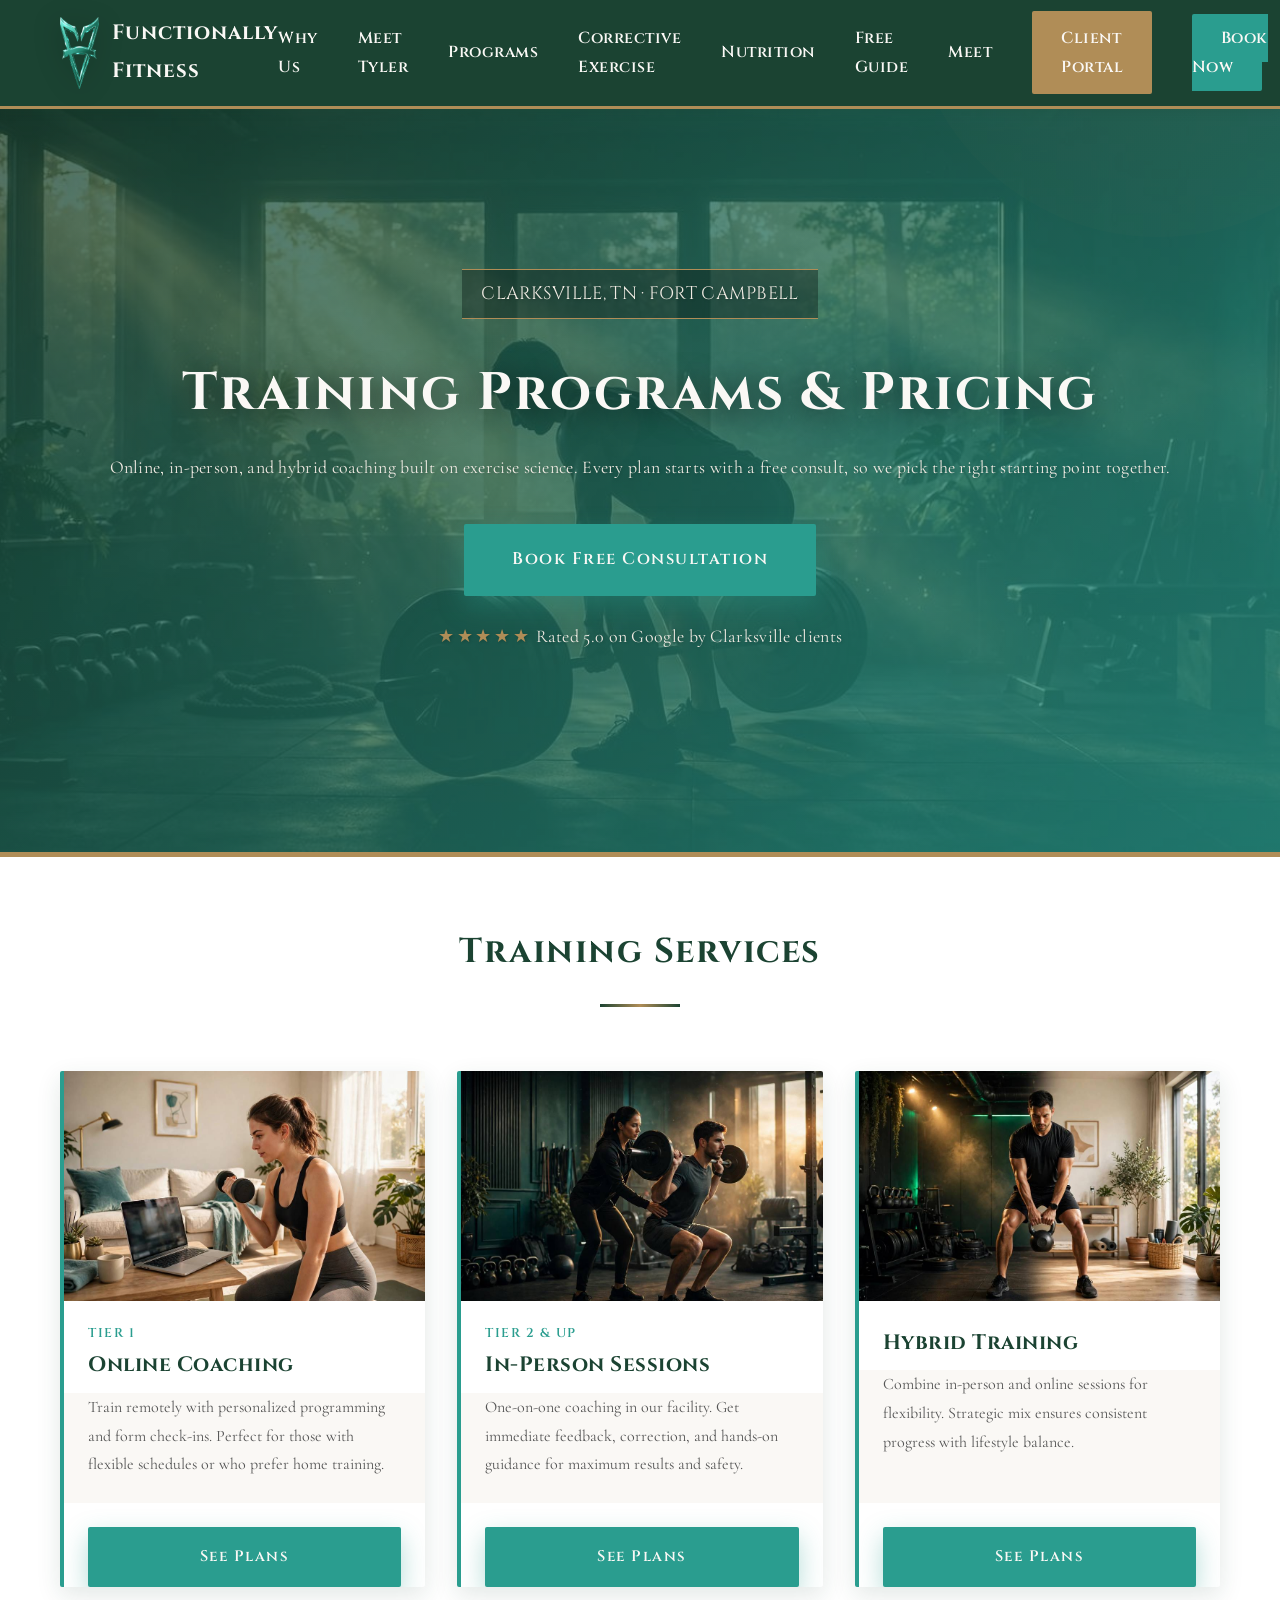
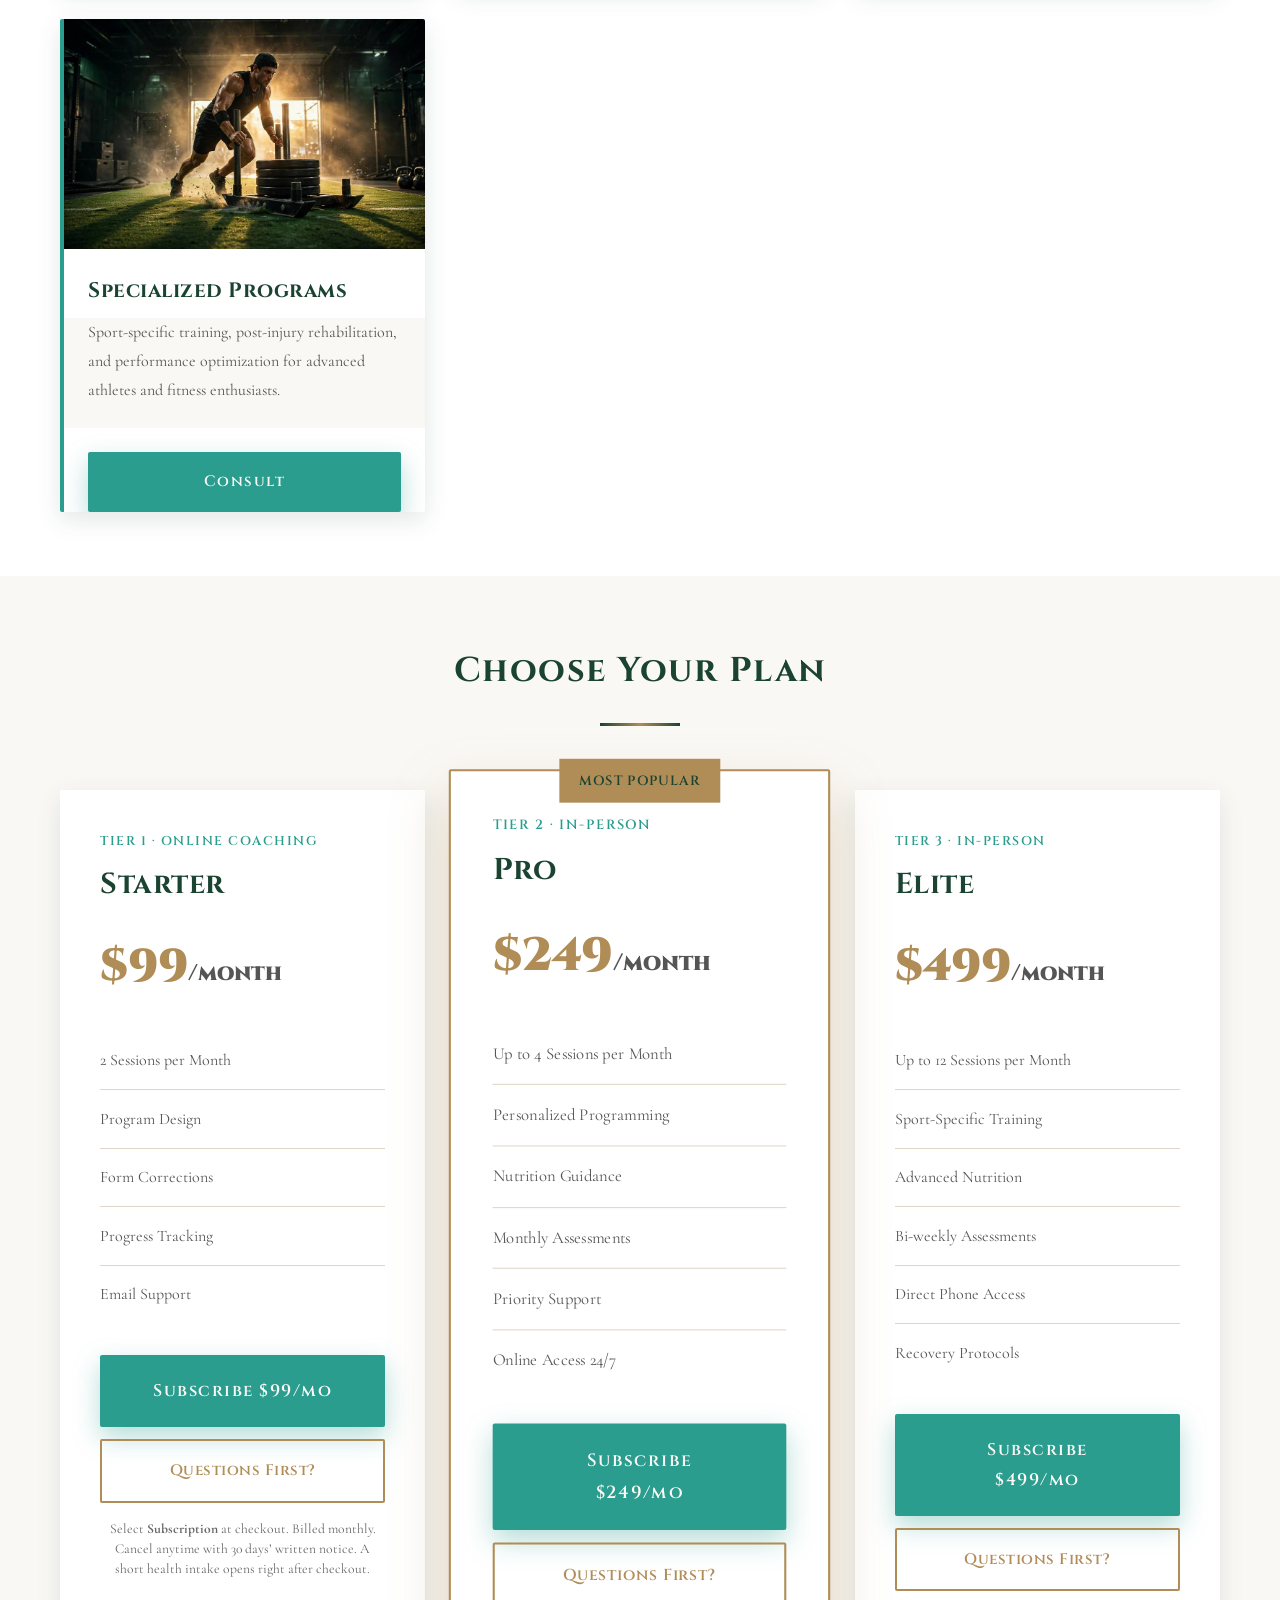
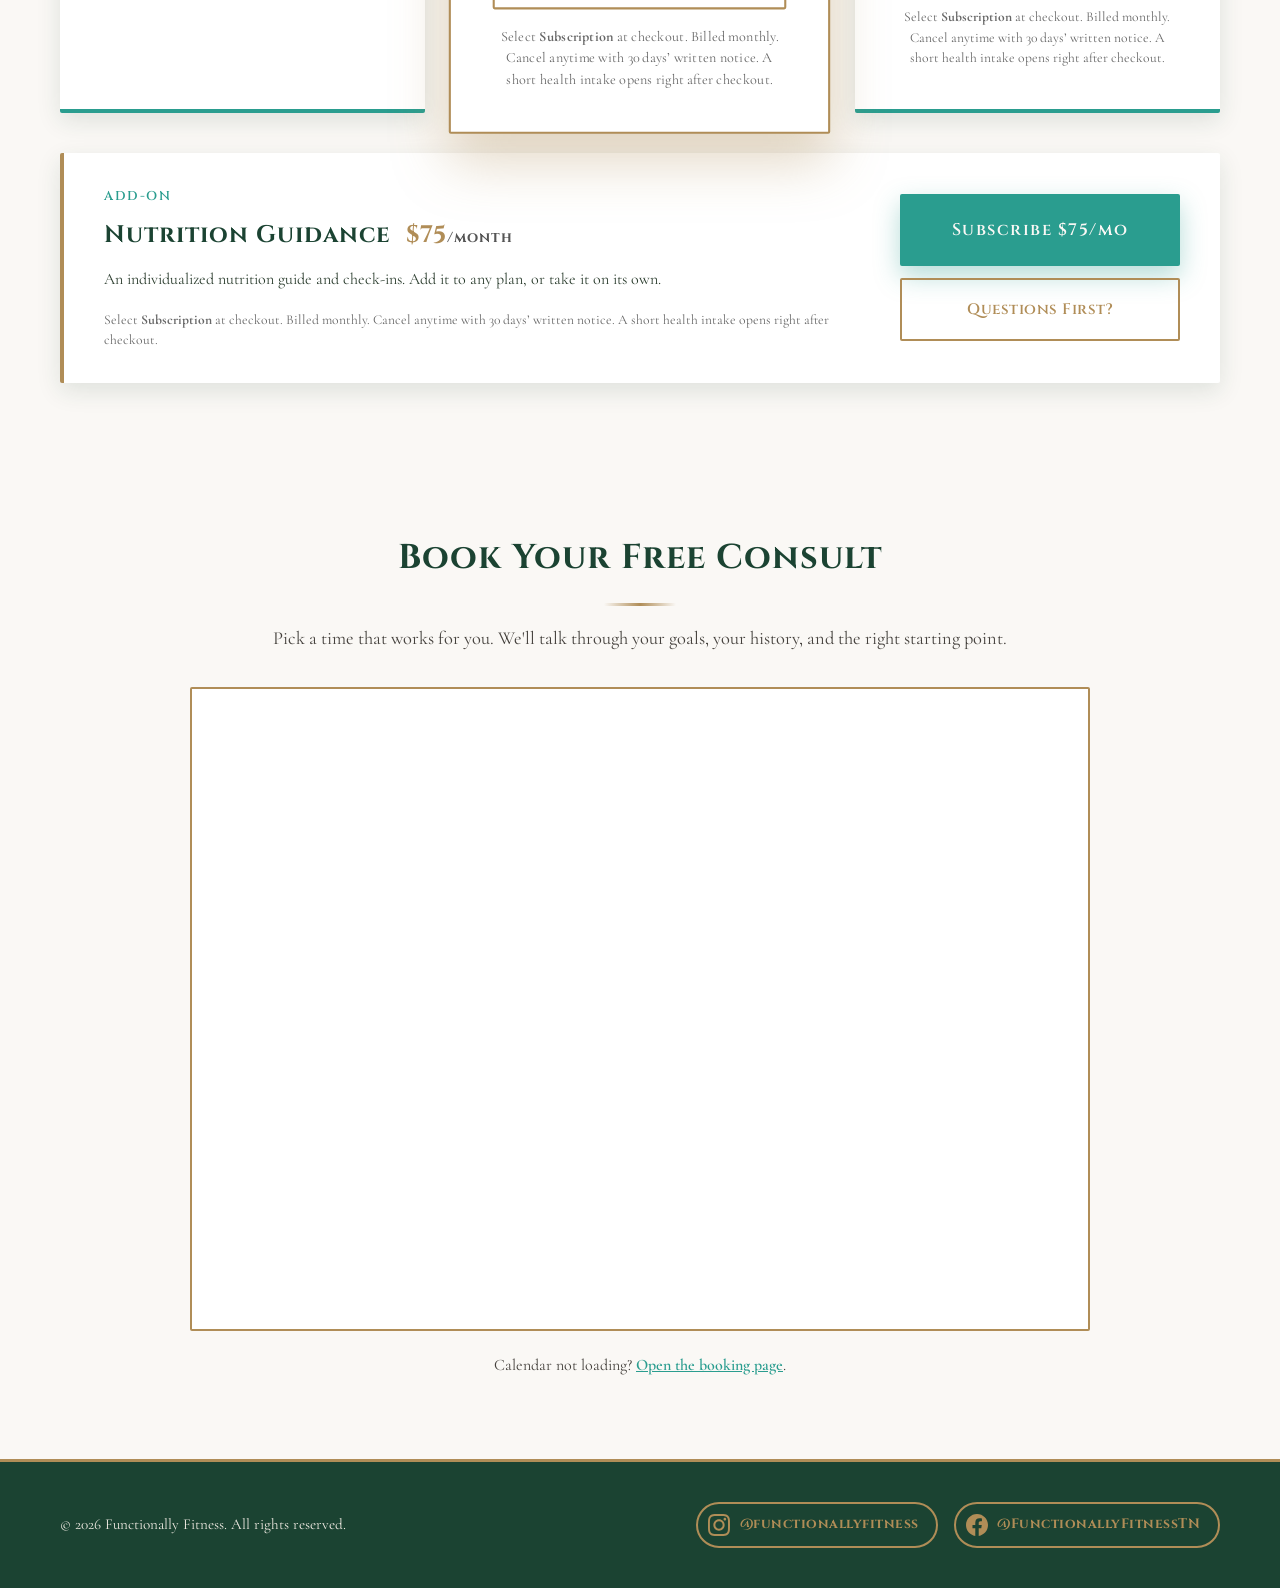
<file: programs.html>
<!DOCTYPE html>
<html lang="en">
<head>
    <meta charset="UTF-8">
    <meta name="viewport" content="width=device-width, initial-scale=1.0">
    <title>Training Programs & Pricing | Functionally Fitness, Clarksville TN</title>
    <meta name="description" content="Compare Functionally Fitness training plans in Clarksville, TN: online coaching, in-person personal training, and hybrid programs. Start with a free consultation.">
    <link rel="icon" type="image/png" href="images/logo.png">
    <link rel="apple-touch-icon" href="images/logo.png">
    <meta property="og:type" content="website">
    <meta property="og:site_name" content="Functionally Fitness">
    <meta property="og:title" content="Functionally Fitness | Personal Training in Clarksville, TN">
    <meta property="og:description" content="Science-based personal training in Clarksville, TN and Fort Campbell. One-on-one coaching, corrective exercise, and nutrition guidance. Book a free consultation.">
    <meta property="og:url" content="https://functionallyfitness.com/">
    <meta property="og:image" content="https://functionallyfitness.com/images/logo.png">
    <meta name="twitter:card" content="summary">
    <meta name="twitter:title" content="Functionally Fitness | Personal Training in Clarksville, TN">
    <meta name="twitter:description" content="Science-based personal training in Clarksville, TN and Fort Campbell. One-on-one coaching, corrective exercise, and nutrition guidance. Book a free consultation.">
    <meta name="twitter:image" content="https://functionallyfitness.com/images/logo.png">
    <script type="application/ld+json">
    {
        "@context": "https://schema.org",
        "@type": "ExerciseGym",
        "@id": "https://functionallyfitness.com/#business",
        "name": "Functionally Fitness",
        "description": "Science-based one-on-one personal training in Clarksville, TN and Fort Campbell. Corrective exercise, nutrition coaching, and in-person, hybrid, and online programs.",
        "url": "https://functionallyfitness.com/",
        "logo": "https://functionallyfitness.com/images/logo.png",
        "image": [
            "https://functionallyfitness.com/images/hero-gym.jpg",
            "https://functionallyfitness.com/images/logo.png"
        ],
        "email": "functionallyfitness@gmail.com",
        "telephone": "+1-719-963-2122",
        "priceRange": "$99-$499 per month",
        "currenciesAccepted": "USD",
        "address": {
            "@type": "PostalAddress",
            "addressLocality": "Clarksville",
            "addressRegion": "TN",
            "addressCountry": "US"
        },
        "areaServed": [
            { "@type": "City", "name": "Clarksville, TN" },
            { "@type": "Place", "name": "Fort Campbell" }
        ],
        "founder": {
            "@type": "Person",
            "name": "Tyler Smith",
            "jobTitle": "Exercise Physiologist and Certified Personal Trainer",
            "alumniOf": { "@type": "CollegeOrUniversity", "name": "Austin Peay State University" }
        },
        "hasOfferCatalog": {
            "@type": "OfferCatalog",
            "name": "Training Plans",
            "itemListElement": [
                { "@type": "Offer", "name": "Tier 1 Starter: Online Coaching", "price": "99", "priceCurrency": "USD", "url": "https://functionallyfitness.com/#plans" },
                { "@type": "Offer", "name": "Tier 2 Pro: In-Person Training", "price": "249", "priceCurrency": "USD", "url": "https://functionallyfitness.com/#plans" },
                { "@type": "Offer", "name": "Tier 3 Elite: In-Person Training", "price": "499", "priceCurrency": "USD", "url": "https://functionallyfitness.com/#plans" },
                { "@type": "Offer", "name": "Nutrition Guidance Add-On", "price": "75", "priceCurrency": "USD", "url": "https://functionallyfitness.com/#plans" }
            ]
        },
        "potentialAction": {
            "@type": "ReserveAction",
            "name": "Book a free consultation",
            "target": "https://functionallyfitness.com/#book"
        },
        "sameAs": [
            "https://www.facebook.com/FunctionallyFitnessTN",
            "https://www.instagram.com/functionallyfitness"
        ]
    }
    </script>
    <style>
        @import url('https://fonts.googleapis.com/css2?family=Cinzel:wght@400;600;700;900&family=Cormorant+Garamond:wght@400;500;600;700&display=swap');

        /* Reset & Base Styles */
        * {
            margin: 0;
            padding: 0;
            box-sizing: border-box;
        }

        :root {
            --primary-color: #1B4332;
            --secondary-color: #2A9D8F;
            --accent-color: #B08D57;
            --cream-bg: #faf8f5;
            --dark-bg: #1B4332;
            --dark-section: #2A7f70;
            --text-light: #faf8f5;
            --text-muted: #666666;
            --text-dark: #2c3e2f;
            --white: #ffffff;
        }

        html {
            scroll-behavior: smooth;
        }

        body {
            font-family: 'Cormorant Garamond', serif;
            line-height: 1.8;
            color: var(--text-dark);
            background: var(--cream-bg);
            overflow-x: hidden;
        }

        h1, h2, h3, h4, h5, h6 {
            font-family: 'Cinzel', serif;
            letter-spacing: 1px;
        }

        .container {
            max-width: 1200px;
            margin: 0 auto;
            padding: 0 20px;
        }

        /* Header */
        .header {
            background: var(--primary-color);
            padding: 0.7rem 0;
            border-bottom: 3px solid var(--accent-color);
            position: sticky;
            top: 0;
            z-index: 100;
            box-shadow: 0 2px 10px rgba(27, 67, 50, 0.15);
        }

        .header .container {
            display: flex;
            justify-content: space-between;
            align-items: center;
        }

        .logo-section {
            display: flex;
            align-items: center;
            gap: 0.8rem;
        }

        .logo {
            height: 92px;
            width: auto;
            filter: drop-shadow(0 4px 14px rgba(0, 0, 0, 0.45));
        }

        .business-name {
            font-size: 1.3rem;
            font-weight: 700;
            color: var(--text-light);
            font-family: 'Cinzel', serif;
            letter-spacing: 1px;
        }

        .nav ul {
            display: flex;
            list-style: none;
            gap: 2.5rem;
            align-items: center;
        }

        .nav a {
            text-decoration: none;
            color: var(--text-light);
            font-weight: 600;
            transition: color 0.3s ease;
            font-size: 1rem;
            font-family: 'Cinzel', serif;
            letter-spacing: 0.5px;
        }

        .nav a:hover {
            color: var(--accent-color);
        }

        .cta-link {
            background: var(--secondary-color);
            color: var(--text-light);
            padding: 0.8rem 1.8rem;
            border-radius: 2px;
            transition: all 0.3s ease;
            font-family: 'Cinzel', serif;
            letter-spacing: 0.5px;
        }

        .cta-link:hover {
            background: var(--primary-color);
            border-left: 4px solid var(--accent-color);
            padding-left: 2.2rem;
        }

        /* Hero Section */
        .hero {
            background: linear-gradient(135deg, rgba(27, 67, 50, 0.75) 0%, rgba(42, 157, 143, 0.75) 100%), url('images/hero-gym.jpg') center/cover no-repeat;
            color: var(--text-light);
            padding: 10rem 0;
            text-align: center;
            border-bottom: 5px solid var(--accent-color);
            position: relative;
            overflow: hidden;
            min-height: 600px;
            display: flex;
            align-items: center;
            justify-content: center;
        }

        .hero::before {
            content: '';
            position: absolute;
            top: -50%;
            right: -10%;
            width: 500px;
            height: 500px;
            background: radial-gradient(circle, rgba(176, 141, 87, 0.08), transparent);
            border-radius: 50%;
            z-index: 0;
        }

        .hero .container {
            display: grid;
            grid-template-columns: 1fr;
            gap: 3rem;
            align-items: center;
            text-align: center;
            position: relative;
            z-index: 1;
        }

        .hero-content h1 {
            font-size: 3.5rem;
            margin-bottom: 1.5rem;
            line-height: 1.3;
            color: var(--text-light);
            letter-spacing: 2px;
            text-shadow: 2px 2px 4px rgba(0, 0, 0, 0.3);
        }

        .hero-content p {
            font-size: 1.35rem;
            margin-bottom: 2.5rem;
            color: #f0ebe3;
            font-weight: 400;
            letter-spacing: 0.3px;
            text-shadow: 1px 1px 3px rgba(0, 0, 0, 0.2);
        }

        /* Buttons */
        .btn {
            padding: 1rem 2.2rem;
            border: none;
            border-radius: 2px;
            font-size: 0.95rem;
            font-weight: 600;
            font-family: 'Cinzel', serif;
            cursor: pointer;
            transition: all 0.3s ease;
            text-decoration: none;
            display: inline-block;
            letter-spacing: 0.5px;
        }

        .btn-primary {
            background: var(--secondary-color);
            color: var(--text-light);
        }

        .btn-primary:hover {
            background: var(--primary-color);
            transform: translateY(-2px);
            box-shadow: 0 10px 25px rgba(27, 67, 50, 0.3);
        }

        .btn-secondary {
            background: transparent;
            color: var(--accent-color);
            border: 2px solid var(--accent-color);
        }

        .btn-secondary:hover {
            background: var(--accent-color);
            color: var(--primary-color);
            transform: translateY(-2px);
        }

        .btn-portal {
            background: var(--accent-color);
            color: var(--primary-color);
            padding: 0.8rem 1.8rem;
            border-radius: 2px;
            font-weight: 600;
            transition: all 0.3s ease;
            text-decoration: none;
            display: inline-block;
            font-family: 'Cinzel', serif;
            letter-spacing: 0.5px;
        }

        .btn-portal:hover {
            background: var(--text-light);
            color: var(--accent-color);
            transform: translateY(-2px);
            box-shadow: 0 8px 20px rgba(176, 141, 87, 0.3);
        }

        .btn-large {
            padding: 1.3rem 3rem;
            font-size: 1.05rem;
        }

        .hero-rating {
            margin-top: 1.5rem;
            font-size: 1.05rem;
            font-weight: 600;
        }

        .hero-stars {
            color: var(--accent-color);
            letter-spacing: 0.15em;
        }

        .hero-credentials {
            margin-top: 0.5rem;
            font-size: 0.95rem;
            opacity: 0.92;
        }

        .hero-alt {
            margin-top: 1rem;
            font-size: 0.95rem;
        }

        .hero-alt a {
            color: var(--text-light);
            text-decoration: underline;
            font-weight: 600;
        }



        /* Methodology Section */
        .methodology-section {
            padding: 6rem 0;
            background: var(--cream-bg);
        }

        .methodology-section h2 {
            text-align: center;
            font-size: 2.8rem;
            margin-bottom: 4rem;
            color: var(--primary-color);
            letter-spacing: 1.5px;
            position: relative;
            padding-bottom: 1.5rem;
        }

        .methodology-section h2::after {
            content: '';
            position: absolute;
            bottom: 0;
            left: 50%;
            transform: translateX(-50%);
            width: 80px;
            height: 3px;
            background: linear-gradient(90deg, var(--primary-color), var(--accent-color), var(--primary-color));
        }

        .methodology-grid {
            display: grid;
            grid-template-columns: repeat(auto-fit, minmax(280px, 1fr));
            gap: 2.5rem;
        }

        .method-card {
            background: white;
            padding: 2.5rem;
            border-radius: 2px;
            border-left: 4px solid var(--secondary-color);
            box-shadow: 0 5px 20px rgba(27, 67, 50, 0.1);
            transition: all 0.3s ease;
            position: relative;
        }

        .method-card::after {
            content: '';
            position: absolute;
            top: 0;
            right: 0;
            width: 30px;
            height: 30px;
            border-right: 2px solid var(--accent-color);
            border-top: 2px solid var(--accent-color);
        }

        .method-card:hover {
            border-left-color: var(--accent-color);
            box-shadow: 0 15px 40px rgba(27, 67, 50, 0.15);
            transform: translateY(-8px);
        }

        .method-number {
            font-size: 2.8rem;
            color: var(--secondary-color);
            font-weight: 900;
            margin-bottom: 1rem;
            opacity: 0.8;
            font-family: 'Cinzel', serif;
        }

        .method-card h3 {
            color: var(--primary-color);
            margin-bottom: 1rem;
            font-size: 1.4rem;
            letter-spacing: 0.5px;
        }

        .method-card p {
            color: #555;
            line-height: 1.8;
            font-size: 1rem;
        }

        /* Expertise Section */
        .expertise-section {
            padding: 6rem 0;
            background: #f5ede5;
            border-top: 5px solid var(--accent-color);
            border-bottom: 5px solid var(--accent-color);
        }

        .expertise-section h2 {
            text-align: center;
            font-size: 2.8rem;
            margin-bottom: 4rem;
            color: var(--primary-color);
            letter-spacing: 1.5px;
            position: relative;
            padding-bottom: 1.5rem;
        }

        .expertise-section h2::after {
            content: '';
            position: absolute;
            bottom: 0;
            left: 50%;
            transform: translateX(-50%);
            width: 80px;
            height: 3px;
            background: linear-gradient(90deg, var(--primary-color), var(--accent-color), var(--primary-color));
        }

        .credentials-grid {
            display: grid;
            grid-template-columns: repeat(auto-fit, minmax(200px, 1fr));
            gap: 2rem;
        }

        .credential {
            background: white;
            padding: 2.5rem;
            border-radius: 2px;
            border: 1px solid var(--accent-color);
            text-align: center;
            transition: all 0.3s ease;
        }

        .credential:hover {
            border-color: var(--secondary-color);
            box-shadow: 0 12px 30px rgba(27, 67, 50, 0.15);
            transform: translateY(-5px);
        }

        .credential h4 {
            color: var(--accent-color);
            font-size: 1.2rem;
            margin-bottom: 0.5rem;
            font-family: 'Cinzel', serif;
            letter-spacing: 0.5px;
        }

        .credential p {
            color: #555;
            font-size: 0.95rem;
            font-weight: 500;
        }

        /* Coach Section */
        .coach-section {
            padding: 6rem 0;
            background: var(--cream-bg);
        }

        .coach-content {
            display: grid;
            grid-template-columns: 1fr 1fr;
            gap: 4rem;
            align-items: center;
        }

        .coach-image {
            position: relative;
            border-radius: 2px;
            overflow: hidden;
        }

        .coach-image img {
            width: 100%;
            height: 100%;
            object-fit: cover;
            box-shadow: 0 20px 50px rgba(27, 67, 50, 0.2);
            border: 3px solid var(--accent-color);
            display: block;
        }

        .coach-info h2 {
            color: var(--primary-color);
            font-size: 2.4rem;
            margin-bottom: 1.5rem;
            letter-spacing: 1px;
        }

        .coach-info p {
            color: #555;
            margin-bottom: 1.5rem;
            line-height: 1.8;
            font-size: 1.05rem;
        }

        .coach-info ul {
            list-style: none;
            margin-top: 2rem;
        }

        .coach-info li {
            padding: 0.8rem 0;
            padding-left: 2rem;
            position: relative;
            color: #555;
            font-size: 1rem;
        }

        .coach-info li:before {
            content: "▸";
            position: absolute;
            left: 0;
            color: var(--accent-color);
            font-size: 1.3rem;
        }

        /* Options Section */
        .options-section {
            padding: 6rem 0;
            background: white;
        }

        .options-section h2 {
            text-align: center;
            font-size: 2.8rem;
            color: var(--primary-color);
            margin-bottom: 4rem;
            letter-spacing: 1.5px;
            position: relative;
            padding-bottom: 1.5rem;
        }

        .options-section h2::after {
            content: '';
            position: absolute;
            bottom: 0;
            left: 50%;
            transform: translateX(-50%);
            width: 80px;
            height: 3px;
            background: linear-gradient(90deg, var(--primary-color), var(--accent-color), var(--primary-color));
        }

        .options-grid {
            display: grid;
            grid-template-columns: repeat(auto-fit, minmax(280px, 1fr));
            gap: 2rem;
        }

        .option-card {
            border-radius: 2px;
            overflow: hidden;
            box-shadow: 0 8px 25px rgba(27, 67, 50, 0.12);
            transition: all 0.3s ease;
            border-left: 4px solid var(--secondary-color);
            display: flex;
            flex-direction: column;
        }

        .option-card:hover {
            transform: translateY(-10px);
            border-left-color: var(--accent-color);
            box-shadow: 0 15px 45px rgba(27, 67, 50, 0.2);
        }

        .option-card img {
            width: 100%;
            height: 280px;
            object-fit: cover;
            display: block;
        }

        .option-card h3 {
            color: var(--primary-color);
            padding: 1.5rem 1.5rem 0.5rem;
            font-size: 1.3rem;
            letter-spacing: 0.5px;
        }

        .option-card p {
            padding: 0 1.5rem 1.5rem;
            color: #555;
            line-height: 1.8;
            font-size: 1rem;
            background: var(--cream-bg);
            flex-grow: 1;
        }

        /* Plans Section */
        .plans-section {
            padding: 6rem 0;
            background: var(--cream-bg);
        }

        .plans-section h2 {
            text-align: center;
            font-size: 2.8rem;
            color: var(--primary-color);
            margin-bottom: 4rem;
            letter-spacing: 1.5px;
            position: relative;
            padding-bottom: 1.5rem;
        }

        .plans-section h2::after {
            content: '';
            position: absolute;
            bottom: 0;
            left: 50%;
            transform: translateX(-50%);
            width: 80px;
            height: 3px;
            background: linear-gradient(90deg, var(--primary-color), var(--accent-color), var(--primary-color));
        }

        .plans-grid {
            display: grid;
            grid-template-columns: repeat(auto-fit, minmax(320px, 1fr));
            gap: 2rem;
        }

        .plan-card {
            background: white;
            padding: 2.5rem;
            border-radius: 2px;
            box-shadow: 0 8px 25px rgba(27, 67, 50, 0.12);
            position: relative;
            transition: all 0.3s ease;
            border-bottom: 4px solid var(--secondary-color);
        }

        .plan-card:hover {
            transform: translateY(-8px);
            border-bottom-color: var(--accent-color);
            box-shadow: 0 15px 40px rgba(27, 67, 50, 0.18);
        }

        .plan-card.featured {
            border-bottom: 4px solid var(--accent-color);
            transform: scale(1.02);
        }

        .featured-badge {
            position: absolute;
            top: -12px;
            left: 50%;
            transform: translateX(-50%);
            background: var(--accent-color);
            color: var(--primary-color);
            padding: 0.6rem 1.2rem;
            border-radius: 0px;
            font-size: 0.8rem;
            font-weight: 600;
            font-family: 'Cinzel', serif;
            letter-spacing: 1px;
        }

        .plan-tier,
        .option-tier {
            font-family: 'Cinzel', serif;
            font-size: 0.8rem;
            font-weight: 600;
            letter-spacing: 1.5px;
            text-transform: uppercase;
            color: var(--secondary-color);
            margin-bottom: 0.4rem;
        }

        .option-card .option-tier {
            margin: 0;
            padding: 1.5rem 1.5rem 0;
            background: none;
            color: var(--secondary-color);
            font-size: 0.8rem;
            line-height: 1.4;
            flex-grow: 0;
        }

        .option-card .option-tier + h3 {
            padding-top: 0.3rem;
        }

        .plan-card h3 {
            color: var(--primary-color);
            font-size: 1.8rem;
            margin-bottom: 1rem;
            letter-spacing: 0.5px;
        }

        .price {
            font-size: 2.8rem;
            color: var(--accent-color);
            font-weight: 900;
            margin-bottom: 1.5rem;
            font-family: 'Cinzel', serif;
        }

        .price span {
            font-size: 0.5em;
            color: #555;
        }

        .plan-features {
            list-style: none;
            margin-bottom: 2rem;
        }

        .plan-features li {
            padding: 0.9rem 0;
            color: #555;
            border-bottom: 1px solid #e0d5c7;
            font-size: 1rem;
        }

        .plan-features li:last-child {
            border-bottom: none;
        }

        .plan-actions {
            display: flex;
            flex-direction: column;
            gap: 0.75rem;
        }

        .plan-actions .btn {
            width: 100%;
            text-align: center;
        }

        .plan-terms {
            margin-top: 1rem;
            font-size: 0.85rem;
            line-height: 1.5;
            color: #666;
            text-align: center;
        }

        .addon-card {
            margin-top: 2.5rem;
            background: white;
            padding: 2rem 2.5rem;
            border-radius: 2px;
            box-shadow: 0 8px 25px rgba(27, 67, 50, 0.12);
            border-left: 4px solid var(--accent-color);
            display: grid;
            grid-template-columns: 1fr minmax(220px, 280px);
            gap: 2rem;
            align-items: center;
        }

        .addon-card h3 {
            color: var(--primary-color);
            font-size: 1.5rem;
            margin-bottom: 0.5rem;
        }

        .addon-price {
            color: var(--accent-color);
            font-family: 'Cinzel', serif;
            margin-left: 0.5rem;
        }

        .addon-price span {
            font-size: 0.6em;
            color: #555;
        }

        .addon-card .plan-terms {
            text-align: left;
        }

        @media (max-width: 768px) {
            .addon-card {
                grid-template-columns: 1fr;
                padding: 1.75rem 1.5rem;
            }
        }

        /* Lead Magnet Section */
        .leadmagnet-section {
            padding: 6rem 0;
            background: var(--cream-bg);
        }

        .leadmagnet-content {
            text-align: center;
            max-width: 760px;
            margin: 0 auto;
        }

        .leadmagnet-content h2 {
            font-size: 2.8rem;
            color: var(--primary-color);
            margin-bottom: 1.5rem;
            letter-spacing: 1px;
        }

        .leadmagnet-content p {
            font-size: 1.15rem;
            color: var(--text-muted);
            margin-bottom: 2.5rem;
            line-height: 1.8;
        }

        /* Trident Iron Classic Event Section */
        .event-section {
            padding: 6rem 0;
            background: var(--primary-color);
            color: var(--text-light);
            border-top: 3px solid var(--accent-color);
            border-bottom: 3px solid var(--accent-color);
        }
        .event-content { text-align: center; max-width: 800px; margin: 0 auto; }
        .event-tag {
            display: inline-block; font-family: 'Cinzel', serif; font-size: 0.85rem;
            letter-spacing: 3px; color: var(--accent-color); margin-bottom: 1rem;
        }
        .event-content h2 { font-size: 2.8rem; color: var(--text-light); margin-bottom: 1.5rem; letter-spacing: 1px; }
        .event-content p { font-size: 1.15rem; line-height: 1.8; margin-bottom: 2rem; opacity: 0.92; }
        .event-details {
            list-style: none; padding: 0; margin: 0 auto 2.5rem; display: grid;
            grid-template-columns: repeat(4, 1fr); gap: 1rem; max-width: 900px;
        }
        .event-details li {
            border: 1px solid var(--accent-color); padding: 1rem; font-size: 1rem;
        }
        .event-details strong {
            display: block; font-family: 'Cinzel', serif; color: var(--accent-color);
            font-size: 0.85rem; letter-spacing: 2px; margin-bottom: 0.35rem;
        }
        .event-note { font-size: 0.95rem !important; margin-top: 1.25rem; margin-bottom: 0 !important; opacity: 0.8; }
        @media (max-width: 768px) {
            .event-section { padding: 3.5rem 0; }
            .event-content h2 { font-size: 2rem; }
            .event-details { grid-template-columns: repeat(2, 1fr); }
        }

        /* Portal Section */
        .portal-section {
            padding: 6rem 0;
            background: linear-gradient(135deg, var(--primary-color) 0%, var(--secondary-color) 100%);
            border-top: 5px solid var(--accent-color);
            border-bottom: 5px solid var(--accent-color);
        }

        .portal-content {
            text-align: center;
            max-width: 900px;
            margin: 0 auto;
        }

        .portal-content h2 {
            font-size: 2.8rem;
            color: var(--text-light);
            margin-bottom: 1.5rem;
            letter-spacing: 1px;
        }

        .portal-content > p {
            font-size: 1.15rem;
            color: #f0ebe3;
            margin-bottom: 3rem;
            line-height: 1.8;
        }

        .portal-features {
            display: grid;
            grid-template-columns: repeat(auto-fit, minmax(220px, 1fr));
            gap: 2rem;
            margin-bottom: 3rem;
        }

        .portal-feature {
            background: rgba(255, 255, 255, 0.1);
            padding: 2.2rem;
            border-radius: 2px;
            border: 1px solid rgba(176, 141, 87, 0.3);
            transition: all 0.3s ease;
            backdrop-filter: blur(10px);
        }

        .portal-feature:hover {
            border-color: var(--accent-color);
            transform: translateY(-5px);
            box-shadow: 0 15px 40px rgba(176, 141, 87, 0.25);
        }

        .feature-icon {
            font-size: 2.8rem;
            display: block;
            margin-bottom: 1rem;
        }

        .portal-feature h4 {
            color: var(--text-light);
            font-size: 1.2rem;
            margin-bottom: 0.8rem;
            font-family: 'Cinzel', serif;
            letter-spacing: 0.5px;
        }

        .portal-feature p {
            color: #f0ebe3;
            font-size: 0.95rem;
            line-height: 1.7;
        }

        /* Contact Section */
        .contact-section {
            padding: 6rem 0;
            background: #f5ede5;
            color: var(--text-dark);
            text-align: center;
            border-top: 5px solid var(--accent-color);
        }

        .contact-section h2 {
            font-size: 2.8rem;
            margin-bottom: 1rem;
            color: var(--primary-color);
            letter-spacing: 1px;
        }

        .contact-section p {
            font-size: 1.15rem;
            margin-bottom: 2rem;
            color: #555;
        }

        .contact-methods {
            display: grid;
            grid-template-columns: repeat(auto-fit, minmax(280px, 1fr));
            gap: 2rem;
            margin-top: 3rem;
        }

        .contact-card {
            background: white;
            padding: 2.5rem;
            border-radius: 2px;
            border-left: 4px solid var(--secondary-color);
            box-shadow: 0 5px 20px rgba(27, 67, 50, 0.1);
            transition: all 0.3s ease;
        }

        .contact-card:hover {
            border-left-color: var(--accent-color);
            box-shadow: 0 12px 35px rgba(27, 67, 50, 0.15);
            transform: translateY(-5px);
        }

        .contact-card h4 {
            font-size: 1.3rem;
            margin-bottom: 1rem;
            color: var(--accent-color);
            font-family: 'Cinzel', serif;
            letter-spacing: 0.5px;
        }

        .contact-card a {
            color: var(--primary-color);
            text-decoration: none;
            font-weight: 600;
            transition: color 0.3s ease;
            font-size: 1rem;
        }

        .contact-card a:hover {
            color: var(--secondary-color);
        }

        .contact-card p {
            margin: 0;
            color: #666;
            font-size: 0.95rem;
        }

        /* Footer */
        .footer {
            background: var(--primary-color);
            color: var(--text-light);
            padding: 2.5rem 0;
            text-align: center;
            border-top: 3px solid var(--accent-color);
        }

        .footer .container {
            display: flex;
            justify-content: space-between;
            align-items: center;
        }

        .footer p {
            color: #f0ebe3;
            font-size: 0.95rem;
        }

        .social-links {
            display: flex;
            gap: 2rem;
        }

        .social-link {
            color: var(--text-light);
            text-decoration: none;
            transition: color 0.3s ease;
            font-size: 0.95rem;
        }

        .social-link:hover {
            color: var(--accent-color);
        }

        /* Responsive Design */
        @media (max-width: 768px) {
            .header .container {
                flex-direction: column;
                gap: 1rem;
            }

            .nav ul {
                gap: 1rem;
                flex-wrap: wrap;
                justify-content: center;
                font-size: 0.9rem;
            }

            .hero {
                padding: 5rem 0;
                min-height: auto;
            }

            .hero .container {
                grid-template-columns: 1fr;
                text-align: center;
            }

            .hero-content h1 {
                font-size: 2.2rem;
            }

            .hero-content p {
                font-size: 1.1rem;
            }

            .coach-content {
                grid-template-columns: 1fr;
            }

            .footer .container {
                flex-direction: column;
                gap: 1.5rem;
            }

            .plan-card.featured {
                transform: scale(1);
            }

            .methodology-grid,
            .options-grid {
                grid-template-columns: 1fr;
            }

            .portal-features {
                grid-template-columns: 1fr;
            }
        }

        @media (max-width: 480px) {
            .hero {
                padding: 3rem 0;
            }

            .hero-content h1 {
                font-size: 1.5rem;
            }

            .hero-content p {
                font-size: 1rem;
            }

            .methodology-section h2,
            .expertise-section h2,
            .options-section h2,
            .plans-section h2,
            .portal-content h2,
            .contact-section h2 {
                font-size: 1.8rem;
                margin-bottom: 2rem;
            }

            .nav ul {
                flex-direction: column;
                gap: 0.5rem;
            }

            .credentials-grid {
                grid-template-columns: 1fr;
            }
        }
        /* Mobile pass: menu button, tap targets, call bar */
        .nav-toggle {
            display: none;
            background: none;
            border: 1px solid var(--accent-color);
            border-radius: 2px;
            color: var(--accent-color);
            font-size: 1.4rem;
            line-height: 1;
            padding: 0.45rem 0.8rem;
            cursor: pointer;
        }

        .mobile-cta-bar {
            display: none;
        }

        .btn {
            min-height: 48px;
            align-items: center;
            justify-content: center;
        }

        a.btn {
            display: inline-flex;
        }

        @media (max-width: 768px) {
            .header .container {
                flex-direction: row;
                flex-wrap: wrap;
                gap: 0.5rem;
            }

            .nav-toggle {
                display: block;
                margin-left: auto;
            }

            .nav {
                display: none;
                width: 100%;
            }

            .nav.open {
                display: block;
            }

            .nav ul {
                flex-direction: column;
                align-items: stretch;
                gap: 0;
                font-size: 1rem;
            }

            .nav ul li a {
                display: block;
                padding: 0.7rem 0.25rem;
            }

            .methodology-section,
            .expertise-section,
            .coach-section,
            .options-section,
            .plans-section,
            .portal-section,
            .contact-section,
            .leadmagnet-section {
                padding: 3.5rem 0;
            }

            .mobile-cta-bar {
                display: flex;
                position: fixed;
                left: 0;
                right: 0;
                bottom: 0;
                z-index: 200;
                background: var(--primary-color);
                border-top: 3px solid var(--accent-color);
            }

            .mobile-cta-bar a {
                flex: 1;
                text-align: center;
                padding: 0.95rem 0.5rem;
                font-family: 'Cinzel', serif;
                font-weight: 700;
                font-size: 0.95rem;
                letter-spacing: 1px;
                text-decoration: none;
            }

            .mobile-cta-call {
                color: var(--text-light);
            }

            .mobile-cta-book {
                background: var(--accent-color);
                color: var(--primary-color);
            }

            body {
                padding-bottom: 57px;
            }
        }

        /* Redesign pass: drama, depth, deco detail */
        .hero {
            min-height: 92vh;
        }

        .hero-kicker {
            font-family: 'Cinzel', serif;
            font-size: 0.95rem;
            font-weight: 700;
            letter-spacing: 4px;
            text-transform: uppercase;
            color: var(--accent-color);
            border-top: 1px solid var(--accent-color);
            border-bottom: 1px solid var(--accent-color);
            display: inline-block;
            padding: 0.5rem 1.2rem;
            margin-bottom: 1.6rem;
            background: rgba(15, 35, 27, 0.45);
        }

        .hero h1 {
            font-size: clamp(2.6rem, 6vw, 4.6rem);
            text-shadow: 0 4px 30px rgba(0, 0, 0, 0.65);
        }

        section h2 {
            position: relative;
            padding-bottom: 1.1rem;
        }

        section h2::after {
            content: '';
            position: absolute;
            left: 50%;
            bottom: 0;
            transform: translateX(-50%);
            width: 72px;
            height: 3px;
            background: linear-gradient(90deg, transparent, var(--accent-color), transparent);
        }

        .coach-text h2::after {
            left: 0;
            transform: none;
            background: linear-gradient(90deg, var(--accent-color), transparent);
        }

        .expertise-section {
            background: var(--primary-color);
        }

        .expertise-section h2 {
            color: var(--cream-bg);
        }

        .credential-card {
            box-shadow: 0 10px 30px rgba(0, 0, 0, 0.25);
        }

        .option-card {
            transition: transform 0.35s ease, box-shadow 0.35s ease;
            overflow: hidden;
        }

        .option-card:hover {
            transform: translateY(-8px);
            box-shadow: 0 22px 44px rgba(27, 67, 50, 0.28);
        }

        .option-card img {
            width: 100%;
            height: 230px;
            object-fit: cover;
            display: block;
            transition: transform 0.5s ease;
        }

        .option-card:hover img {
            transform: scale(1.06);
        }

        .step-card, .credential-card, .portal-card {
            transition: transform 0.35s ease, box-shadow 0.35s ease;
        }

        .step-card:hover, .portal-card:hover {
            transform: translateY(-6px);
            box-shadow: 0 18px 36px rgba(27, 67, 50, 0.22);
        }

        @media (min-width: 769px) {
            .plan-card.featured {
                transform: scale(1.045);
                border: 2px solid var(--accent-color);
                box-shadow: 0 26px 54px rgba(176, 141, 87, 0.35);
                z-index: 2;
            }
        }

        .btn-primary {
            letter-spacing: 1.5px;
            box-shadow: 0 10px 26px rgba(42, 157, 143, 0.35);
        }

        /* Scale-down pass: Tyler said everything felt too big */
        .logo {
            height: 72px;
        }

        .hero {
            min-height: 74vh;
        }

        .hero h1 {
            font-size: clamp(2.1rem, 5vw, 3.3rem);
        }

        .hero-content p {
            font-size: 1.12rem;
        }

        .methodology-section,
        .expertise-section,
        .coach-section,
        .options-section,
        .plans-section,
        .portal-section,
        .contact-section,
        .leadmagnet-section {
            padding: 4rem 0;
        }

        .methodology-section h2,
        .expertise-section h2,
        .options-section h2,
        .plans-section h2,
        .portal-section h2,
        .contact-section h2,
        .leadmagnet-content h2,
        .coach-text h2 {
            font-size: 2.15rem;
        }

        /* Social buttons */
        .social-links {
            display: flex;
            gap: 1rem;
            flex-wrap: wrap;
        }

        .social-links-center {
            justify-content: center;
        }

        .social-btn {
            display: inline-flex;
            align-items: center;
            gap: 0.6rem;
            padding: 0.55rem 1.1rem 0.55rem 0.6rem;
            border: 2px solid var(--accent-color);
            border-radius: 999px;
            color: var(--accent-color);
            text-decoration: none;
            font-family: 'Cinzel', serif;
            font-size: 0.85rem;
            font-weight: 700;
            letter-spacing: 0.5px;
            transition: background 0.3s ease, color 0.3s ease, transform 0.3s ease;
        }

        .social-btn svg {
            width: 22px;
            height: 22px;
            fill: currentColor;
            flex: none;
        }

        .social-btn:hover {
            background: var(--accent-color);
            color: var(--primary-color);
            transform: translateY(-2px);
        }

        .contact-section .social-btn {
            color: var(--primary-color);
            border-color: var(--primary-color);
        }

        .contact-section .social-btn:hover {
            background: var(--primary-color);
            color: var(--cream-bg);
        }

        .social-row {
            margin-top: 2.5rem;
        }

        .social-row-label {
            font-family: 'Cinzel', serif;
            letter-spacing: 3px;
            text-transform: uppercase;
            font-size: 0.85rem;
            margin-bottom: 1rem;
        }

    
        /* Reviews section */
        .reviews-section { padding: 6rem 2rem; background: #fff; text-align: center; }
        .reviews-section .stars { color: #B08D57; font-size: 2rem; letter-spacing: 0.35rem; margin-bottom: 1rem; }
        .reviews-section h2 { font-size: 2.8rem; color: #1B4332; margin-bottom: 1rem; position: relative; display: inline-block; padding-bottom: 0.9rem; }
        .reviews-section h2::after { content: ''; position: absolute; left: 50%; transform: translateX(-50%); bottom: 0; width: 72px; height: 3px; background: linear-gradient(90deg, #B08D57, #2A9D8F); border-radius: 2px; }
        .reviews-section p { font-size: 1.2rem; max-width: 640px; margin: 0 auto 2rem; color: #44403c; }
        @media (max-width: 768px) { .reviews-section { padding: 3.5rem 1.25rem; } .reviews-section h2 { font-size: 2.15rem; } }
    
        /* Local SEO section */
        .local-section { padding: 6rem 2rem; background: #faf8f5; }
        .local-section h2 { font-size: 2.15rem; color: #1B4332; text-align: center; margin-bottom: 1.2rem; position: relative; padding-bottom: 0.9rem; }
        .local-section h2::after { content: ''; position: absolute; left: 50%; transform: translateX(-50%); bottom: 0; width: 72px; height: 3px; background: linear-gradient(90deg, #B08D57, #2A9D8F); border-radius: 2px; }
        .local-section .local-wrap { max-width: 820px; margin: 0 auto; }
        .local-section p { font-size: 1.15rem; line-height: 1.75; color: #44403c; margin-bottom: 1.2rem; }
        .local-section ul { list-style: none; margin: 1.5rem 0 2rem; }
        .local-section li { font-size: 1.12rem; line-height: 1.6; color: #44403c; padding: 0.45rem 0 0.45rem 2rem; position: relative; }
        .local-section li::before { content: '\2713'; position: absolute; left: 0; color: #2A9D8F; font-weight: 700; }
        .local-section .local-cta { text-align: center; }
        @media (max-width: 768px) { .local-section { padding: 3.5rem 1.25rem; } }
        /* January Cohort Section */
        .cohort-section { padding: 5rem 0; background: var(--cream-bg); border-bottom: 3px solid var(--accent-color); }
        .cohort-content { text-align: center; max-width: 820px; margin: 0 auto; }
        .cohort-tag {
            display: inline-block; font-family: 'Cinzel', serif; font-size: 0.85rem;
            letter-spacing: 3px; color: var(--accent-color); margin-bottom: 1rem;
        }
        .cohort-content h2 { font-size: 2.5rem; color: var(--primary-color); margin-bottom: 1.25rem; }
        .cohort-content p { font-size: 1.15rem; line-height: 1.8; color: #44403c; margin-bottom: 2rem; }
        .cohort-details {
            list-style: none; padding: 0; margin: 0 auto 2.25rem; display: grid;
            grid-template-columns: repeat(3, 1fr); gap: 1rem; max-width: 760px;
        }
        .cohort-details li { border: 1px solid var(--accent-color); background: var(--white); padding: 1rem; font-size: 1.05rem; color: var(--text-dark); }
        .cohort-details strong {
            display: block; font-family: 'Cinzel', serif; color: var(--secondary-color);
            font-size: 0.85rem; letter-spacing: 2px; margin-bottom: 0.35rem;
        }
        .cohort-note { font-size: 0.95rem !important; margin-top: 1.25rem; margin-bottom: 0 !important; color: var(--text-muted) !important; }
        @media (max-width: 768px) {
            .cohort-section { padding: 3.5rem 1.25rem; }
            .cohort-content h2 { font-size: 2rem; }
            .cohort-details { grid-template-columns: 1fr; }
        }

        /* Consult Booking Embed Section */
        .booking-section { padding: 5rem 0; background: var(--cream-bg); }
        .booking-content { text-align: center; max-width: 900px; margin: 0 auto; }
        .booking-content h2 { font-size: 2.15rem; color: var(--primary-color); margin-bottom: 1rem; }
        .booking-content p { font-size: 1.15rem; color: #44403c; margin-bottom: 2rem; line-height: 1.75; }
        .booking-frame { border: 2px solid var(--accent-color); background: var(--white); border-radius: 2px; overflow: hidden; }
        .booking-frame iframe { display: block; width: 100%; height: 640px; border: 0; }
        .booking-fallback { font-size: 1rem !important; margin-top: 1.25rem; margin-bottom: 0 !important; }
        .booking-fallback a { color: var(--secondary-color); font-weight: 600; }
        @media (max-width: 768px) {
            .booking-section { padding: 3.5rem 1.25rem; }
            .booking-frame iframe { height: 760px; }
        }
    </style>
</head>
<body>
    <!-- Header -->
    <header class="header">
        <div class="container">
            <div class="logo-section">
                <img src="images/logo-mark.png" alt="Functionally Fitness Logo" class="logo">
                <span class="business-name">Functionally Fitness</span>
            </div>
            <button class="nav-toggle" id="navToggle" aria-label="Open menu" aria-expanded="false">&#9776;</button>
            <nav class="nav" id="mainNav">
                <ul>
                    <li><a href="index.html#why">Why Us</a></li>
                    <li><a href="index.html#coach">Meet Tyler</a></li>
                    <li><a href="programs.html">Programs</a></li>
                    <li><a href="corrective-exercise.html">Corrective Exercise</a></li>
                    <li><a href="nutrition.html">Nutrition</a></li>
                    <li><a href="index.html#foundational-four">Free Guide</a></li>
                    <li><a href="trident-iron-classic.html">Meet</a></li>
                    <li><a href="https://ffclientportal.floot.app" class="btn btn-portal">Client Portal</a></li>
                    <li><a href="https://calendar.app.google/uceB14mhh3rDk57X7" class="cta-link">Book Now</a></li>
                </ul>
            </nav>
        </div>
    </header>
<section class="hero">
        <div class="container">
            <div class="hero-content">
                <p class="hero-kicker">Clarksville, TN &middot; Fort Campbell</p>
                <h1>Training Programs &amp; Pricing</h1>
                <p>Online, in-person, and hybrid coaching built on exercise science. Every plan starts with a free consult, so we pick the right starting point together.</p>
                <a href="https://calendar.app.google/uceB14mhh3rDk57X7" class="btn btn-primary btn-large">Book Free Consultation</a>
                <p class="hero-rating"><span class="hero-stars" aria-hidden="true">&#9733;&#9733;&#9733;&#9733;&#9733;</span> Rated 5.0 on Google by Clarksville clients</p>
            </div>
        </div>
    </section>

    <section class="options-section" id="options">
        <div class="container">
            <h2>Training Services</h2>
            <div class="options-grid">
                <div class="option-card">
                    <img src="images/online-coaching-new.jpg" alt="Online Coaching">
                    <p class="option-tier">Tier 1</p>
                    <h3>Online Coaching</h3>
                    <p>Train remotely with personalized programming and form check-ins. Perfect for those with flexible schedules or who prefer home training.</p>
                    <a href="#plans" class="btn btn-primary" style="margin: 1.5rem 1.5rem 0;">See Plans</a>
                </div>
                <div class="option-card">
                    <img src="images/in-person-training-new.jpg" alt="In-Person Training Sessions">
                    <p class="option-tier">Tier 2 &amp; up</p>
                    <h3>In-Person Sessions</h3>
                    <p>One-on-one coaching in our facility. Get immediate feedback, correction, and hands-on guidance for maximum results and safety.</p>
                    <a href="#plans" class="btn btn-primary" style="margin: 1.5rem 1.5rem 0;">See Plans</a>
                </div>
                <div class="option-card">
                    <img src="images/hybrid-training-new.jpg" alt="Hybrid Training Programs">
                    <h3>Hybrid Training</h3>
                    <p>Combine in-person and online sessions for flexibility. Strategic mix ensures consistent progress with lifestyle balance.</p>
                    <a href="#plans" class="btn btn-primary" style="margin: 1.5rem 1.5rem 0;">See Plans</a>
                </div>
                <div class="option-card">
                    <img src="images/specialized-programs-new.jpg" alt="Specialized Programs">
                    <h3>Specialized Programs</h3>
                    <p>Sport-specific training, post-injury rehabilitation, and performance optimization for advanced athletes and fitness enthusiasts.</p>
                    <a href="https://calendar.app.google/uceB14mhh3rDk57X7" class="btn btn-primary" style="margin: 1.5rem 1.5rem 0;">Consult</a>
                </div>
            </div>
        </div>
    </section>

    <section class="plans-section" id="plans">
        <div class="container">
            <h2>Choose Your Plan</h2>
            <div class="plans-grid">
                <div class="plan-card">
                    <p class="plan-tier">Tier 1 &middot; Online Coaching</p>
                    <h3>Starter</h3>
                    <div class="price">$99<span>/month</span></div>
                    <ul class="plan-features">
                        <li>2 Sessions per Month</li>
                        <li>Program Design</li>
                        <li>Form Corrections</li>
                        <li>Progress Tracking</li>
                        <li>Email Support</li>
                    </ul>
                    <div class="plan-actions">
                        <a href="https://square.link/u/ylHL6In1" class="btn btn-primary btn-large" target="_blank" rel="noopener">Subscribe $99/mo</a>
                        <a href="https://calendar.app.google/uceB14mhh3rDk57X7" class="btn btn-secondary" target="_blank" rel="noopener">Questions First?</a>
                    </div>
                    <p class="plan-terms">Select <strong>Subscription</strong> at checkout. Billed monthly. Cancel anytime with 30 days&rsquo; written notice. A short health intake opens right after checkout.</p>
                </div>
                <div class="plan-card featured">
                    <div class="featured-badge">MOST POPULAR</div>
                    <p class="plan-tier">Tier 2 &middot; In-Person</p>
                    <h3>Pro</h3>
                    <div class="price">$249<span>/month</span></div>
                    <ul class="plan-features">
                        <li>Up to 4 Sessions per Month</li>
                        <li>Personalized Programming</li>
                        <li>Nutrition Guidance</li>
                        <li>Monthly Assessments</li>
                        <li>Priority Support</li>
                        <li>Online Access 24/7</li>
                    </ul>
                    <div class="plan-actions">
                        <a href="https://square.link/u/W8YvNyF7" class="btn btn-primary btn-large" target="_blank" rel="noopener">Subscribe $249/mo</a>
                        <a href="https://calendar.app.google/uceB14mhh3rDk57X7" class="btn btn-secondary" target="_blank" rel="noopener">Questions First?</a>
                    </div>
                    <p class="plan-terms">Select <strong>Subscription</strong> at checkout. Billed monthly. Cancel anytime with 30 days&rsquo; written notice. A short health intake opens right after checkout.</p>
                </div>
                <div class="plan-card">
                    <p class="plan-tier">Tier 3 &middot; In-Person</p>
                    <h3>Elite</h3>
                    <div class="price">$499<span>/month</span></div>
                    <ul class="plan-features">
                        <li>Up to 12 Sessions per Month</li>
                        <li>Sport-Specific Training</li>
                        <li>Advanced Nutrition</li>
                        <li>Bi-weekly Assessments</li>
                        <li>Direct Phone Access</li>
                        <li>Recovery Protocols</li>
                    </ul>
                    <div class="plan-actions">
                        <a href="https://square.link/u/NByd55h8" class="btn btn-primary btn-large" target="_blank" rel="noopener">Subscribe $499/mo</a>
                        <a href="https://calendar.app.google/uceB14mhh3rDk57X7" class="btn btn-secondary" target="_blank" rel="noopener">Questions First?</a>
                    </div>
                    <p class="plan-terms">Select <strong>Subscription</strong> at checkout. Billed monthly. Cancel anytime with 30 days&rsquo; written notice. A short health intake opens right after checkout.</p>
                </div>
            </div>
            <div class="addon-card">
                <div class="addon-text">
                    <p class="plan-tier">Add-On</p>
                    <h3>Nutrition Guidance <span class="addon-price">$75<span>/month</span></span></h3>
                    <p>An individualized nutrition guide and check-ins. Add it to any plan, or take it on its own.</p>
                    <p class="plan-terms">Select <strong>Subscription</strong> at checkout. Billed monthly. Cancel anytime with 30 days&rsquo; written notice. A short health intake opens right after checkout.</p>
                </div>
                <div class="plan-actions">
                    <a href="https://square.link/u/I1H0J2es" class="btn btn-primary btn-large" target="_blank" rel="noopener">Subscribe $75/mo</a>
                    <a href="https://calendar.app.google/uceB14mhh3rDk57X7" class="btn btn-secondary" target="_blank" rel="noopener">Questions First?</a>
                </div>
            </div>
        </div>
    </section>

    <section class="booking-section" id="book">
        <div class="container">
            <div class="booking-content">
                <h2>Book Your Free Consult</h2>
                <p>Pick a time that works for you. We'll talk through your goals, your history, and the right starting point.</p>
                <div class="booking-frame">
                    <iframe src="https://calendar.google.com/calendar/appointments/schedules/AcZssZ1t658iD6Z8oTvaNs2n_UAnrMkxumssbbwzbjePK_aIU7sTEmQEX--uLXT6aP0TiN3NRCd8c_MS?gv=true" title="Book a free consultation with Functionally Fitness" loading="lazy"></iframe>
                </div>
                <p class="booking-fallback">Calendar not loading? <a href="https://calendar.app.google/uceB14mhh3rDk57X7" target="_blank" rel="noopener">Open the booking page</a>.</p>
            </div>
        </div>
    </section>
<footer class="footer">
        <div class="container">
            <p>&copy; 2026 Functionally Fitness. All rights reserved.</p>
            <div class="social-links">
                <a href="https://www.instagram.com/functionallyfitness" class="social-btn" target="_blank" rel="noopener" aria-label="Functionally Fitness on Instagram"><svg viewBox="0 0 24 24" aria-hidden="true"><path d="M12 0C8.74 0 8.333.015 7.053.072 5.775.132 4.905.333 4.14.63c-.789.306-1.459.717-2.126 1.384S.935 3.35.63 4.14C.333 4.905.131 5.775.072 7.053.012 8.333 0 8.74 0 12s.015 3.667.072 4.947c.06 1.277.261 2.148.558 2.913.306.788.717 1.459 1.384 2.126.667.666 1.336 1.079 2.126 1.384.766.296 1.636.499 2.913.558C8.333 23.988 8.74 24 12 24s3.667-.015 4.947-.072c1.277-.06 2.148-.262 2.913-.558.788-.306 1.459-.718 2.126-1.384.666-.667 1.079-1.335 1.384-2.126.296-.765.499-1.636.558-2.913.06-1.28.072-1.687.072-4.947s-.015-3.667-.072-4.947c-.06-1.277-.262-2.149-.558-2.913-.306-.789-.718-1.459-1.384-2.126C21.319 1.347 20.651.935 19.86.63c-.765-.297-1.636-.499-2.913-.558C15.667.012 15.26 0 12 0zm0 2.16c3.203 0 3.585.016 4.85.071 1.17.055 1.805.249 2.227.415.562.217.96.477 1.382.896.419.42.679.819.896 1.381.164.422.36 1.057.413 2.227.057 1.266.07 1.646.07 4.85s-.015 3.585-.074 4.85c-.061 1.17-.256 1.805-.421 2.227-.224.562-.479.96-.899 1.382-.419.419-.824.679-1.38.896-.42.164-1.065.36-2.235.413-1.274.057-1.649.07-4.859.07-3.211 0-3.586-.015-4.859-.074-1.171-.061-1.816-.256-2.236-.421-.569-.224-.96-.479-1.379-.899-.421-.419-.69-.824-.9-1.38-.165-.42-.359-1.065-.42-2.235-.045-1.26-.061-1.649-.061-4.844 0-3.196.016-3.586.061-4.861.061-1.17.255-1.814.42-2.234.21-.57.479-.96.9-1.381.419-.419.81-.689 1.379-.898.42-.166 1.051-.361 2.221-.421 1.275-.045 1.65-.06 4.859-.06l.045.03zm0 3.678c-3.405 0-6.162 2.76-6.162 6.162 0 3.405 2.76 6.162 6.162 6.162 3.405 0 6.162-2.76 6.162-6.162 0-3.405-2.76-6.162-6.162-6.162zM12 16c-2.21 0-4-1.79-4-4s1.79-4 4-4 4 1.79 4 4-1.79 4-4 4zm7.846-10.405c0 .795-.646 1.44-1.44 1.44-.795 0-1.44-.646-1.44-1.44 0-.794.646-1.439 1.44-1.439.793-.001 1.44.645 1.44 1.439z"/></svg><span>@functionallyfitness</span></a>
                <a href="https://www.facebook.com/FunctionallyFitnessTN" class="social-btn" target="_blank" rel="noopener" aria-label="Functionally Fitness on Facebook"><svg viewBox="0 0 24 24" aria-hidden="true"><path d="M24 12.073c0-6.627-5.373-12-12-12s-12 5.373-12 12c0 5.99 4.388 10.954 10.125 11.854v-8.385H7.078v-3.47h3.047V9.43c0-3.007 1.792-4.669 4.533-4.669 1.312 0 2.686.235 2.686.235v2.953H15.83c-1.491 0-1.956.925-1.956 1.874v2.25h3.328l-.532 3.47h-2.796v8.385C19.612 23.027 24 18.062 24 12.073z"/></svg><span>@FunctionallyFitnessTN</span></a>
            </div>
        </div>
    </footer>

    <!-- Mobile call bar: phones only -->
    <div class="mobile-cta-bar">
        <a href="tel:7199632122" class="mobile-cta-call">Call</a>
        <a href="https://calendar.app.google/uceB14mhh3rDk57X7" class="mobile-cta-book">Book Free Consultation</a>
    </div>

    <script>
        (function () {
            var toggle = document.getElementById('navToggle');
            var nav = document.getElementById('mainNav');
            if (!toggle || !nav) return;
            toggle.addEventListener('click', function () {
                var open = nav.classList.toggle('open');
                toggle.setAttribute('aria-expanded', open ? 'true' : 'false');
                toggle.setAttribute('aria-label', open ? 'Close menu' : 'Open menu');
            });
            nav.addEventListener('click', function (e) {
                if (e.target.tagName === 'A') {
                    nav.classList.remove('open');
                    toggle.setAttribute('aria-expanded', 'false');
                }
            });
        })();
    </script>
    <script>
        (function () {
            var cohort = document.getElementById('january-cohort');
            if (!cohort) return;
            var closes = Date.parse(cohort.getAttribute('data-closes'));
            if (!isNaN(closes) && Date.now() > closes) cohort.style.display = 'none';
        })();
    </script>
</body>
</html>
</file>
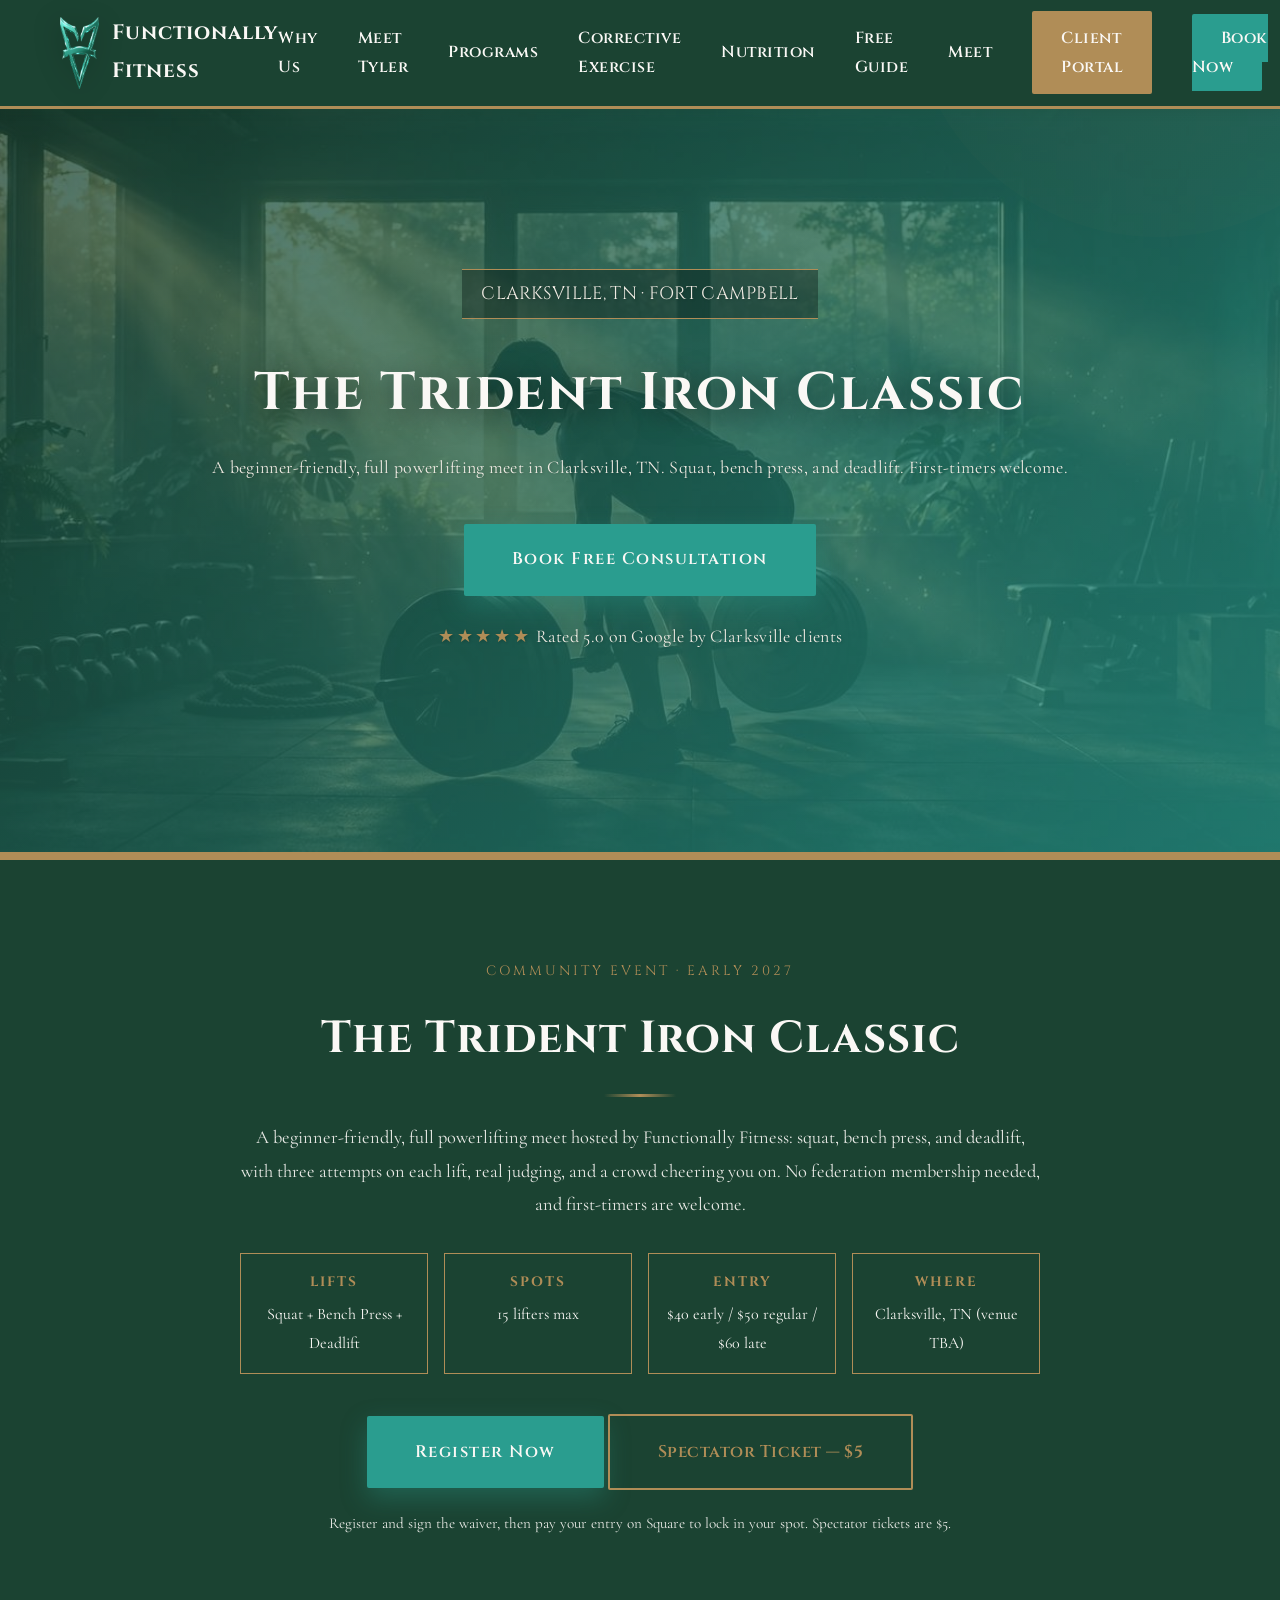
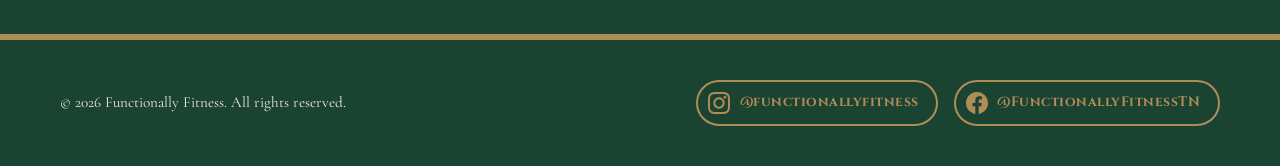
<file: trident-iron-classic.html>
<!DOCTYPE html>
<html lang="en">
<head>
    <meta charset="UTF-8">
    <meta name="viewport" content="width=device-width, initial-scale=1.0">
    <title>Trident Iron Classic | Powerlifting Meet in Clarksville, TN</title>
    <meta name="description" content="A beginner-friendly full powerlifting meet in Clarksville, TN: squat, bench press, and deadlift, 15 lifters max. Register for the Trident Iron Classic.">
    <link rel="icon" type="image/png" href="images/logo.png">
    <link rel="apple-touch-icon" href="images/logo.png">
    <meta property="og:type" content="website">
    <meta property="og:site_name" content="Functionally Fitness">
    <meta property="og:title" content="Functionally Fitness | Personal Training in Clarksville, TN">
    <meta property="og:description" content="Science-based personal training in Clarksville, TN and Fort Campbell. One-on-one coaching, corrective exercise, and nutrition guidance. Book a free consultation.">
    <meta property="og:url" content="https://functionallyfitness.com/">
    <meta property="og:image" content="https://functionallyfitness.com/images/logo.png">
    <meta name="twitter:card" content="summary">
    <meta name="twitter:title" content="Functionally Fitness | Personal Training in Clarksville, TN">
    <meta name="twitter:description" content="Science-based personal training in Clarksville, TN and Fort Campbell. One-on-one coaching, corrective exercise, and nutrition guidance. Book a free consultation.">
    <meta name="twitter:image" content="https://functionallyfitness.com/images/logo.png">
    <script type="application/ld+json">
    {
        "@context": "https://schema.org",
        "@type": "ExerciseGym",
        "@id": "https://functionallyfitness.com/#business",
        "name": "Functionally Fitness",
        "description": "Science-based one-on-one personal training in Clarksville, TN and Fort Campbell. Corrective exercise, nutrition coaching, and in-person, hybrid, and online programs.",
        "url": "https://functionallyfitness.com/",
        "logo": "https://functionallyfitness.com/images/logo.png",
        "image": [
            "https://functionallyfitness.com/images/hero-gym.jpg",
            "https://functionallyfitness.com/images/logo.png"
        ],
        "email": "functionallyfitness@gmail.com",
        "telephone": "+1-719-963-2122",
        "priceRange": "$99-$499 per month",
        "currenciesAccepted": "USD",
        "address": {
            "@type": "PostalAddress",
            "addressLocality": "Clarksville",
            "addressRegion": "TN",
            "addressCountry": "US"
        },
        "areaServed": [
            { "@type": "City", "name": "Clarksville, TN" },
            { "@type": "Place", "name": "Fort Campbell" }
        ],
        "founder": {
            "@type": "Person",
            "name": "Tyler Smith",
            "jobTitle": "Exercise Physiologist and Certified Personal Trainer",
            "alumniOf": { "@type": "CollegeOrUniversity", "name": "Austin Peay State University" }
        },
        "hasOfferCatalog": {
            "@type": "OfferCatalog",
            "name": "Training Plans",
            "itemListElement": [
                { "@type": "Offer", "name": "Tier 1 Starter: Online Coaching", "price": "99", "priceCurrency": "USD", "url": "https://functionallyfitness.com/#plans" },
                { "@type": "Offer", "name": "Tier 2 Pro: In-Person Training", "price": "249", "priceCurrency": "USD", "url": "https://functionallyfitness.com/#plans" },
                { "@type": "Offer", "name": "Tier 3 Elite: In-Person Training", "price": "499", "priceCurrency": "USD", "url": "https://functionallyfitness.com/#plans" },
                { "@type": "Offer", "name": "Nutrition Guidance Add-On", "price": "75", "priceCurrency": "USD", "url": "https://functionallyfitness.com/#plans" }
            ]
        },
        "potentialAction": {
            "@type": "ReserveAction",
            "name": "Book a free consultation",
            "target": "https://functionallyfitness.com/#book"
        },
        "sameAs": [
            "https://www.facebook.com/FunctionallyFitnessTN",
            "https://www.instagram.com/functionallyfitness"
        ]
    }
    </script>
    <style>
        @import url('https://fonts.googleapis.com/css2?family=Cinzel:wght@400;600;700;900&family=Cormorant+Garamond:wght@400;500;600;700&display=swap');

        /* Reset & Base Styles */
        * {
            margin: 0;
            padding: 0;
            box-sizing: border-box;
        }

        :root {
            --primary-color: #1B4332;
            --secondary-color: #2A9D8F;
            --accent-color: #B08D57;
            --cream-bg: #faf8f5;
            --dark-bg: #1B4332;
            --dark-section: #2A7f70;
            --text-light: #faf8f5;
            --text-muted: #666666;
            --text-dark: #2c3e2f;
            --white: #ffffff;
        }

        html {
            scroll-behavior: smooth;
        }

        body {
            font-family: 'Cormorant Garamond', serif;
            line-height: 1.8;
            color: var(--text-dark);
            background: var(--cream-bg);
            overflow-x: hidden;
        }

        h1, h2, h3, h4, h5, h6 {
            font-family: 'Cinzel', serif;
            letter-spacing: 1px;
        }

        .container {
            max-width: 1200px;
            margin: 0 auto;
            padding: 0 20px;
        }

        /* Header */
        .header {
            background: var(--primary-color);
            padding: 0.7rem 0;
            border-bottom: 3px solid var(--accent-color);
            position: sticky;
            top: 0;
            z-index: 100;
            box-shadow: 0 2px 10px rgba(27, 67, 50, 0.15);
        }

        .header .container {
            display: flex;
            justify-content: space-between;
            align-items: center;
        }

        .logo-section {
            display: flex;
            align-items: center;
            gap: 0.8rem;
        }

        .logo {
            height: 92px;
            width: auto;
            filter: drop-shadow(0 4px 14px rgba(0, 0, 0, 0.45));
        }

        .business-name {
            font-size: 1.3rem;
            font-weight: 700;
            color: var(--text-light);
            font-family: 'Cinzel', serif;
            letter-spacing: 1px;
        }

        .nav ul {
            display: flex;
            list-style: none;
            gap: 2.5rem;
            align-items: center;
        }

        .nav a {
            text-decoration: none;
            color: var(--text-light);
            font-weight: 600;
            transition: color 0.3s ease;
            font-size: 1rem;
            font-family: 'Cinzel', serif;
            letter-spacing: 0.5px;
        }

        .nav a:hover {
            color: var(--accent-color);
        }

        .cta-link {
            background: var(--secondary-color);
            color: var(--text-light);
            padding: 0.8rem 1.8rem;
            border-radius: 2px;
            transition: all 0.3s ease;
            font-family: 'Cinzel', serif;
            letter-spacing: 0.5px;
        }

        .cta-link:hover {
            background: var(--primary-color);
            border-left: 4px solid var(--accent-color);
            padding-left: 2.2rem;
        }

        /* Hero Section */
        .hero {
            background: linear-gradient(135deg, rgba(27, 67, 50, 0.75) 0%, rgba(42, 157, 143, 0.75) 100%), url('images/hero-gym.jpg') center/cover no-repeat;
            color: var(--text-light);
            padding: 10rem 0;
            text-align: center;
            border-bottom: 5px solid var(--accent-color);
            position: relative;
            overflow: hidden;
            min-height: 600px;
            display: flex;
            align-items: center;
            justify-content: center;
        }

        .hero::before {
            content: '';
            position: absolute;
            top: -50%;
            right: -10%;
            width: 500px;
            height: 500px;
            background: radial-gradient(circle, rgba(176, 141, 87, 0.08), transparent);
            border-radius: 50%;
            z-index: 0;
        }

        .hero .container {
            display: grid;
            grid-template-columns: 1fr;
            gap: 3rem;
            align-items: center;
            text-align: center;
            position: relative;
            z-index: 1;
        }

        .hero-content h1 {
            font-size: 3.5rem;
            margin-bottom: 1.5rem;
            line-height: 1.3;
            color: var(--text-light);
            letter-spacing: 2px;
            text-shadow: 2px 2px 4px rgba(0, 0, 0, 0.3);
        }

        .hero-content p {
            font-size: 1.35rem;
            margin-bottom: 2.5rem;
            color: #f0ebe3;
            font-weight: 400;
            letter-spacing: 0.3px;
            text-shadow: 1px 1px 3px rgba(0, 0, 0, 0.2);
        }

        /* Buttons */
        .btn {
            padding: 1rem 2.2rem;
            border: none;
            border-radius: 2px;
            font-size: 0.95rem;
            font-weight: 600;
            font-family: 'Cinzel', serif;
            cursor: pointer;
            transition: all 0.3s ease;
            text-decoration: none;
            display: inline-block;
            letter-spacing: 0.5px;
        }

        .btn-primary {
            background: var(--secondary-color);
            color: var(--text-light);
        }

        .btn-primary:hover {
            background: var(--primary-color);
            transform: translateY(-2px);
            box-shadow: 0 10px 25px rgba(27, 67, 50, 0.3);
        }

        .btn-secondary {
            background: transparent;
            color: var(--accent-color);
            border: 2px solid var(--accent-color);
        }

        .btn-secondary:hover {
            background: var(--accent-color);
            color: var(--primary-color);
            transform: translateY(-2px);
        }

        .btn-portal {
            background: var(--accent-color);
            color: var(--primary-color);
            padding: 0.8rem 1.8rem;
            border-radius: 2px;
            font-weight: 600;
            transition: all 0.3s ease;
            text-decoration: none;
            display: inline-block;
            font-family: 'Cinzel', serif;
            letter-spacing: 0.5px;
        }

        .btn-portal:hover {
            background: var(--text-light);
            color: var(--accent-color);
            transform: translateY(-2px);
            box-shadow: 0 8px 20px rgba(176, 141, 87, 0.3);
        }

        .btn-large {
            padding: 1.3rem 3rem;
            font-size: 1.05rem;
        }

        .hero-rating {
            margin-top: 1.5rem;
            font-size: 1.05rem;
            font-weight: 600;
        }

        .hero-stars {
            color: var(--accent-color);
            letter-spacing: 0.15em;
        }

        .hero-credentials {
            margin-top: 0.5rem;
            font-size: 0.95rem;
            opacity: 0.92;
        }

        .hero-alt {
            margin-top: 1rem;
            font-size: 0.95rem;
        }

        .hero-alt a {
            color: var(--text-light);
            text-decoration: underline;
            font-weight: 600;
        }



        /* Methodology Section */
        .methodology-section {
            padding: 6rem 0;
            background: var(--cream-bg);
        }

        .methodology-section h2 {
            text-align: center;
            font-size: 2.8rem;
            margin-bottom: 4rem;
            color: var(--primary-color);
            letter-spacing: 1.5px;
            position: relative;
            padding-bottom: 1.5rem;
        }

        .methodology-section h2::after {
            content: '';
            position: absolute;
            bottom: 0;
            left: 50%;
            transform: translateX(-50%);
            width: 80px;
            height: 3px;
            background: linear-gradient(90deg, var(--primary-color), var(--accent-color), var(--primary-color));
        }

        .methodology-grid {
            display: grid;
            grid-template-columns: repeat(auto-fit, minmax(280px, 1fr));
            gap: 2.5rem;
        }

        .method-card {
            background: white;
            padding: 2.5rem;
            border-radius: 2px;
            border-left: 4px solid var(--secondary-color);
            box-shadow: 0 5px 20px rgba(27, 67, 50, 0.1);
            transition: all 0.3s ease;
            position: relative;
        }

        .method-card::after {
            content: '';
            position: absolute;
            top: 0;
            right: 0;
            width: 30px;
            height: 30px;
            border-right: 2px solid var(--accent-color);
            border-top: 2px solid var(--accent-color);
        }

        .method-card:hover {
            border-left-color: var(--accent-color);
            box-shadow: 0 15px 40px rgba(27, 67, 50, 0.15);
            transform: translateY(-8px);
        }

        .method-number {
            font-size: 2.8rem;
            color: var(--secondary-color);
            font-weight: 900;
            margin-bottom: 1rem;
            opacity: 0.8;
            font-family: 'Cinzel', serif;
        }

        .method-card h3 {
            color: var(--primary-color);
            margin-bottom: 1rem;
            font-size: 1.4rem;
            letter-spacing: 0.5px;
        }

        .method-card p {
            color: #555;
            line-height: 1.8;
            font-size: 1rem;
        }

        /* Expertise Section */
        .expertise-section {
            padding: 6rem 0;
            background: #f5ede5;
            border-top: 5px solid var(--accent-color);
            border-bottom: 5px solid var(--accent-color);
        }

        .expertise-section h2 {
            text-align: center;
            font-size: 2.8rem;
            margin-bottom: 4rem;
            color: var(--primary-color);
            letter-spacing: 1.5px;
            position: relative;
            padding-bottom: 1.5rem;
        }

        .expertise-section h2::after {
            content: '';
            position: absolute;
            bottom: 0;
            left: 50%;
            transform: translateX(-50%);
            width: 80px;
            height: 3px;
            background: linear-gradient(90deg, var(--primary-color), var(--accent-color), var(--primary-color));
        }

        .credentials-grid {
            display: grid;
            grid-template-columns: repeat(auto-fit, minmax(200px, 1fr));
            gap: 2rem;
        }

        .credential {
            background: white;
            padding: 2.5rem;
            border-radius: 2px;
            border: 1px solid var(--accent-color);
            text-align: center;
            transition: all 0.3s ease;
        }

        .credential:hover {
            border-color: var(--secondary-color);
            box-shadow: 0 12px 30px rgba(27, 67, 50, 0.15);
            transform: translateY(-5px);
        }

        .credential h4 {
            color: var(--accent-color);
            font-size: 1.2rem;
            margin-bottom: 0.5rem;
            font-family: 'Cinzel', serif;
            letter-spacing: 0.5px;
        }

        .credential p {
            color: #555;
            font-size: 0.95rem;
            font-weight: 500;
        }

        /* Coach Section */
        .coach-section {
            padding: 6rem 0;
            background: var(--cream-bg);
        }

        .coach-content {
            display: grid;
            grid-template-columns: 1fr 1fr;
            gap: 4rem;
            align-items: center;
        }

        .coach-image {
            position: relative;
            border-radius: 2px;
            overflow: hidden;
        }

        .coach-image img {
            width: 100%;
            height: 100%;
            object-fit: cover;
            box-shadow: 0 20px 50px rgba(27, 67, 50, 0.2);
            border: 3px solid var(--accent-color);
            display: block;
        }

        .coach-info h2 {
            color: var(--primary-color);
            font-size: 2.4rem;
            margin-bottom: 1.5rem;
            letter-spacing: 1px;
        }

        .coach-info p {
            color: #555;
            margin-bottom: 1.5rem;
            line-height: 1.8;
            font-size: 1.05rem;
        }

        .coach-info ul {
            list-style: none;
            margin-top: 2rem;
        }

        .coach-info li {
            padding: 0.8rem 0;
            padding-left: 2rem;
            position: relative;
            color: #555;
            font-size: 1rem;
        }

        .coach-info li:before {
            content: "▸";
            position: absolute;
            left: 0;
            color: var(--accent-color);
            font-size: 1.3rem;
        }

        /* Options Section */
        .options-section {
            padding: 6rem 0;
            background: white;
        }

        .options-section h2 {
            text-align: center;
            font-size: 2.8rem;
            color: var(--primary-color);
            margin-bottom: 4rem;
            letter-spacing: 1.5px;
            position: relative;
            padding-bottom: 1.5rem;
        }

        .options-section h2::after {
            content: '';
            position: absolute;
            bottom: 0;
            left: 50%;
            transform: translateX(-50%);
            width: 80px;
            height: 3px;
            background: linear-gradient(90deg, var(--primary-color), var(--accent-color), var(--primary-color));
        }

        .options-grid {
            display: grid;
            grid-template-columns: repeat(auto-fit, minmax(280px, 1fr));
            gap: 2rem;
        }

        .option-card {
            border-radius: 2px;
            overflow: hidden;
            box-shadow: 0 8px 25px rgba(27, 67, 50, 0.12);
            transition: all 0.3s ease;
            border-left: 4px solid var(--secondary-color);
            display: flex;
            flex-direction: column;
        }

        .option-card:hover {
            transform: translateY(-10px);
            border-left-color: var(--accent-color);
            box-shadow: 0 15px 45px rgba(27, 67, 50, 0.2);
        }

        .option-card img {
            width: 100%;
            height: 280px;
            object-fit: cover;
            display: block;
        }

        .option-card h3 {
            color: var(--primary-color);
            padding: 1.5rem 1.5rem 0.5rem;
            font-size: 1.3rem;
            letter-spacing: 0.5px;
        }

        .option-card p {
            padding: 0 1.5rem 1.5rem;
            color: #555;
            line-height: 1.8;
            font-size: 1rem;
            background: var(--cream-bg);
            flex-grow: 1;
        }

        /* Plans Section */
        .plans-section {
            padding: 6rem 0;
            background: var(--cream-bg);
        }

        .plans-section h2 {
            text-align: center;
            font-size: 2.8rem;
            color: var(--primary-color);
            margin-bottom: 4rem;
            letter-spacing: 1.5px;
            position: relative;
            padding-bottom: 1.5rem;
        }

        .plans-section h2::after {
            content: '';
            position: absolute;
            bottom: 0;
            left: 50%;
            transform: translateX(-50%);
            width: 80px;
            height: 3px;
            background: linear-gradient(90deg, var(--primary-color), var(--accent-color), var(--primary-color));
        }

        .plans-grid {
            display: grid;
            grid-template-columns: repeat(auto-fit, minmax(320px, 1fr));
            gap: 2rem;
        }

        .plan-card {
            background: white;
            padding: 2.5rem;
            border-radius: 2px;
            box-shadow: 0 8px 25px rgba(27, 67, 50, 0.12);
            position: relative;
            transition: all 0.3s ease;
            border-bottom: 4px solid var(--secondary-color);
        }

        .plan-card:hover {
            transform: translateY(-8px);
            border-bottom-color: var(--accent-color);
            box-shadow: 0 15px 40px rgba(27, 67, 50, 0.18);
        }

        .plan-card.featured {
            border-bottom: 4px solid var(--accent-color);
            transform: scale(1.02);
        }

        .featured-badge {
            position: absolute;
            top: -12px;
            left: 50%;
            transform: translateX(-50%);
            background: var(--accent-color);
            color: var(--primary-color);
            padding: 0.6rem 1.2rem;
            border-radius: 0px;
            font-size: 0.8rem;
            font-weight: 600;
            font-family: 'Cinzel', serif;
            letter-spacing: 1px;
        }

        .plan-tier,
        .option-tier {
            font-family: 'Cinzel', serif;
            font-size: 0.8rem;
            font-weight: 600;
            letter-spacing: 1.5px;
            text-transform: uppercase;
            color: var(--secondary-color);
            margin-bottom: 0.4rem;
        }

        .option-card .option-tier {
            margin: 0;
            padding: 1.5rem 1.5rem 0;
            background: none;
            color: var(--secondary-color);
            font-size: 0.8rem;
            line-height: 1.4;
            flex-grow: 0;
        }

        .option-card .option-tier + h3 {
            padding-top: 0.3rem;
        }

        .plan-card h3 {
            color: var(--primary-color);
            font-size: 1.8rem;
            margin-bottom: 1rem;
            letter-spacing: 0.5px;
        }

        .price {
            font-size: 2.8rem;
            color: var(--accent-color);
            font-weight: 900;
            margin-bottom: 1.5rem;
            font-family: 'Cinzel', serif;
        }

        .price span {
            font-size: 0.5em;
            color: #555;
        }

        .plan-features {
            list-style: none;
            margin-bottom: 2rem;
        }

        .plan-features li {
            padding: 0.9rem 0;
            color: #555;
            border-bottom: 1px solid #e0d5c7;
            font-size: 1rem;
        }

        .plan-features li:last-child {
            border-bottom: none;
        }

        .plan-actions {
            display: flex;
            flex-direction: column;
            gap: 0.75rem;
        }

        .plan-actions .btn {
            width: 100%;
            text-align: center;
        }

        .plan-terms {
            margin-top: 1rem;
            font-size: 0.85rem;
            line-height: 1.5;
            color: #666;
            text-align: center;
        }

        .addon-card {
            margin-top: 2.5rem;
            background: white;
            padding: 2rem 2.5rem;
            border-radius: 2px;
            box-shadow: 0 8px 25px rgba(27, 67, 50, 0.12);
            border-left: 4px solid var(--accent-color);
            display: grid;
            grid-template-columns: 1fr minmax(220px, 280px);
            gap: 2rem;
            align-items: center;
        }

        .addon-card h3 {
            color: var(--primary-color);
            font-size: 1.5rem;
            margin-bottom: 0.5rem;
        }

        .addon-price {
            color: var(--accent-color);
            font-family: 'Cinzel', serif;
            margin-left: 0.5rem;
        }

        .addon-price span {
            font-size: 0.6em;
            color: #555;
        }

        .addon-card .plan-terms {
            text-align: left;
        }

        @media (max-width: 768px) {
            .addon-card {
                grid-template-columns: 1fr;
                padding: 1.75rem 1.5rem;
            }
        }

        /* Lead Magnet Section */
        .leadmagnet-section {
            padding: 6rem 0;
            background: var(--cream-bg);
        }

        .leadmagnet-content {
            text-align: center;
            max-width: 760px;
            margin: 0 auto;
        }

        .leadmagnet-content h2 {
            font-size: 2.8rem;
            color: var(--primary-color);
            margin-bottom: 1.5rem;
            letter-spacing: 1px;
        }

        .leadmagnet-content p {
            font-size: 1.15rem;
            color: var(--text-muted);
            margin-bottom: 2.5rem;
            line-height: 1.8;
        }

        /* Trident Iron Classic Event Section */
        .event-section {
            padding: 6rem 0;
            background: var(--primary-color);
            color: var(--text-light);
            border-top: 3px solid var(--accent-color);
            border-bottom: 3px solid var(--accent-color);
        }
        .event-content { text-align: center; max-width: 800px; margin: 0 auto; }
        .event-tag {
            display: inline-block; font-family: 'Cinzel', serif; font-size: 0.85rem;
            letter-spacing: 3px; color: var(--accent-color); margin-bottom: 1rem;
        }
        .event-content h2 { font-size: 2.8rem; color: var(--text-light); margin-bottom: 1.5rem; letter-spacing: 1px; }
        .event-content p { font-size: 1.15rem; line-height: 1.8; margin-bottom: 2rem; opacity: 0.92; }
        .event-details {
            list-style: none; padding: 0; margin: 0 auto 2.5rem; display: grid;
            grid-template-columns: repeat(4, 1fr); gap: 1rem; max-width: 900px;
        }
        .event-details li {
            border: 1px solid var(--accent-color); padding: 1rem; font-size: 1rem;
        }
        .event-details strong {
            display: block; font-family: 'Cinzel', serif; color: var(--accent-color);
            font-size: 0.85rem; letter-spacing: 2px; margin-bottom: 0.35rem;
        }
        .event-note { font-size: 0.95rem !important; margin-top: 1.25rem; margin-bottom: 0 !important; opacity: 0.8; }
        @media (max-width: 768px) {
            .event-section { padding: 3.5rem 0; }
            .event-content h2 { font-size: 2rem; }
            .event-details { grid-template-columns: repeat(2, 1fr); }
        }

        /* Portal Section */
        .portal-section {
            padding: 6rem 0;
            background: linear-gradient(135deg, var(--primary-color) 0%, var(--secondary-color) 100%);
            border-top: 5px solid var(--accent-color);
            border-bottom: 5px solid var(--accent-color);
        }

        .portal-content {
            text-align: center;
            max-width: 900px;
            margin: 0 auto;
        }

        .portal-content h2 {
            font-size: 2.8rem;
            color: var(--text-light);
            margin-bottom: 1.5rem;
            letter-spacing: 1px;
        }

        .portal-content > p {
            font-size: 1.15rem;
            color: #f0ebe3;
            margin-bottom: 3rem;
            line-height: 1.8;
        }

        .portal-features {
            display: grid;
            grid-template-columns: repeat(auto-fit, minmax(220px, 1fr));
            gap: 2rem;
            margin-bottom: 3rem;
        }

        .portal-feature {
            background: rgba(255, 255, 255, 0.1);
            padding: 2.2rem;
            border-radius: 2px;
            border: 1px solid rgba(176, 141, 87, 0.3);
            transition: all 0.3s ease;
            backdrop-filter: blur(10px);
        }

        .portal-feature:hover {
            border-color: var(--accent-color);
            transform: translateY(-5px);
            box-shadow: 0 15px 40px rgba(176, 141, 87, 0.25);
        }

        .feature-icon {
            font-size: 2.8rem;
            display: block;
            margin-bottom: 1rem;
        }

        .portal-feature h4 {
            color: var(--text-light);
            font-size: 1.2rem;
            margin-bottom: 0.8rem;
            font-family: 'Cinzel', serif;
            letter-spacing: 0.5px;
        }

        .portal-feature p {
            color: #f0ebe3;
            font-size: 0.95rem;
            line-height: 1.7;
        }

        /* Contact Section */
        .contact-section {
            padding: 6rem 0;
            background: #f5ede5;
            color: var(--text-dark);
            text-align: center;
            border-top: 5px solid var(--accent-color);
        }

        .contact-section h2 {
            font-size: 2.8rem;
            margin-bottom: 1rem;
            color: var(--primary-color);
            letter-spacing: 1px;
        }

        .contact-section p {
            font-size: 1.15rem;
            margin-bottom: 2rem;
            color: #555;
        }

        .contact-methods {
            display: grid;
            grid-template-columns: repeat(auto-fit, minmax(280px, 1fr));
            gap: 2rem;
            margin-top: 3rem;
        }

        .contact-card {
            background: white;
            padding: 2.5rem;
            border-radius: 2px;
            border-left: 4px solid var(--secondary-color);
            box-shadow: 0 5px 20px rgba(27, 67, 50, 0.1);
            transition: all 0.3s ease;
        }

        .contact-card:hover {
            border-left-color: var(--accent-color);
            box-shadow: 0 12px 35px rgba(27, 67, 50, 0.15);
            transform: translateY(-5px);
        }

        .contact-card h4 {
            font-size: 1.3rem;
            margin-bottom: 1rem;
            color: var(--accent-color);
            font-family: 'Cinzel', serif;
            letter-spacing: 0.5px;
        }

        .contact-card a {
            color: var(--primary-color);
            text-decoration: none;
            font-weight: 600;
            transition: color 0.3s ease;
            font-size: 1rem;
        }

        .contact-card a:hover {
            color: var(--secondary-color);
        }

        .contact-card p {
            margin: 0;
            color: #666;
            font-size: 0.95rem;
        }

        /* Footer */
        .footer {
            background: var(--primary-color);
            color: var(--text-light);
            padding: 2.5rem 0;
            text-align: center;
            border-top: 3px solid var(--accent-color);
        }

        .footer .container {
            display: flex;
            justify-content: space-between;
            align-items: center;
        }

        .footer p {
            color: #f0ebe3;
            font-size: 0.95rem;
        }

        .social-links {
            display: flex;
            gap: 2rem;
        }

        .social-link {
            color: var(--text-light);
            text-decoration: none;
            transition: color 0.3s ease;
            font-size: 0.95rem;
        }

        .social-link:hover {
            color: var(--accent-color);
        }

        /* Responsive Design */
        @media (max-width: 768px) {
            .header .container {
                flex-direction: column;
                gap: 1rem;
            }

            .nav ul {
                gap: 1rem;
                flex-wrap: wrap;
                justify-content: center;
                font-size: 0.9rem;
            }

            .hero {
                padding: 5rem 0;
                min-height: auto;
            }

            .hero .container {
                grid-template-columns: 1fr;
                text-align: center;
            }

            .hero-content h1 {
                font-size: 2.2rem;
            }

            .hero-content p {
                font-size: 1.1rem;
            }

            .coach-content {
                grid-template-columns: 1fr;
            }

            .footer .container {
                flex-direction: column;
                gap: 1.5rem;
            }

            .plan-card.featured {
                transform: scale(1);
            }

            .methodology-grid,
            .options-grid {
                grid-template-columns: 1fr;
            }

            .portal-features {
                grid-template-columns: 1fr;
            }
        }

        @media (max-width: 480px) {
            .hero {
                padding: 3rem 0;
            }

            .hero-content h1 {
                font-size: 1.5rem;
            }

            .hero-content p {
                font-size: 1rem;
            }

            .methodology-section h2,
            .expertise-section h2,
            .options-section h2,
            .plans-section h2,
            .portal-content h2,
            .contact-section h2 {
                font-size: 1.8rem;
                margin-bottom: 2rem;
            }

            .nav ul {
                flex-direction: column;
                gap: 0.5rem;
            }

            .credentials-grid {
                grid-template-columns: 1fr;
            }
        }
        /* Mobile pass: menu button, tap targets, call bar */
        .nav-toggle {
            display: none;
            background: none;
            border: 1px solid var(--accent-color);
            border-radius: 2px;
            color: var(--accent-color);
            font-size: 1.4rem;
            line-height: 1;
            padding: 0.45rem 0.8rem;
            cursor: pointer;
        }

        .mobile-cta-bar {
            display: none;
        }

        .btn {
            min-height: 48px;
            align-items: center;
            justify-content: center;
        }

        a.btn {
            display: inline-flex;
        }

        @media (max-width: 768px) {
            .header .container {
                flex-direction: row;
                flex-wrap: wrap;
                gap: 0.5rem;
            }

            .nav-toggle {
                display: block;
                margin-left: auto;
            }

            .nav {
                display: none;
                width: 100%;
            }

            .nav.open {
                display: block;
            }

            .nav ul {
                flex-direction: column;
                align-items: stretch;
                gap: 0;
                font-size: 1rem;
            }

            .nav ul li a {
                display: block;
                padding: 0.7rem 0.25rem;
            }

            .methodology-section,
            .expertise-section,
            .coach-section,
            .options-section,
            .plans-section,
            .portal-section,
            .contact-section,
            .leadmagnet-section {
                padding: 3.5rem 0;
            }

            .mobile-cta-bar {
                display: flex;
                position: fixed;
                left: 0;
                right: 0;
                bottom: 0;
                z-index: 200;
                background: var(--primary-color);
                border-top: 3px solid var(--accent-color);
            }

            .mobile-cta-bar a {
                flex: 1;
                text-align: center;
                padding: 0.95rem 0.5rem;
                font-family: 'Cinzel', serif;
                font-weight: 700;
                font-size: 0.95rem;
                letter-spacing: 1px;
                text-decoration: none;
            }

            .mobile-cta-call {
                color: var(--text-light);
            }

            .mobile-cta-book {
                background: var(--accent-color);
                color: var(--primary-color);
            }

            body {
                padding-bottom: 57px;
            }
        }

        /* Redesign pass: drama, depth, deco detail */
        .hero {
            min-height: 92vh;
        }

        .hero-kicker {
            font-family: 'Cinzel', serif;
            font-size: 0.95rem;
            font-weight: 700;
            letter-spacing: 4px;
            text-transform: uppercase;
            color: var(--accent-color);
            border-top: 1px solid var(--accent-color);
            border-bottom: 1px solid var(--accent-color);
            display: inline-block;
            padding: 0.5rem 1.2rem;
            margin-bottom: 1.6rem;
            background: rgba(15, 35, 27, 0.45);
        }

        .hero h1 {
            font-size: clamp(2.6rem, 6vw, 4.6rem);
            text-shadow: 0 4px 30px rgba(0, 0, 0, 0.65);
        }

        section h2 {
            position: relative;
            padding-bottom: 1.1rem;
        }

        section h2::after {
            content: '';
            position: absolute;
            left: 50%;
            bottom: 0;
            transform: translateX(-50%);
            width: 72px;
            height: 3px;
            background: linear-gradient(90deg, transparent, var(--accent-color), transparent);
        }

        .coach-text h2::after {
            left: 0;
            transform: none;
            background: linear-gradient(90deg, var(--accent-color), transparent);
        }

        .expertise-section {
            background: var(--primary-color);
        }

        .expertise-section h2 {
            color: var(--cream-bg);
        }

        .credential-card {
            box-shadow: 0 10px 30px rgba(0, 0, 0, 0.25);
        }

        .option-card {
            transition: transform 0.35s ease, box-shadow 0.35s ease;
            overflow: hidden;
        }

        .option-card:hover {
            transform: translateY(-8px);
            box-shadow: 0 22px 44px rgba(27, 67, 50, 0.28);
        }

        .option-card img {
            width: 100%;
            height: 230px;
            object-fit: cover;
            display: block;
            transition: transform 0.5s ease;
        }

        .option-card:hover img {
            transform: scale(1.06);
        }

        .step-card, .credential-card, .portal-card {
            transition: transform 0.35s ease, box-shadow 0.35s ease;
        }

        .step-card:hover, .portal-card:hover {
            transform: translateY(-6px);
            box-shadow: 0 18px 36px rgba(27, 67, 50, 0.22);
        }

        @media (min-width: 769px) {
            .plan-card.featured {
                transform: scale(1.045);
                border: 2px solid var(--accent-color);
                box-shadow: 0 26px 54px rgba(176, 141, 87, 0.35);
                z-index: 2;
            }
        }

        .btn-primary {
            letter-spacing: 1.5px;
            box-shadow: 0 10px 26px rgba(42, 157, 143, 0.35);
        }

        /* Scale-down pass: Tyler said everything felt too big */
        .logo {
            height: 72px;
        }

        .hero {
            min-height: 74vh;
        }

        .hero h1 {
            font-size: clamp(2.1rem, 5vw, 3.3rem);
        }

        .hero-content p {
            font-size: 1.12rem;
        }

        .methodology-section,
        .expertise-section,
        .coach-section,
        .options-section,
        .plans-section,
        .portal-section,
        .contact-section,
        .leadmagnet-section {
            padding: 4rem 0;
        }

        .methodology-section h2,
        .expertise-section h2,
        .options-section h2,
        .plans-section h2,
        .portal-section h2,
        .contact-section h2,
        .leadmagnet-content h2,
        .coach-text h2 {
            font-size: 2.15rem;
        }

        /* Social buttons */
        .social-links {
            display: flex;
            gap: 1rem;
            flex-wrap: wrap;
        }

        .social-links-center {
            justify-content: center;
        }

        .social-btn {
            display: inline-flex;
            align-items: center;
            gap: 0.6rem;
            padding: 0.55rem 1.1rem 0.55rem 0.6rem;
            border: 2px solid var(--accent-color);
            border-radius: 999px;
            color: var(--accent-color);
            text-decoration: none;
            font-family: 'Cinzel', serif;
            font-size: 0.85rem;
            font-weight: 700;
            letter-spacing: 0.5px;
            transition: background 0.3s ease, color 0.3s ease, transform 0.3s ease;
        }

        .social-btn svg {
            width: 22px;
            height: 22px;
            fill: currentColor;
            flex: none;
        }

        .social-btn:hover {
            background: var(--accent-color);
            color: var(--primary-color);
            transform: translateY(-2px);
        }

        .contact-section .social-btn {
            color: var(--primary-color);
            border-color: var(--primary-color);
        }

        .contact-section .social-btn:hover {
            background: var(--primary-color);
            color: var(--cream-bg);
        }

        .social-row {
            margin-top: 2.5rem;
        }

        .social-row-label {
            font-family: 'Cinzel', serif;
            letter-spacing: 3px;
            text-transform: uppercase;
            font-size: 0.85rem;
            margin-bottom: 1rem;
        }

    
        /* Reviews section */
        .reviews-section { padding: 6rem 2rem; background: #fff; text-align: center; }
        .reviews-section .stars { color: #B08D57; font-size: 2rem; letter-spacing: 0.35rem; margin-bottom: 1rem; }
        .reviews-section h2 { font-size: 2.8rem; color: #1B4332; margin-bottom: 1rem; position: relative; display: inline-block; padding-bottom: 0.9rem; }
        .reviews-section h2::after { content: ''; position: absolute; left: 50%; transform: translateX(-50%); bottom: 0; width: 72px; height: 3px; background: linear-gradient(90deg, #B08D57, #2A9D8F); border-radius: 2px; }
        .reviews-section p { font-size: 1.2rem; max-width: 640px; margin: 0 auto 2rem; color: #44403c; }
        @media (max-width: 768px) { .reviews-section { padding: 3.5rem 1.25rem; } .reviews-section h2 { font-size: 2.15rem; } }
    
        /* Local SEO section */
        .local-section { padding: 6rem 2rem; background: #faf8f5; }
        .local-section h2 { font-size: 2.15rem; color: #1B4332; text-align: center; margin-bottom: 1.2rem; position: relative; padding-bottom: 0.9rem; }
        .local-section h2::after { content: ''; position: absolute; left: 50%; transform: translateX(-50%); bottom: 0; width: 72px; height: 3px; background: linear-gradient(90deg, #B08D57, #2A9D8F); border-radius: 2px; }
        .local-section .local-wrap { max-width: 820px; margin: 0 auto; }
        .local-section p { font-size: 1.15rem; line-height: 1.75; color: #44403c; margin-bottom: 1.2rem; }
        .local-section ul { list-style: none; margin: 1.5rem 0 2rem; }
        .local-section li { font-size: 1.12rem; line-height: 1.6; color: #44403c; padding: 0.45rem 0 0.45rem 2rem; position: relative; }
        .local-section li::before { content: '\2713'; position: absolute; left: 0; color: #2A9D8F; font-weight: 700; }
        .local-section .local-cta { text-align: center; }
        @media (max-width: 768px) { .local-section { padding: 3.5rem 1.25rem; } }
        /* January Cohort Section */
        .cohort-section { padding: 5rem 0; background: var(--cream-bg); border-bottom: 3px solid var(--accent-color); }
        .cohort-content { text-align: center; max-width: 820px; margin: 0 auto; }
        .cohort-tag {
            display: inline-block; font-family: 'Cinzel', serif; font-size: 0.85rem;
            letter-spacing: 3px; color: var(--accent-color); margin-bottom: 1rem;
        }
        .cohort-content h2 { font-size: 2.5rem; color: var(--primary-color); margin-bottom: 1.25rem; }
        .cohort-content p { font-size: 1.15rem; line-height: 1.8; color: #44403c; margin-bottom: 2rem; }
        .cohort-details {
            list-style: none; padding: 0; margin: 0 auto 2.25rem; display: grid;
            grid-template-columns: repeat(3, 1fr); gap: 1rem; max-width: 760px;
        }
        .cohort-details li { border: 1px solid var(--accent-color); background: var(--white); padding: 1rem; font-size: 1.05rem; color: var(--text-dark); }
        .cohort-details strong {
            display: block; font-family: 'Cinzel', serif; color: var(--secondary-color);
            font-size: 0.85rem; letter-spacing: 2px; margin-bottom: 0.35rem;
        }
        .cohort-note { font-size: 0.95rem !important; margin-top: 1.25rem; margin-bottom: 0 !important; color: var(--text-muted) !important; }
        @media (max-width: 768px) {
            .cohort-section { padding: 3.5rem 1.25rem; }
            .cohort-content h2 { font-size: 2rem; }
            .cohort-details { grid-template-columns: 1fr; }
        }

        /* Consult Booking Embed Section */
        .booking-section { padding: 5rem 0; background: var(--cream-bg); }
        .booking-content { text-align: center; max-width: 900px; margin: 0 auto; }
        .booking-content h2 { font-size: 2.15rem; color: var(--primary-color); margin-bottom: 1rem; }
        .booking-content p { font-size: 1.15rem; color: #44403c; margin-bottom: 2rem; line-height: 1.75; }
        .booking-frame { border: 2px solid var(--accent-color); background: var(--white); border-radius: 2px; overflow: hidden; }
        .booking-frame iframe { display: block; width: 100%; height: 640px; border: 0; }
        .booking-fallback { font-size: 1rem !important; margin-top: 1.25rem; margin-bottom: 0 !important; }
        .booking-fallback a { color: var(--secondary-color); font-weight: 600; }
        @media (max-width: 768px) {
            .booking-section { padding: 3.5rem 1.25rem; }
            .booking-frame iframe { height: 760px; }
        }
    </style>
</head>
<body>
    <!-- Header -->
    <header class="header">
        <div class="container">
            <div class="logo-section">
                <img src="images/logo-mark.png" alt="Functionally Fitness Logo" class="logo">
                <span class="business-name">Functionally Fitness</span>
            </div>
            <button class="nav-toggle" id="navToggle" aria-label="Open menu" aria-expanded="false">&#9776;</button>
            <nav class="nav" id="mainNav">
                <ul>
                    <li><a href="index.html#why">Why Us</a></li>
                    <li><a href="index.html#coach">Meet Tyler</a></li>
                    <li><a href="programs.html">Programs</a></li>
                    <li><a href="corrective-exercise.html">Corrective Exercise</a></li>
                    <li><a href="nutrition.html">Nutrition</a></li>
                    <li><a href="index.html#foundational-four">Free Guide</a></li>
                    <li><a href="trident-iron-classic.html">Meet</a></li>
                    <li><a href="https://ffclientportal.floot.app" class="btn btn-portal">Client Portal</a></li>
                    <li><a href="https://calendar.app.google/uceB14mhh3rDk57X7" class="cta-link">Book Now</a></li>
                </ul>
            </nav>
        </div>
    </header>
<section class="hero">
        <div class="container">
            <div class="hero-content">
                <p class="hero-kicker">Clarksville, TN &middot; Fort Campbell</p>
                <h1>The Trident Iron Classic</h1>
                <p>A beginner-friendly, full powerlifting meet in Clarksville, TN. Squat, bench press, and deadlift. First-timers welcome.</p>
                <a href="https://calendar.app.google/uceB14mhh3rDk57X7" class="btn btn-primary btn-large">Book Free Consultation</a>
                <p class="hero-rating"><span class="hero-stars" aria-hidden="true">&#9733;&#9733;&#9733;&#9733;&#9733;</span> Rated 5.0 on Google by Clarksville clients</p>
            </div>
        </div>
    </section>

    <section class="event-section" id="trident-iron-classic">
        <div class="container">
            <div class="event-content">
                <span class="event-tag">COMMUNITY EVENT &middot; EARLY 2027</span>
                <h2>The Trident Iron Classic</h2>
                <p>A beginner-friendly, full powerlifting meet hosted by Functionally Fitness: squat, bench press, and deadlift, with three attempts on each lift, real judging, and a crowd cheering you on. No federation membership needed, and first-timers are welcome.</p>
                <ul class="event-details">
                    <li><strong>LIFTS</strong>Squat + Bench Press + Deadlift</li>
                    <li><strong>SPOTS</strong>15 lifters max</li>
                    <li><strong>ENTRY</strong>$40 early / $50 regular / $60 late</li>
                    <li><strong>WHERE</strong>Clarksville, TN (venue TBA)</li>
                </ul>
                <a href="https://form.jotform.com/263265590443056" class="btn btn-primary btn-large" target="_blank" rel="noopener">Register Now</a>
                <a href="https://square.link/u/s1FRTbGV" class="btn btn-secondary btn-large" target="_blank" rel="noopener">Spectator Ticket &mdash; $5</a>
                <p class="event-note">Register and sign the waiver, then pay your entry on Square to lock in your spot. Spectator tickets are $5.</p>
            </div>
        </div>
    </section>
<footer class="footer">
        <div class="container">
            <p>&copy; 2026 Functionally Fitness. All rights reserved.</p>
            <div class="social-links">
                <a href="https://www.instagram.com/functionallyfitness" class="social-btn" target="_blank" rel="noopener" aria-label="Functionally Fitness on Instagram"><svg viewBox="0 0 24 24" aria-hidden="true"><path d="M12 0C8.74 0 8.333.015 7.053.072 5.775.132 4.905.333 4.14.63c-.789.306-1.459.717-2.126 1.384S.935 3.35.63 4.14C.333 4.905.131 5.775.072 7.053.012 8.333 0 8.74 0 12s.015 3.667.072 4.947c.06 1.277.261 2.148.558 2.913.306.788.717 1.459 1.384 2.126.667.666 1.336 1.079 2.126 1.384.766.296 1.636.499 2.913.558C8.333 23.988 8.74 24 12 24s3.667-.015 4.947-.072c1.277-.06 2.148-.262 2.913-.558.788-.306 1.459-.718 2.126-1.384.666-.667 1.079-1.335 1.384-2.126.296-.765.499-1.636.558-2.913.06-1.28.072-1.687.072-4.947s-.015-3.667-.072-4.947c-.06-1.277-.262-2.149-.558-2.913-.306-.789-.718-1.459-1.384-2.126C21.319 1.347 20.651.935 19.86.63c-.765-.297-1.636-.499-2.913-.558C15.667.012 15.26 0 12 0zm0 2.16c3.203 0 3.585.016 4.85.071 1.17.055 1.805.249 2.227.415.562.217.96.477 1.382.896.419.42.679.819.896 1.381.164.422.36 1.057.413 2.227.057 1.266.07 1.646.07 4.85s-.015 3.585-.074 4.85c-.061 1.17-.256 1.805-.421 2.227-.224.562-.479.96-.899 1.382-.419.419-.824.679-1.38.896-.42.164-1.065.36-2.235.413-1.274.057-1.649.07-4.859.07-3.211 0-3.586-.015-4.859-.074-1.171-.061-1.816-.256-2.236-.421-.569-.224-.96-.479-1.379-.899-.421-.419-.69-.824-.9-1.38-.165-.42-.359-1.065-.42-2.235-.045-1.26-.061-1.649-.061-4.844 0-3.196.016-3.586.061-4.861.061-1.17.255-1.814.42-2.234.21-.57.479-.96.9-1.381.419-.419.81-.689 1.379-.898.42-.166 1.051-.361 2.221-.421 1.275-.045 1.65-.06 4.859-.06l.045.03zm0 3.678c-3.405 0-6.162 2.76-6.162 6.162 0 3.405 2.76 6.162 6.162 6.162 3.405 0 6.162-2.76 6.162-6.162 0-3.405-2.76-6.162-6.162-6.162zM12 16c-2.21 0-4-1.79-4-4s1.79-4 4-4 4 1.79 4 4-1.79 4-4 4zm7.846-10.405c0 .795-.646 1.44-1.44 1.44-.795 0-1.44-.646-1.44-1.44 0-.794.646-1.439 1.44-1.439.793-.001 1.44.645 1.44 1.439z"/></svg><span>@functionallyfitness</span></a>
                <a href="https://www.facebook.com/FunctionallyFitnessTN" class="social-btn" target="_blank" rel="noopener" aria-label="Functionally Fitness on Facebook"><svg viewBox="0 0 24 24" aria-hidden="true"><path d="M24 12.073c0-6.627-5.373-12-12-12s-12 5.373-12 12c0 5.99 4.388 10.954 10.125 11.854v-8.385H7.078v-3.47h3.047V9.43c0-3.007 1.792-4.669 4.533-4.669 1.312 0 2.686.235 2.686.235v2.953H15.83c-1.491 0-1.956.925-1.956 1.874v2.25h3.328l-.532 3.47h-2.796v8.385C19.612 23.027 24 18.062 24 12.073z"/></svg><span>@FunctionallyFitnessTN</span></a>
            </div>
        </div>
    </footer>

    <!-- Mobile call bar: phones only -->
    <div class="mobile-cta-bar">
        <a href="tel:7199632122" class="mobile-cta-call">Call</a>
        <a href="https://calendar.app.google/uceB14mhh3rDk57X7" class="mobile-cta-book">Book Free Consultation</a>
    </div>

    <script>
        (function () {
            var toggle = document.getElementById('navToggle');
            var nav = document.getElementById('mainNav');
            if (!toggle || !nav) return;
            toggle.addEventListener('click', function () {
                var open = nav.classList.toggle('open');
                toggle.setAttribute('aria-expanded', open ? 'true' : 'false');
                toggle.setAttribute('aria-label', open ? 'Close menu' : 'Open menu');
            });
            nav.addEventListener('click', function (e) {
                if (e.target.tagName === 'A') {
                    nav.classList.remove('open');
                    toggle.setAttribute('aria-expanded', 'false');
                }
            });
        })();
    </script>
    <script>
        (function () {
            var cohort = document.getElementById('january-cohort');
            if (!cohort) return;
            var closes = Date.parse(cohort.getAttribute('data-closes'));
            if (!isNaN(closes) && Date.now() > closes) cohort.style.display = 'none';
        })();
    </script>
</body>
</html>
</file>
